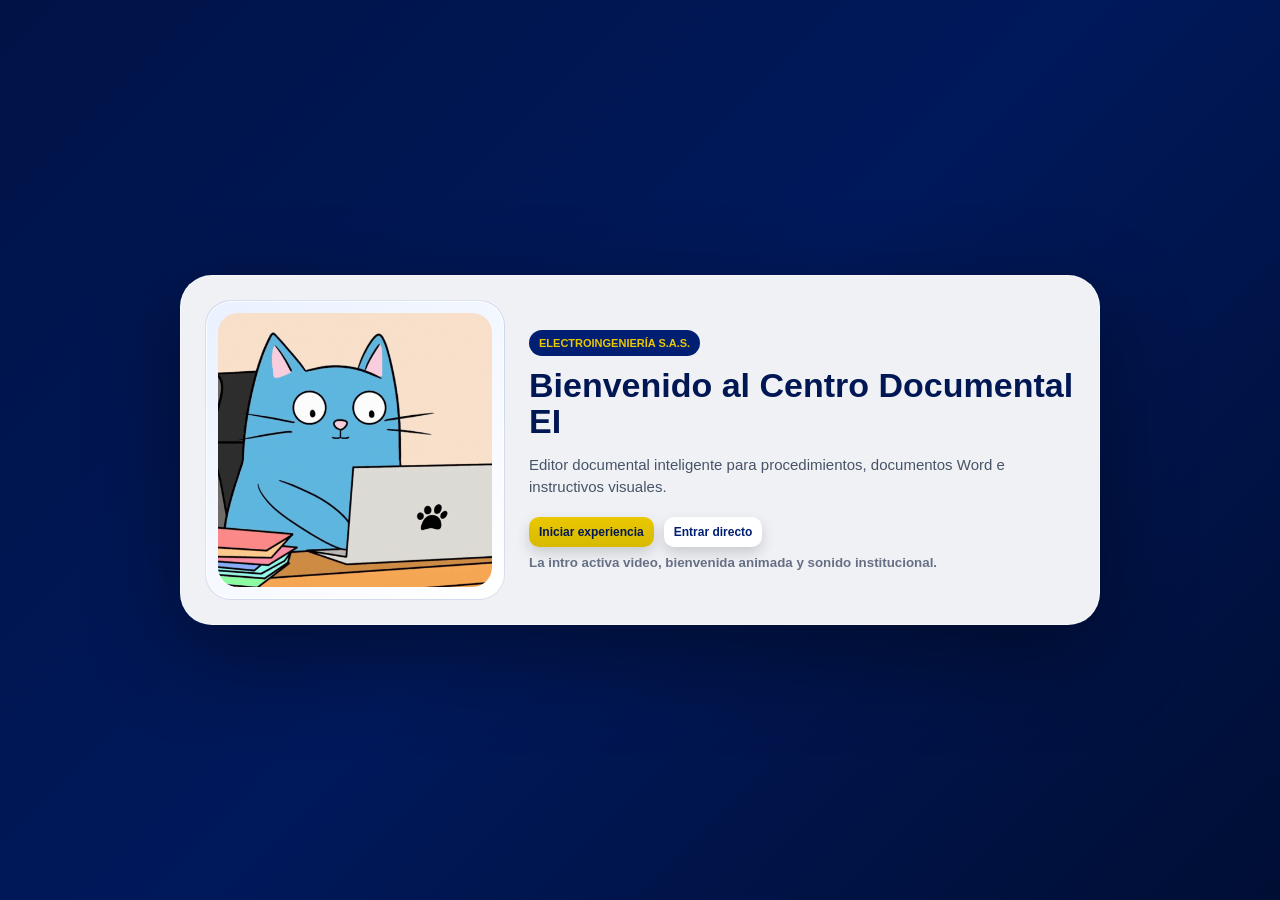
<file: index.html>
<!doctype html>
<html lang="es">
<head>
<meta charset="utf-8">
<meta name="viewport" content="width=device-width, initial-scale=1">
<title>Estudio Documental EI</title>
<link rel="icon" href="data:,">
<style>

:root{
  --ei-blue:#001F73;
  --ei-blue-2:#00299B;
  --ei-yellow:#EAC800;
  --ei-gray:#A4A8AB;
  --ink:#17223A;
  --font:"Century Gothic","Aptos","Montserrat",Arial,sans-serif;
}
*{box-sizing:border-box}
html,body{margin:0;min-height:100%;font-family:var(--font);background:#eef2f7;color:var(--ink)}
button,input,textarea,select{font-family:inherit}
body{
  background:
    radial-gradient(circle at 12% 6%, rgba(0,31,115,.16), transparent 30%),
    radial-gradient(circle at 85% 22%, rgba(234,200,0,.10), transparent 18%),
    linear-gradient(135deg,#F5F7FA 0%,#FFFFFF 55%,#E9EEF7 100%);
}
.app{display:grid;grid-template-columns:420px 1fr;min-height:100vh}
.side{
  position:relative;
  background:
    radial-gradient(circle at 16% 9%, rgba(255,255,255,.13), transparent 20%),
    linear-gradient(145deg,#001754 0%,#001F73 48%,#00299B 100%);
  padding:16px;overflow:auto;max-height:100vh;color:#fff;box-shadow:10px 0 30px rgba(0,0,0,.18);
}
.side::before{content:"";position:absolute;inset:0;z-index:0;pointer-events:none;background:linear-gradient(120deg,rgba(255,255,255,.05) 0 1px,transparent 1px 20px),linear-gradient(30deg,rgba(255,255,255,.035) 0 1px,transparent 1px 24px)}
.side>*{position:relative;z-index:1}
.brand{display:flex;align-items:center;gap:12px;background:linear-gradient(145deg,rgba(164,168,171,.95),rgba(127,133,138,.94));border:1px solid rgba(255,255,255,.42);border-radius:18px;padding:12px;box-shadow:0 14px 28px rgba(0,0,0,.22);margin-bottom:14px}
.brand img{width:112px;background:#fff;border-radius:8px;padding:5px}.brand strong{display:block;font-size:16px}.brand span{font-size:12px;color:#fff;opacity:.95}
.panel{background:linear-gradient(145deg,rgba(164,168,171,.96),rgba(127,133,138,.94));border:1px solid rgba(255,255,255,.38);border-radius:18px;padding:14px;margin:12px 0;box-shadow:0 12px 26px rgba(0,0,0,.18), inset 0 1px 0 rgba(255,255,255,.36)}
.panel h2{margin:0 0 10px;font-size:14px;color:#fff;text-transform:uppercase;letter-spacing:.02em}
label{display:block;font-size:12px;font-weight:900;color:#fff;margin:9px 0 4px}
input,textarea,select{width:100%;border:1px solid rgba(0,31,115,.28);background:#fff;color:#001754;border-radius:10px;padding:8px;outline:none;font-size:12px}
textarea{resize:vertical}
button,.file-btn{border:0;background:linear-gradient(180deg,#001F73,#001754);color:#fff;border-radius:10px;padding:8px 10px;font-weight:900;cursor:pointer;font-size:12px;display:inline-flex;align-items:center;justify-content:center;gap:5px;box-shadow:0 6px 14px rgba(0,0,0,.16)}
button:hover,.file-btn:hover{filter:brightness(1.08)}button.primary{background:linear-gradient(180deg,#EAC800,#D7B900);color:#001754}button.light{background:#fff;color:#001F73}button.danger{background:#FFE1DC;color:#8A170D}
.actions{display:flex;flex-wrap:wrap;gap:7px;margin-top:9px}.grid2{display:grid;grid-template-columns:1fr 1fr;gap:8px}.hint{font-size:12px;line-height:1.42;color:#fff;opacity:.94}
.main{display:grid;grid-template-rows:auto 1fr;min-width:0}
.topbar{position:sticky;top:0;z-index:20;display:flex;justify-content:space-between;align-items:center;gap:12px;background:linear-gradient(180deg,#fff,#f4f6fa);border-bottom:1px solid #d7dde7;padding:10px 16px}
.topbar-title{font-weight:900;color:#001F73}.topbar-sub{font-size:12px;color:#667085}.toolbar{display:flex;flex-wrap:wrap;gap:7px}
.work{overflow:auto;padding:28px;display:flex;justify-content:center;align-items:flex-start;min-height:0}
.home{width:min(1180px,100%);margin:auto}.hero{background:#fff;border:1px solid rgba(0,31,115,.10);border-radius:28px;padding:32px;box-shadow:0 18px 44px rgba(0,0,0,.12);position:relative;overflow:hidden}
.hero h1{margin:0 0 8px;color:#001F73;font-size:34px}.hero p{font-size:16px;color:#4A5568;max-width:780px}.cards{display:grid;grid-template-columns:repeat(3,minmax(0,1fr));gap:16px;margin-top:24px}
.card{background:linear-gradient(180deg,#fff,#f8fafc);border:1px solid rgba(0,31,115,.12);border-radius:20px;padding:20px;box-shadow:0 10px 24px rgba(0,0,0,.08);min-height:220px;display:flex;flex-direction:column;justify-content:space-between}
.card h3{margin:0 0 8px;color:#001F73;font-size:20px}.card p{font-size:13px;color:#596579;line-height:1.45}.card .tag{font-size:11px;font-weight:900;color:#001F73;background:#EEF3FF;border-radius:999px;padding:5px 8px;align-self:flex-start}
.hidden{display:none!important}.stage{display:flex;flex-direction:column;gap:26px;align-items:center;transform-origin:top center}
.page{width:8.5in;height:11in;background:#fff;position:relative;box-shadow:0 12px 34px rgba(0,0,0,.22);overflow:hidden;flex:0 0 auto}.word-letter-bg{position:absolute;inset:0;background-size:100% 100%;background-repeat:no-repeat;background-position:center}
.text-layer{position:absolute;left:.9in;right:.85in;top:1.8in;bottom:1.15in;color:#111;font-size:11pt;line-height:1.42;outline:none}.text-layer:focus{box-shadow:inset 0 0 0 1px rgba(0,41,155,.18)}
.center{text-align:center}.line{border-bottom:2px solid #111;height:18px;margin:10px 0}.sign{margin-top:48px}.sign b{display:block}
.sgc-header{position:absolute;left:.35in;right:.35in;top:.30in;height:.70in;display:grid;grid-template-columns:1.95in 1fr 1.08in}.sgc-logo{background:#fff;display:flex;align-items:center;justify-content:center}.sgc-logo img{max-width:1.62in;max-height:.46in}.sgc-title,
.sgc-section-title{display:inline-flex;align-items:center;background:#001F73;color:#EAC800;border-radius:7px;padding:6px 18px;font-weight:900;margin:14px 0 8px;min-width:260px}.sgc-edit{min-height:60px;outline:1px dashed transparent;padding:6px}.sgc-edit:focus{outline-color:#93b5ff}
.word-table{width:100%;border-collapse:collapse;margin:8px 0 16px;font-size:9.5pt}.word-table th{background:#001F73;color:#fff}.word-table td,.word-table th{border:1px solid #98A2B3;padding:6px;min-width:90px}.word-chart{height:150px;border:1px solid #D0D5DD;border-radius:10px;padding:10px;background:#fff;display:flex;align-items:flex-end;gap:10px;margin:8px 0 16px}.word-bar{background:#001F73;flex:1;min-width:30px;display:flex;align-items:flex-end;justify-content:center;color:#fff;font-size:10px}

/* Instructivo: emula hoja Excel del ejemplo */
.instr-page{width:8.5in;height:11in;background:#fff;position:relative;box-shadow:0 12px 34px rgba(0,0,0,.22);overflow:hidden;flex:0 0 auto}
.instr-header{position:absolute;left:.35in;right:.35in;top:.25in;height:.72in;display:grid;grid-template-columns:1.9in 1fr 1.05in;border:1px solid #98A2B3}.instr-header .logo{display:flex;align-items:center;justify-content:center;background:#fff;border-right:1px solid #98A2B3}.instr-header img{max-width:1.55in;max-height:.45in}.instr-title{background:#001F73;color:#EAC800;display:flex;align-items:center;justify-content:center;text-align:center;font-weight:900;font-size:10pt;padding:0 .10in;text-transform:uppercase}.instr-meta{background:#001F73;color:#fff;display:flex;align-items:center;justify-content:center;flex-direction:column;font-weight:900;font-size:9pt;border-left:1px solid #98A2B3}
.instr-content{position:absolute;left:.35in;right:.35in;top:1.12in;bottom:.35in;font-size:9.5pt;color:#111}
.info-row{display:grid;grid-template-columns:1.25in 1fr;border:1px solid #98A2B3;border-bottom:0;min-height:.38in}.info-row:last-of-type{border-bottom:1px solid #98A2B3}.info-label{background:#F2F4F7;color:#001F73;font-weight:900;display:flex;align-items:center;padding:6px}.info-value{padding:6px;outline:0}.band{margin-top:10px;background:#001F73;color:#fff;text-align:center;font-weight:900;padding:7px;border-radius:2px;letter-spacing:.03em}
.general-step{margin-top:10px;border:1px solid #98A2B3;border-radius:10px;overflow:hidden;background:#fff}.general-head{display:grid;grid-template-columns:.55in 1fr;background:#F2F4F7;border-bottom:1px solid #98A2B3}.step-num{background:#001F73;color:#EAC800;font-weight:900;display:flex;align-items:center;justify-content:center;font-size:13pt}.step-title{padding:8px;font-weight:900;color:#001F73;outline:0}.step-body{display:grid;grid-template-columns:1fr 1.15fr;gap:8px;padding:8px}.substeps{display:flex;flex-direction:column;gap:6px}.substep{display:grid;grid-template-columns:.52in 1fr;border:1px solid #D0D5DD;border-radius:8px;overflow:hidden}.substep-code{background:#001F73;color:#EAC800;font-weight:900;text-align:center;padding:6px}.substep-text{padding:6px;outline:0;color:#111}.note{background:#FFF8D7;border:1px solid #EAC800;border-radius:8px;padding:7px;color:#111;font-weight:700}
.img-area{min-height:260px;border:1px solid #D0D5DD;border-radius:10px;background:repeating-linear-gradient(45deg,#F8FAFC,#F8FAFC 8px,#EEF2F7 8px,#EEF2F7 16px);position:relative;overflow:hidden;display:flex;align-items:center;justify-content:center;text-align:center;color:#667085;font-size:12px}.img-area img{position:absolute;inset:0;width:100%;height:100%;object-fit:contain;background:#fff}.marker{position:absolute;width:28px;height:28px;border-radius:50%;background:#EAC800;color:#001F73;border:3px solid #001F73;display:flex;align-items:center;justify-content:center;font-weight:900;cursor:move;box-shadow:0 3px 8px rgba(0,0,0,.25);z-index:3}.callout{position:absolute;background:#001F73;color:#fff;border-radius:8px;padding:4px 6px;font-size:10px;max-width:130px;z-index:2;box-shadow:0 3px 8px rgba(0,0,0,.20)}
@page{size:letter;margin:0}
@media print{.side,.topbar,.home,.no-print{display:none!important}.app,.main,.work{display:block;padding:0;overflow:visible;background:#fff}.stage{display:block;transform:none!important}.page,.instr-page{display:block;box-shadow:none;margin:0;break-after:page;page-break-after:always}.page:last-child,.instr-page:last-child{break-after:auto;page-break-after:auto}}
@media (max-width:1000px){.app{grid-template-columns:1fr}.side{max-height:none}.cards{grid-template-columns:1fr}.work{padding:14px}}


/* V3 instructivo: imagen por subpaso, notas, pie de página y separador */
.instr-page{width:8.5in;height:11in;background:#fff;position:relative;box-shadow:0 12px 34px rgba(0,0,0,.22);overflow:hidden;flex:0 0 auto}
.instr-footer{position:absolute;left:.35in;right:.35in;bottom:.20in;height:.24in;display:flex;align-items:center;justify-content:space-between;color:#A4A8AB;font-size:9pt;font-weight:900;border-top:1px solid #E5E7EB;padding-top:4px}
.instr-page-line{position:absolute;left:.35in;right:.35in;bottom:.50in;border-top:2px solid #001F73}
.instr-content{position:absolute;left:.35in;right:.35in;top:1.12in;bottom:.60in;font-size:9.5pt;color:#111;overflow:hidden}
.instr-cover-title{font-size:18pt;color:#001F73;font-weight:900;text-align:center;margin:.35in 0 .18in;text-transform:uppercase}
.instr-section-title{background:#001F73;color:#EAC800;font-weight:900;text-transform:uppercase;text-align:center;border-radius:4px;padding:8px;margin:12px 0 8px}
.instr-text-box{border:1px solid #98A2B3;border-radius:8px;padding:10px;min-height:.75in;line-height:1.35;outline:1px dashed transparent}
.instr-text-box:focus{outline-color:#93b5ff}
.step-page-title{display:grid;grid-template-columns:.65in 1fr;border:1px solid #98A2B3;border-radius:10px;overflow:hidden;margin-bottom:12px}
.step-page-num{background:#001F73;color:#EAC800;font-size:18pt;font-weight:900;display:flex;align-items:center;justify-content:center}
.step-page-name{background:#F2F4F7;color:#001F73;font-size:13pt;font-weight:900;display:flex;align-items:center;padding:10px;outline:0}
.substep-card{border:1px solid #98A2B3;border-radius:10px;overflow:hidden;margin:10px 0;background:#fff}
.substep-head{display:grid;grid-template-columns:.70in 1fr;background:#F2F4F7;border-bottom:1px solid #98A2B3}
.substep-code{background:#001F73;color:#EAC800;font-weight:900;display:flex;align-items:center;justify-content:center;padding:8px}
.substep-text{padding:8px;color:#111;outline:0;min-height:.42in}
.substep-body{display:grid;grid-template-columns:1fr 1.08fr;gap:10px;padding:10px}
.substep-detail{display:flex;flex-direction:column;gap:8px}
.substep-img{min-height:1.55in;border:1px solid #D0D5DD;border-radius:8px;background:repeating-linear-gradient(45deg,#F8FAFC,#F8FAFC 8px,#EEF2F7 8px,#EEF2F7 16px);display:flex;align-items:center;justify-content:center;text-align:center;color:#667085;font-size:12px;overflow:hidden}
.substep-img img{width:100%;height:100%;object-fit:contain;background:#fff}
.empty-img{color:#667085}
.note-row{display:grid;grid-template-columns:.42in 1fr;gap:8px;align-items:start;background:#FFF8D7;border:1px solid #EAC800;border-radius:10px;padding:8px;margin:8px 0;color:#111}
.note-icon{width:.34in;height:.34in;border-radius:8px;background:#001F73;display:flex;align-items:center;justify-content:center}
.note-icon svg{width:.22in;height:.22in}
.note-text{outline:0;color:#111;line-height:1.35;min-height:.28in}
.print-hide-empty:empty{display:none}
.instr-page-separator{width:8.5in;text-align:center;color:#667085;font-size:12px;font-weight:900;margin:-12px 0 0}
@media print{
  .no-print,.file-btn,.actions{display:none!important}
  .substep-img.empty-print{display:none!important}
  .note-row.empty-note{display:none!important}
  .instr-page-separator{display:none!important}
}


/* V4 instructivo compacto: edición por panel lateral, plantilla limpia */
.instr-side-list{display:flex;flex-direction:column;gap:8px;margin-top:8px}
.instr-side-step{background:rgba(255,255,255,.12);border:1px solid rgba(255,255,255,.24);border-radius:12px;padding:9px}
.instr-side-step.active{box-shadow:0 0 0 2px rgba(234,200,0,.35);border-color:#EAC800}
.instr-side-step-title{display:flex;gap:7px;align-items:center;justify-content:space-between;margin-bottom:6px}
.instr-side-step-title button{padding:6px 8px}
.sub-editor{background:rgba(255,255,255,.10);border-radius:10px;padding:8px;margin:7px 0;border:1px solid rgba(255,255,255,.20)}
.sub-editor b{color:#fff;font-size:12px}
.instr-content{position:absolute;left:.35in;right:.35in;top:1.12in;bottom:.60in;font-size:9.3pt;color:#111;overflow:hidden}
.info-row{display:grid;grid-template-columns:1.25in 1fr;border:1px solid #98A2B3;border-bottom:0;min-height:.34in}
.info-row:last-of-type{border-bottom:1px solid #98A2B3}
.info-label{background:#001F73!important;color:#EAC800!important;font-weight:900;display:flex;align-items:center;padding:6px;text-transform:uppercase}
.info-value{padding:6px;outline:0;color:#111;background:#fff}
.band{margin-top:8px;background:#001F73;color:#EAC800;text-align:center;font-weight:900;padding:6px;border-radius:2px;letter-spacing:.03em}
.step-compact{margin-top:8px;border:1px solid #98A2B3;border-radius:8px;overflow:hidden;background:#fff}
.step-compact-head{display:grid;grid-template-columns:.55in 1fr;border-bottom:1px solid #98A2B3}
.step-compact-num{background:#001F73;color:#EAC800;font-weight:900;font-size:14pt;display:flex;align-items:center;justify-content:center}
.step-compact-title{background:#F2F4F7;color:#001F73;font-weight:900;font-size:11pt;display:flex;align-items:center;padding:7px}
.substep-grid{display:grid;grid-template-columns:1fr 1fr;gap:8px;padding:8px}
.substep-mini{border:1px solid #D0D5DD;border-radius:8px;overflow:hidden;background:#fff;min-height:1.58in;display:grid;grid-template-rows:auto 1fr}
.substep-mini-head{display:grid;grid-template-columns:.48in 1fr;background:#F8FAFC;border-bottom:1px solid #D0D5DD}
.substep-mini-code{background:#001F73;color:#EAC800;font-weight:900;text-align:center;padding:5px}
.substep-mini-text{padding:5px;color:#111;line-height:1.25;font-size:8.8pt}
.substep-mini-body{display:grid;grid-template-columns:1fr 1fr;gap:6px;padding:6px}
.substep-mini-img{min-height:.82in;border:1px solid #E4E7EC;border-radius:6px;background:#fff;display:flex;align-items:center;justify-content:center;overflow:hidden;color:#98A2B3;font-size:9px;text-align:center}
.substep-mini-img img{width:100%;height:100%;object-fit:contain}
.note-row{display:grid;grid-template-columns:.36in 1fr;gap:7px;align-items:start;background:#FFF8D7;border:1px solid #EAC800;border-radius:8px;padding:7px;margin:7px 8px;color:#111}
.note-icon{width:.30in;height:.30in;border-radius:7px;background:#001F73;display:flex;align-items:center;justify-content:center}
.note-icon svg{width:.20in;height:.20in}
.note-text{color:#111;line-height:1.30;font-size:8.8pt}
.instr-page-separator{width:8.5in;text-align:center;color:#667085;font-size:12px;font-weight:900;margin:-12px 0 0}
@media print{
  .no-print,.file-btn,.actions,.instr-page-separator{display:none!important}
  .substep-mini-img.empty-print{display:none!important}
  .note-row.empty-note{display:none!important}
}


/* V5 instructivo: pasos continuos, sin texto redundante, imagen ajustable */
.instr-content{position:absolute;left:.35in;right:.35in;top:1.12in;bottom:.60in;font-size:9.1pt;color:#111;overflow:hidden}
.band{margin-top:6px;margin-bottom:4px;background:#001F73;color:#EAC800;text-align:center;font-weight:900;padding:5px;border-radius:2px;letter-spacing:.03em}
.step-compact{margin-top:6px;border:1px solid #98A2B3;border-radius:7px;overflow:hidden;background:#fff}
.step-compact-head{display:grid;grid-template-columns:.45in 1fr;border-bottom:1px solid #98A2B3}
.step-compact-num{background:#001F73;color:#EAC800;font-weight:900;font-size:12pt;display:flex;align-items:center;justify-content:center}
.step-compact-title{background:#F2F4F7;color:#001F73;font-weight:900;font-size:10pt;display:flex;align-items:center;padding:5px 7px}
.substep-grid{display:grid;grid-template-columns:1fr 1fr;gap:6px;padding:6px}
.substep-mini{border:1px solid #D0D5DD;border-radius:7px;overflow:hidden;background:#fff;min-height:1.50in;display:grid;grid-template-rows:auto 1fr}
.substep-mini-head{display:grid;grid-template-columns:.45in 1fr;background:#F8FAFC;border-bottom:1px solid #D0D5DD}
.substep-mini-code{background:#001F73;color:#EAC800;font-weight:900;text-align:center;padding:5px;font-size:9pt}
.substep-mini-text{padding:5px;color:#111;line-height:1.20;font-size:8.4pt}
.substep-mini-body{padding:0;min-height:1.02in}
.substep-mini-img{position:relative;width:100%;height:100%;min-height:1.02in;border:0;background:#fff;overflow:hidden;display:flex;align-items:center;justify-content:center;color:#98A2B3;font-size:9px;text-align:center}
.substep-mini-img img{position:absolute;left:50%;top:50%;transform:translate(-50%,-50%);object-fit:contain;background:#fff;max-width:none;max-height:none}
.substep-mini-img.empty-print{border-top:1px solid #E4E7EC;background:repeating-linear-gradient(45deg,#F8FAFC,#F8FAFC 8px,#EEF2F7 8px,#EEF2F7 16px)}
.note-row{display:grid;grid-template-columns:.32in 1fr;gap:6px;align-items:start;background:#FFF8D7;border:1px solid #EAC800;border-radius:7px;padding:6px;margin:5px 6px;color:#111}
.note-icon{width:.27in;height:.27in;border-radius:6px;background:#001F73;display:flex;align-items:center;justify-content:center}
.note-text{color:#111;line-height:1.24;font-size:8.5pt}
.sub-editor .mini-grid{display:grid;grid-template-columns:1fr 1fr;gap:6px}
.sub-editor input[type="range"]{padding:0;background:#fff!important}
@media print{
  .substep-mini-img.empty-print{display:none!important}
}


/* V6 instructivo: subpasos eliminables, imagen por paso y distribución responsive */
.sub-editor .danger{margin-top:6px}
.step-layout-panel{background:rgba(255,255,255,.10);border:1px solid rgba(255,255,255,.20);border-radius:10px;padding:8px;margin:8px 0}
.step-layout-panel .mini-grid{display:grid;grid-template-columns:1fr 1fr;gap:6px}
.substep-grid.cols-1{grid-template-columns:1fr}
.substep-grid.cols-2{grid-template-columns:1fr 1fr}
.substep-grid.cols-3{grid-template-columns:repeat(3,1fr)}
.substep-mini{min-height:var(--card-h, 1.50in)}
.substep-mini-img{min-height:var(--img-h, 1.02in)}
.step-image-only{border:1px solid #D0D5DD;border-radius:8px;background:#fff;margin:6px;padding:6px}
.step-image-title{font-weight:900;color:#001F73;font-size:9pt;margin-bottom:5px}
.step-main-img{position:relative;width:100%;min-height:var(--step-img-h, 3.15in);border:1px solid #E4E7EC;border-radius:7px;background:#fff;overflow:hidden;display:flex;align-items:center;justify-content:center;color:#98A2B3;font-size:9px;text-align:center}
.step-main-img.empty-print{background:repeating-linear-gradient(45deg,#F8FAFC,#F8FAFC 8px,#EEF2F7 8px,#EEF2F7 16px)}
.step-main-img img{position:absolute;left:50%;top:50%;transform:translate(-50%,-50%);object-fit:contain;background:#fff;max-width:none;max-height:none}
.layout-preview{display:grid;gap:4px;margin-top:6px}
.layout-preview.cols-1{grid-template-columns:1fr}
.layout-preview.cols-2{grid-template-columns:1fr 1fr}
.layout-preview.cols-3{grid-template-columns:repeat(3,1fr)}
.layout-cell{height:22px;border:1px solid rgba(255,255,255,.45);border-radius:5px;background:rgba(255,255,255,.22);font-size:10px;color:#fff;display:flex;align-items:center;justify-content:center}
@media print{
  .step-main-img.empty-print{display:none!important}
}


/* V7 instructivo: modo lista + imagen única para varios subpasos */
.step-mode-pill{
  display:inline-flex;
  align-items:center;
  gap:6px;
  padding:5px 8px;
  border-radius:999px;
  background:rgba(255,255,255,.18);
  color:#fff;
  font-size:11px;
  font-weight:900;
  margin-top:4px;
}
.step-list-layout{
  display:grid;
  grid-template-columns: var(--list-w, 45%) 1fr;
  gap:8px;
  padding:7px;
}
.step-list-left{
  display:flex;
  flex-direction:column;
  gap:6px;
}
.step-list-item{
  display:grid;
  grid-template-columns:.48in 1fr;
  border:1px solid #D0D5DD;
  border-radius:7px;
  overflow:hidden;
  background:#fff;
  min-height:.38in;
}
.step-list-code{
  background:#001F73;
  color:#EAC800;
  font-weight:900;
  display:flex;
  align-items:center;
  justify-content:center;
  font-size:8.8pt;
}
.step-list-text{
  color:#111;
  line-height:1.20;
  font-size:8.4pt;
  padding:5px;
}
.step-shared-img{
  position:relative;
  min-height:var(--step-img-h, 2.45in);
  border:1px solid #D0D5DD;
  border-radius:8px;
  background:#fff;
  overflow:hidden;
  display:flex;
  align-items:center;
  justify-content:center;
  color:#98A2B3;
  font-size:9px;
  text-align:center;
}
.step-shared-img.empty-print{
  background:repeating-linear-gradient(45deg,#F8FAFC,#F8FAFC 8px,#EEF2F7 8px,#EEF2F7 16px);
}
.step-shared-img img{
  position:absolute;
  left:50%;
  top:50%;
  transform:translate(-50%,-50%);
  object-fit:contain;
  background:#fff;
  max-width:none;
  max-height:none;
}
.list-preview{
  display:grid;
  grid-template-columns:var(--list-preview-w, 45%) 1fr;
  gap:4px;
  margin-top:6px;
}
.list-preview div{
  height:26px;
  border-radius:6px;
  border:1px solid rgba(255,255,255,.40);
  background:rgba(255,255,255,.20);
  color:#fff;
  display:flex;
  align-items:center;
  justify-content:center;
  font-size:10px;
  font-weight:900;
}
@media print{
  .step-shared-img.empty-print{display:none!important}
}


/* V8 instructivo: márgenes 2,5 cm y objetivo/alcance centrados */
:root{
  --doc-margin:2.5cm;
}

/* Solo instructivos: margen institucional de 2,5 cm en todos los lados */
.instr-header{
  left:var(--doc-margin)!important;
  right:var(--doc-margin)!important;
  top:var(--doc-margin)!important;
  height:1.75cm!important;
}

.instr-content{
  left:var(--doc-margin)!important;
  right:var(--doc-margin)!important;
  top:calc(var(--doc-margin) + 2.05cm)!important;
  bottom:var(--doc-margin)!important;
}

/* Fecha y paginación alineadas al mismo margen */
.instr-page-line{
  left:var(--doc-margin)!important;
  right:var(--doc-margin)!important;
  bottom:2.22cm!important;
}

.instr-footer{
  left:var(--doc-margin)!important;
  right:var(--doc-margin)!important;
  bottom:1.82cm!important;
}

/* Objetivo y alcance centrados */
.info-row{
  grid-template-columns:3.1cm 1fr!important;
  min-height:.72cm!important;
}

.info-label{
  justify-content:center!important;
  text-align:center!important;
  padding:5px!important;
}

.info-value{
  display:flex!important;
  align-items:center!important;
  justify-content:center!important;
  text-align:center!important;
  padding:6px 8px!important;
  min-height:.72cm!important;
}


/* V9: control directo de imágenes en el editor */
.substep-mini-img,
.step-main-img,
.step-shared-img{
  padding:0!important;
  border:1px solid #D0D5DD!important;
  overflow:hidden!important;
  position:relative!important;
  background:#fff!important;
}

.substep-mini-img img,
.step-main-img img,
.step-shared-img img{
  object-fit:cover!important;
  max-width:none!important;
  max-height:none!important;
  cursor:move;
  user-select:none;
  touch-action:none;
}

.img-direct-tools{
  position:absolute;
  left:4px;
  top:4px;
  display:flex;
  gap:4px;
  z-index:6;
  opacity:.86;
  pointer-events:none;
}

.img-direct-tools span{
  background:rgba(0,31,115,.88);
  color:#fff;
  border-radius:6px;
  padding:3px 5px;
  font-size:9px;
  font-weight:900;
}

.img-resize-handle{
  position:absolute;
  right:4px;
  bottom:4px;
  width:18px;
  height:18px;
  border-radius:5px;
  background:#EAC800;
  border:2px solid #001F73;
  z-index:7;
  cursor:nwse-resize;
  box-shadow:0 2px 6px rgba(0,0,0,.30);
}

.img-resize-handle::after{
  content:"";
  position:absolute;
  right:2px;
  bottom:2px;
  width:8px;
  height:8px;
  border-right:2px solid #001F73;
  border-bottom:2px solid #001F73;
}

.img-box-active{
  outline:2px solid #EAC800!important;
  outline-offset:2px;
}

.image-fit-warning{
  display:block;
  margin-top:4px;
  font-size:10px;
  color:#fff;
  opacity:.92;
}

@media print{
  .img-direct-tools,
  .img-resize-handle{
    display:none!important;
  }
}


/* V10: barra lateral siempre anclada y editor con scroll independiente */
html, body{
  height:100%!important;
  overflow:hidden!important;
}

.app{
  height:100vh!important;
  min-height:100vh!important;
  overflow:hidden!important;
}

.side{
  position:sticky!important;
  top:0!important;
  height:100vh!important;
  max-height:100vh!important;
  overflow-y:auto!important;
  overflow-x:hidden!important;
}

.main{
  height:100vh!important;
  overflow:hidden!important;
}

.work{
  height:calc(100vh - 58px)!important;
  overflow:auto!important;
}

.topbar{
  flex:0 0 auto!important;
}

/* Selector de paso más visible */
#activeStep{
  border:2px solid rgba(234,200,0,.75)!important;
  font-weight:900!important;
}

.step-switch-note{
  display:block;
  margin-top:4px;
  font-size:10px;
  color:#fff;
  opacity:.92;
}


/* V11: controles de alineación y posición de notas */
.align-left{text-align:left!important;justify-content:flex-start!important}
.align-center{text-align:center!important;justify-content:center!important}
.align-right{text-align:right!important;justify-content:flex-end!important}
.align-justify{text-align:justify!important;justify-content:flex-start!important}

.step-compact-title{
  text-align:left;
}

.substep-mini-text,
.step-list-text,
.note-text,
.info-value{
  overflow-wrap:anywhere;
}

.text-control-row{
  display:grid;
  grid-template-columns:1fr 1fr;
  gap:6px;
  margin-top:6px;
}

.note-position-badge{
  display:inline-flex;
  align-items:center;
  padding:4px 7px;
  border-radius:999px;
  background:rgba(0,31,115,.14);
  color:#001F73;
  font-size:9px;
  font-weight:900;
  margin:2px 0 4px;
}


/* V12: alineación configurable para objetivo y alcance */
.info-value.align-left{
  justify-content:flex-start!important;
  text-align:left!important;
}

.info-value.align-center{
  justify-content:center!important;
  text-align:center!important;
}

.info-value.align-right{
  justify-content:flex-end!important;
  text-align:right!important;
}

.info-value.align-justify{
  justify-content:flex-start!important;
  text-align:justify!important;
}


/* V13: exportación PDF profesional, sin scrollbars ni cortes internos */
:root{
  --pdf-margin:2cm;
}

/* Márgenes del instructivo ajustados para exportación PDF */
.instr-header{
  left:var(--pdf-margin)!important;
  right:var(--pdf-margin)!important;
  top:var(--pdf-margin)!important;
}

.instr-content{
  left:var(--pdf-margin)!important;
  right:var(--pdf-margin)!important;
  top:calc(var(--pdf-margin) + 2.05cm)!important;
  bottom:var(--pdf-margin)!important;
}

.instr-page-line{
  left:var(--pdf-margin)!important;
  right:var(--pdf-margin)!important;
  bottom:1.62cm!important;
}

.instr-footer{
  left:var(--pdf-margin)!important;
  right:var(--pdf-margin)!important;
  bottom:1.22cm!important;
}

/* Modo exportación: prepara la vista antes de imprimir */
body.print-mode,
body.print-mode html{
  background:#fff!important;
  overflow:visible!important;
}

body.print-mode .side,
body.print-mode .topbar,
body.print-mode .home,
body.print-mode .no-print{
  display:none!important;
}

body.print-mode .app,
body.print-mode .main,
body.print-mode .work,
body.print-mode #editor,
body.print-mode #stage{
  display:block!important;
  height:auto!important;
  max-height:none!important;
  min-height:0!important;
  width:auto!important;
  max-width:none!important;
  overflow:visible!important;
  padding:0!important;
  margin:0!important;
  background:#fff!important;
}

body.print-mode #stage{
  transform:none!important;
  gap:0!important;
  align-items:flex-start!important;
}

body.print-mode .page,
body.print-mode .instr-page{
  width:8.5in!important;
  height:11in!important;
  margin:0!important;
  padding:0!important;
  box-shadow:none!important;
  overflow:hidden!important;
  break-after:page;
  page-break-after:always;
  break-inside:avoid;
  page-break-inside:avoid;
}

body.print-mode .page:last-child,
body.print-mode .instr-page:last-child{
  break-after:auto;
  page-break-after:auto;
}

body.print-mode .instr-page-separator,
body.print-mode .img-direct-tools,
body.print-mode .img-resize-handle,
body.print-mode .file-btn,
body.print-mode .actions{
  display:none!important;
}

/* Impresión real del navegador */
@page{
  size:Letter;
  margin:0;
}

@media print{
  html,
  body{
    width:8.5in!important;
    min-height:11in!important;
    height:auto!important;
    margin:0!important;
    padding:0!important;
    background:#fff!important;
    overflow:visible!important;
    -webkit-print-color-adjust:exact!important;
    print-color-adjust:exact!important;
  }

  *{
    -webkit-print-color-adjust:exact!important;
    print-color-adjust:exact!important;
    box-shadow:none!important;
    scrollbar-width:none!important;
  }

  *::-webkit-scrollbar{
    display:none!important;
    width:0!important;
    height:0!important;
  }

  .side,
  .topbar,
  .home,
  .no-print,
  .instr-page-separator,
  .file-btn,
  .actions,
  .img-direct-tools,
  .img-resize-handle{
    display:none!important;
  }

  .app,
  .main,
  .work,
  #editor,
  #stage{
    display:block!important;
    width:8.5in!important;
    height:auto!important;
    max-height:none!important;
    min-height:0!important;
    overflow:visible!important;
    padding:0!important;
    margin:0!important;
    background:#fff!important;
  }

  #editor{
    display:block!important;
  }

  #stage{
    transform:none!important;
    gap:0!important;
    align-items:flex-start!important;
  }

  .page,
  .instr-page{
    width:8.5in!important;
    height:11in!important;
    min-height:11in!important;
    max-height:11in!important;
    margin:0!important;
    padding:0!important;
    box-shadow:none!important;
    overflow:hidden!important;
    position:relative!important;
    break-after:page;
    page-break-after:always;
    break-inside:avoid;
    page-break-inside:avoid;
  }

  .page:last-child,
  .instr-page:last-child{
    break-after:auto!important;
    page-break-after:auto!important;
  }

  .instr-content{
    overflow:hidden!important;
  }

  .substep-mini-img.empty-print,
  .step-main-img.empty-print,
  .step-shared-img.empty-print,
  .note-row.empty-note{
    display:none!important;
  }
}


/* V14: paginación automática, hoja inicial limpia y código amarillo */
.instr-meta div:first-child{
  color:#EAC800!important;
}

.blank-hint{
  color:#98A2B3;
  text-align:center;
  padding:.28in 0;
  font-size:9pt;
  border:1px dashed #D0D5DD;
  border-radius:8px;
  margin-top:8px;
}

.step-continued{
  font-size:8pt;
  color:#667085;
  font-weight:900;
  padding-left:8px;
}

.step-list-layout.continued-list{
  grid-template-columns:var(--list-w,45%) 1fr;
}

.step-page-slice{
  display:block;
}

.step-compact.compact-slice{
  margin-top:5px;
}

.step-compact.compact-slice .step-compact-head{
  grid-template-columns:.45in 1fr .82in;
}

.step-slice-label{
  background:#F2F4F7;
  color:#667085;
  display:flex;
  align-items:center;
  justify-content:center;
  font-size:7.5pt;
  font-weight:900;
  border-left:1px solid #98A2B3;
}


/* V15: modo lista con 1, 2 o 3 imágenes en orden */
.step-shared-img.multi{
  display:grid!important;
  gap:6px;
  padding:0!important;
  background:#fff!important;
}

.step-shared-img.multi.count-1{
  grid-template-rows:1fr;
}
.step-shared-img.multi.count-2{
  grid-template-rows:1fr 1fr;
}
.step-shared-img.multi.count-3{
  grid-template-rows:1fr 1fr 1fr;
}

.shared-img-slot{
  position:relative;
  min-height:0;
  border:1px solid #D0D5DD;
  border-radius:7px;
  background:#fff;
  overflow:hidden;
  display:flex;
  align-items:center;
  justify-content:center;
  color:#98A2B3;
  font-size:9px;
  text-align:center;
}

.shared-img-slot.empty-print{
  background:repeating-linear-gradient(45deg,#F8FAFC,#F8FAFC 8px,#EEF2F7 8px,#EEF2F7 16px);
}

.shared-img-slot img{
  position:absolute;
  left:50%;
  top:50%;
  transform:translate(-50%,-50%);
  object-fit:cover!important;
  background:#fff;
  max-width:none;
  max-height:none;
  cursor:move;
  user-select:none;
  touch-action:none;
}

.multi-image-panel{
  background:rgba(255,255,255,.10);
  border:1px solid rgba(255,255,255,.20);
  border-radius:10px;
  padding:8px;
  margin:7px 0;
}

.multi-image-panel h4{
  margin:0 0 7px;
  color:#fff;
  font-size:12px;
}

@media print{
  .shared-img-slot.empty-print{
    display:none!important;
  }
}


/* V16: corrección de renderizado y estado de hoja limpia */
.blank-hint{
  min-height:.45in;
  display:flex;
  align-items:center;
  justify-content:center;
}


/* V17: eliminar celda extra vacía en el encabezado de pasos */
.step-compact.compact-slice .step-compact-head{
  grid-template-columns:.45in 1fr!important;
}

.step-compact.compact-slice .step-compact-head.has-cont{
  grid-template-columns:.45in 1fr .82in!important;
}

.step-slice-label:empty{
  display:none!important;
}


/* V18: corrección robusta para imágenes en modo lista */
.step-shared-img.multi{
  display:grid!important;
  gap:6px!important;
  padding:0!important;
  background:#fff!important;
  height:var(--step-img-h,315px)!important;
}
.step-shared-img.multi.count-1{ grid-template-rows:1fr!important; }
.step-shared-img.multi.count-2{ grid-template-rows:1fr 1fr!important; }
.step-shared-img.multi.count-3{ grid-template-rows:1fr 1fr 1fr!important; }

.shared-img-slot{
  position:relative!important;
  min-height:0!important;
  border:1px solid #D0D5DD!important;
  border-radius:6px!important;
  overflow:hidden!important;
  background:#fff!important;
}
.shared-img-slot img{
  position:absolute!important;
  object-fit:cover!important;
  max-width:none!important;
  max-height:none!important;
  cursor:move!important;
  user-select:none!important;
  touch-action:none!important;
}


/* V19: compactación real entre pasos y corrección visible de imágenes lista */
.step-compact,
.step-compact.compact-slice{
  margin-top:3px!important;
  margin-bottom:3px!important;
}

.step-compact-head{
  min-height:.26in!important;
}

.step-list-layout{
  gap:5px!important;
  padding:4px!important;
  align-items:start!important;
}

.step-list-left{
  gap:3px!important;
}

.step-list-item{
  min-height:.30in!important;
}

.step-list-text{
  padding:4px!important;
  line-height:1.12!important;
}

.substep-grid{
  gap:4px!important;
  padding:4px!important;
}

.note-row{
  margin:3px 5px!important;
  min-height:.28in!important;
}

.step-main-img,
.step-shared-img{
  min-height:0!important;
}

/* El alto real de la zona de imágenes se controla desde el panel */
.step-shared-img.multi{
  height:var(--step-img-h, 315px)!important;
  min-height:var(--step-img-h, 315px)!important;
  display:grid!important;
  gap:4px!important;
  overflow:hidden!important;
}

.shared-img-slot{
  min-height:54px!important;
  width:100%!important;
  height:100%!important;
}

.shared-img-slot img{
  display:block!important;
  opacity:1!important;
  visibility:visible!important;
  z-index:2!important;
}

/* Durante edición, si la imagen existe no se oculta aunque no tenga subpasos */
.step-shared-img.multi .empty-img{
  pointer-events:none;
}


/* V20: modo lista por sublistas, una imagen por sublista */
.list-group-block{
  border:1px solid #D0D5DD;
  border-radius:7px;
  margin:4px 4px 6px!important;
  overflow:hidden;
  background:#fff;
  break-inside:avoid;
  page-break-inside:avoid;
}

.list-group-title{
  background:#001F73;
  color:#EAC800;
  font-weight:900;
  font-size:8.6pt;
  padding:4px 7px;
  letter-spacing:.01em;
}

.list-group-body{
  display:grid;
  grid-template-columns:var(--list-w,45%) 1fr;
  gap:5px;
  padding:5px;
  align-items:start;
}

.list-group-left{
  display:flex;
  flex-direction:column;
  gap:3px;
}

.list-group-image{
  position:relative;
  height:var(--group-img-h,220px);
  min-height:80px;
  border:1px solid #D0D5DD;
  border-radius:6px;
  background:#fff;
  overflow:hidden;
  display:flex;
  align-items:center;
  justify-content:center;
  color:#98A2B3;
  font-size:8pt;
}

.list-group-image img{
  position:absolute!important;
  left:50%;
  top:50%;
  width:100%;
  height:100%;
  transform:translate(-50%,-50%);
  object-fit:cover!important;
  max-width:none!important;
  max-height:none!important;
  cursor:move;
  user-select:none;
  touch-action:none;
}

.list-group-editor{
  background:rgba(255,255,255,.10);
  border:1px solid rgba(255,255,255,.20);
  border-radius:10px;
  padding:8px;
  margin:8px 0;
}

.list-group-editor-title{
  display:flex;
  justify-content:space-between;
  gap:8px;
  align-items:center;
  color:#fff;
  font-weight:900;
  font-size:12px;
}

.list-group-tools{
  display:grid;
  grid-template-columns:1fr 1fr;
  gap:6px;
  margin-top:6px;
}

.step-compact,
.step-compact.compact-slice{
  margin-top:2px!important;
  margin-bottom:3px!important;
}

.note-row{
  margin:2px 5px!important;
  min-height:.22in!important;
}

.note-text{
  padding:3px 6px!important;
  font-size:8pt!important;
  line-height:1.08!important;
}

.note-icon{
  width:.25in!important;
}

.step-shared-img.multi{display:none!important}
.multi-image-panel{display:none!important}


/* V23: restaurar visualización estable de imagen general sin subpasos */
.step-image-only{
  width:100%!important;
  padding:5px!important;
  box-sizing:border-box!important;
}

.step-main-img{
  position:relative!important;
  display:flex!important;
  align-items:center!important;
  justify-content:center!important;
  width:100%!important;
  height:var(--step-img-h, 245px)!important;
  min-height:var(--step-img-h, 245px)!important;
  border:1px solid #D0D5DD!important;
  border-radius:7px!important;
  background:#fff!important;
  overflow:hidden!important;
  color:#98A2B3!important;
  font-size:8pt!important;
}

.step-main-img img{
  position:absolute!important;
  display:block!important;
  visibility:visible!important;
  opacity:1!important;
  max-width:none!important;
  max-height:none!important;
  object-fit:cover!important;
  transform:translate(-50%,-50%)!important;
  z-index:2!important;
  cursor:move!important;
  user-select:none!important;
  touch-action:none!important;
}

/* V25: guardado local y paginación estricta sin alterar funciones previas */
.cache-status{font-size:11px;color:#EAC800;font-weight:800;min-width:120px}
.step-compact.compact-slice,.list-group-block{break-inside:avoid;page-break-inside:avoid}
@media print{.cache-status{display:none!important}}

/* V26: Inicio premium, intro y historial */
body.intro-lock{overflow:hidden}
.side{position:sticky!important;top:0;height:100vh;max-height:100vh}.main{min-height:100vh}.topbar{position:sticky!important;top:0}.home-history-panel{display:block}.project-history-list{display:flex;flex-direction:column;gap:8px}.project-history-empty{font-size:12px;color:#fff;opacity:.82;line-height:1.35}.project-history-item{background:rgba(255,255,255,.12);border:1px solid rgba(255,255,255,.22);border-radius:12px;padding:9px;display:grid;gap:5px}.project-history-item strong{font-size:12px;color:#fff}.project-history-item span{font-size:10.5px;color:#eef2ff;opacity:.9}.project-history-item button{width:100%;padding:6px 8px;font-size:11px}
.home-shell{width:min(1240px,100%);margin:auto;display:grid;gap:18px}.hero-premium{min-height:380px;background:linear-gradient(135deg,#ffffff 0%,#f7f9ff 48%,#edf3ff 100%);border:1px solid rgba(0,31,115,.12);border-radius:32px;padding:34px;box-shadow:0 24px 70px rgba(0,31,115,.16);display:grid;grid-template-columns:1.28fr .72fr;gap:24px;position:relative;overflow:hidden}.hero-premium::before{content:"";position:absolute;inset:0;background:linear-gradient(120deg,rgba(0,31,115,.04) 0 1px,transparent 1px 24px),radial-gradient(circle at 82% 16%,rgba(234,200,0,.22),transparent 22%);pointer-events:none}.hero-orb{position:absolute;border-radius:999px;filter:blur(1px);opacity:.75}.hero-orb-one{width:220px;height:220px;background:rgba(0,41,155,.08);right:21%;bottom:-90px}.hero-orb-two{width:160px;height:160px;background:rgba(234,200,0,.16);right:-50px;top:28px}.hero-content{position:relative;z-index:1;display:flex;flex-direction:column;justify-content:center}.eyebrow{display:inline-flex;width:max-content;border-radius:999px;background:#001F73;color:#EAC800;font-weight:900;font-size:11px;padding:7px 11px;text-transform:uppercase;letter-spacing:.04em}.hero-premium h1{font-size:43px;line-height:1.02;margin:14px 0 10px;color:#001754;max-width:720px}.hero-premium p{font-size:16px;line-height:1.55;color:#43516A;max-width:760px}.hero-metrics{display:grid;grid-template-columns:repeat(3,minmax(0,1fr));gap:10px;margin:20px 0}.hero-metrics div{background:#fff;border:1px solid rgba(0,31,115,.10);border-radius:16px;padding:12px;box-shadow:0 10px 22px rgba(0,31,115,.08)}.hero-metrics strong{display:block;font-size:22px;color:#001F73}.hero-metrics span{font-size:11px;color:#5B667A;font-weight:800}.hero-actions{display:flex;flex-wrap:wrap;gap:10px}.hero-visual-card{position:relative;z-index:1;align-self:center;background:linear-gradient(180deg,#001F73,#001754);border:1px solid rgba(255,255,255,.35);border-radius:26px;padding:18px;min-height:300px;display:flex;align-items:center;justify-content:center;box-shadow:0 24px 55px rgba(0,31,115,.30);overflow:hidden}.hero-visual-card::before{content:"";position:absolute;inset:-40%;background:radial-gradient(circle,rgba(234,200,0,.22),transparent 34%);animation:pulseGlow 4.6s ease-in-out infinite}.visual-topline{position:absolute;top:14px;left:16px;display:flex;gap:6px}.visual-topline span{width:10px;height:10px;border-radius:50%;background:#EAC800;box-shadow:0 0 18px rgba(234,200,0,.65)}.hero-cat{position:relative;z-index:1;width:min(260px,92%);border-radius:22px;box-shadow:0 16px 35px rgba(0,0,0,.28);border:4px solid rgba(255,255,255,.86)}.visual-chip{position:absolute;z-index:2;left:18px;right:18px;bottom:16px;background:rgba(255,255,255,.92);color:#001F73;border-radius:14px;text-align:center;font-weight:900;font-size:12px;padding:9px}.cards-premium{grid-template-columns:repeat(3,minmax(0,1fr));gap:18px;margin-top:0}.premium-card{position:relative;overflow:hidden;min-height:240px;border:1px solid rgba(0,31,115,.13);box-shadow:0 18px 38px rgba(0,31,115,.10);transition:transform .18s ease, box-shadow .18s ease}.premium-card::after{content:"";position:absolute;right:-38px;top:-38px;width:120px;height:120px;border-radius:50%;background:rgba(234,200,0,.12)}.premium-card:hover{transform:translateY(-4px);box-shadow:0 24px 48px rgba(0,31,115,.16)}
.intro-overlay{position:fixed;inset:0;z-index:9999;display:flex;align-items:center;justify-content:center;background:#001754;overflow:hidden;transition:opacity .5s ease, visibility .5s ease}.intro-overlay.hide{opacity:0;visibility:hidden;pointer-events:none}.intro-video{position:absolute;inset:0;width:100%;height:100%;object-fit:cover;opacity:.42;filter:saturate(1.1) contrast(1.05)}.intro-shade{position:absolute;inset:0;background:radial-gradient(circle at 50% 40%,rgba(0,41,155,.08),rgba(0,12,48,.84)),linear-gradient(135deg,rgba(0,31,115,.72),rgba(0,23,84,.78))}.intro-card{position:relative;z-index:2;width:min(920px,92vw);background:rgba(255,255,255,.94);border:1px solid rgba(255,255,255,.55);border-radius:32px;box-shadow:0 30px 90px rgba(0,0,0,.38);display:grid;grid-template-columns:300px 1fr;gap:24px;padding:24px;align-items:center;transform:translateY(0);animation:introRise .8s ease both}.intro-cat-wrap{background:linear-gradient(145deg,#eaf1ff,#ffffff);border:1px solid rgba(0,31,115,.12);border-radius:26px;padding:12px;box-shadow:inset 0 0 0 1px rgba(255,255,255,.8)}.intro-cat{width:100%;display:block;border-radius:20px}.intro-kicker{display:inline-flex;background:#001F73;color:#EAC800;border-radius:999px;padding:7px 10px;font-size:11px;font-weight:900;text-transform:uppercase}.intro-copy h1{margin:12px 0 8px;color:#001754;font-size:34px;line-height:1.04}.intro-copy p{color:#475467;font-size:15px;line-height:1.5}.intro-actions{display:flex;flex-wrap:wrap;gap:10px;margin:18px 0 8px}.intro-copy small{display:block;color:#667085;font-weight:800}.intro-overlay.playing .intro-card{animation:introBeat .55s ease}.intro-overlay.show-welcome .intro-cat-wrap{box-shadow:0 0 0 5px rgba(234,200,0,.18),0 20px 40px rgba(0,31,115,.18)}
@keyframes introRise{from{opacity:0;transform:translateY(22px) scale(.98)}to{opacity:1;transform:translateY(0) scale(1)}}@keyframes introBeat{0%,100%{transform:scale(1)}45%{transform:scale(1.015)}}@keyframes pulseGlow{0%,100%{transform:scale(1);opacity:.72}50%{transform:scale(1.12);opacity:1}}
@media (max-width:1000px){.hero-premium{grid-template-columns:1fr}.cards-premium{grid-template-columns:1fr}.intro-card{grid-template-columns:1fr}.intro-cat-wrap{max-width:280px;margin:auto}.side{position:relative!important;height:auto;max-height:none}}


/* V27: intro con fondo vivo al iniciar experiencia */
.intro-overlay{
  isolation:isolate;
}

.intro-overlay::before,
.intro-overlay::after{
  content:"";
  position:absolute;
  inset:-18%;
  z-index:1;
  pointer-events:none;
  opacity:0;
  transition:opacity .55s ease;
}

.intro-overlay::before{
  background:
    radial-gradient(circle at 18% 22%, rgba(234,200,0,.42), transparent 18%),
    radial-gradient(circle at 78% 18%, rgba(0,41,155,.55), transparent 24%),
    radial-gradient(circle at 58% 78%, rgba(255,255,255,.24), transparent 18%),
    conic-gradient(from 90deg at 50% 50%, rgba(234,200,0,.22), rgba(0,31,115,.32), rgba(0,41,155,.38), rgba(234,200,0,.22));
  filter:blur(18px) saturate(1.45);
  transform:scale(1);
}

.intro-overlay::after{
  background:
    linear-gradient(115deg, transparent 0 42%, rgba(234,200,0,.25) 48%, transparent 56%),
    linear-gradient(62deg, transparent 0 48%, rgba(255,255,255,.20) 50%, transparent 56%),
    repeating-linear-gradient(90deg, rgba(255,255,255,.055) 0 1px, transparent 1px 46px),
    repeating-linear-gradient(0deg, rgba(234,200,0,.045) 0 1px, transparent 1px 38px);
  mix-blend-mode:screen;
}

.intro-overlay.experience-active::before{
  opacity:1;
  animation:eiIntroAura 5.2s ease-in-out infinite alternate;
}

.intro-overlay.experience-active::after{
  opacity:1;
  animation:eiIntroGrid 2.8s linear infinite;
}

.intro-overlay.experience-active .intro-video{
  opacity:.92;
  filter:saturate(1.7) contrast(1.18) brightness(1.10);
  transform:scale(1.08);
  animation:eiVideoPulse 5.2s ease-in-out infinite alternate;
}

.intro-overlay.experience-active .intro-shade{
  background:
    radial-gradient(circle at 50% 50%, rgba(234,200,0,.12), transparent 28%),
    linear-gradient(135deg, rgba(0,14,54,.40), rgba(0,31,115,.20), rgba(0,0,0,.32));
  backdrop-filter:blur(1px);
}

.intro-overlay.experience-active .intro-card{
  z-index:4;
  border-color:rgba(234,200,0,.72);
  box-shadow:
    0 0 0 1px rgba(234,200,0,.24),
    0 28px 80px rgba(0,31,115,.38),
    0 0 70px rgba(234,200,0,.20);
  animation:eiCardFloat 2.4s ease-in-out infinite alternate;
}

.intro-overlay.experience-active .intro-card::before{
  content:"";
  position:absolute;
  inset:-2px;
  border-radius:inherit;
  background:linear-gradient(120deg, transparent, rgba(234,200,0,.28), transparent, rgba(0,41,155,.22), transparent);
  background-size:260% 260%;
  z-index:-1;
  filter:blur(10px);
  animation:eiBorderFlow 2.2s linear infinite;
}

.intro-overlay.experience-active .intro-cat-wrap{
  transform:translateZ(0);
  animation:eiCatFloat 1.15s ease-in-out infinite alternate;
  box-shadow:
    0 0 0 6px rgba(234,200,0,.18),
    0 20px 55px rgba(0,31,115,.32),
    0 0 42px rgba(234,200,0,.28);
}

.intro-overlay.experience-active .intro-copy h1{
  text-shadow:0 0 22px rgba(234,200,0,.25);
}

.intro-overlay.experience-active .primary{
  animation:eiButtonPulse .9s ease-in-out infinite alternate;
  box-shadow:0 0 0 0 rgba(234,200,0,.52), 0 16px 32px rgba(0,31,115,.26);
}

.intro-energy{
  position:absolute;
  inset:0;
  z-index:3;
  pointer-events:none;
  overflow:hidden;
  opacity:0;
  transition:opacity .45s ease;
}

.intro-overlay.experience-active .intro-energy{
  opacity:1;
}

.intro-energy span{
  position:absolute;
  display:block;
  width:8px;
  height:8px;
  border-radius:999px;
  background:rgba(234,200,0,.95);
  box-shadow:0 0 16px rgba(234,200,0,.90), 0 0 32px rgba(0,41,155,.45);
  animation:eiSparkFly 2.8s linear infinite;
}

.intro-energy span:nth-child(1){left:8%;top:76%;animation-delay:0s;animation-duration:2.6s}
.intro-energy span:nth-child(2){left:18%;top:86%;animation-delay:.32s;animation-duration:3.2s}
.intro-energy span:nth-child(3){left:34%;top:82%;animation-delay:.15s;animation-duration:2.9s}
.intro-energy span:nth-child(4){left:52%;top:88%;animation-delay:.55s;animation-duration:3.4s}
.intro-energy span:nth-child(5){left:66%;top:80%;animation-delay:.22s;animation-duration:2.7s}
.intro-energy span:nth-child(6){left:82%;top:84%;animation-delay:.72s;animation-duration:3.1s}
.intro-energy span:nth-child(7){left:91%;top:72%;animation-delay:.40s;animation-duration:2.85s}
.intro-energy span:nth-child(8){left:43%;top:92%;animation-delay:.95s;animation-duration:3.45s}

@keyframes eiIntroAura{
  0%{transform:scale(1) rotate(0deg) translate3d(0,0,0);filter:blur(20px) saturate(1.3)}
  45%{transform:scale(1.08) rotate(5deg) translate3d(-2%,1%,0);filter:blur(15px) saturate(1.75)}
  100%{transform:scale(1.14) rotate(-4deg) translate3d(2%,-1%,0);filter:blur(22px) saturate(1.55)}
}

@keyframes eiIntroGrid{
  0%{transform:translate3d(0,0,0) scale(1.03);background-position:0 0,0 0,0 0,0 0}
  100%{transform:translate3d(-3%,2%,0) scale(1.08);background-position:240px -120px,-120px 160px,92px 0,0 76px}
}

@keyframes eiVideoPulse{
  0%{transform:scale(1.06);filter:saturate(1.45) contrast(1.08) brightness(1.06)}
  100%{transform:scale(1.12);filter:saturate(1.9) contrast(1.22) brightness(1.16)}
}

@keyframes eiCardFloat{
  from{transform:translateY(0) scale(1)}
  to{transform:translateY(-10px) scale(1.012)}
}

@keyframes eiCatFloat{
  from{transform:translateY(0) rotate(-1deg) scale(1)}
  to{transform:translateY(-8px) rotate(1deg) scale(1.025)}
}

@keyframes eiBorderFlow{
  from{background-position:0% 50%}
  to{background-position:260% 50%}
}

@keyframes eiButtonPulse{
  from{transform:translateY(0) scale(1)}
  to{transform:translateY(-2px) scale(1.035)}
}

@keyframes eiSparkFly{
  0%{transform:translate3d(0,0,0) scale(.55);opacity:0}
  12%{opacity:1}
  78%{opacity:.9}
  100%{transform:translate3d(22vw,-88vh,0) scale(1.35);opacity:0}
}

@media (prefers-reduced-motion:reduce){
  .intro-overlay.experience-active::before,
  .intro-overlay.experience-active::after,
  .intro-overlay.experience-active .intro-card,
  .intro-overlay.experience-active .intro-video,
  .intro-overlay.experience-active .intro-cat-wrap,
  .intro-energy span{
    animation:none!important;
  }
}


/* V28: intro optimizada para fluidez */
.intro-video{
  opacity:1!important;
  filter:none!important;
  transform:none!important;
  transition:opacity .45s ease, transform .65s ease!important;
  will-change:auto!important;
}

.intro-overlay::before,
.intro-overlay::after,
.intro-energy{
  display:none!important;
  animation:none!important;
}

.intro-overlay .intro-shade{
  background:linear-gradient(135deg, rgba(0,14,54,.42), rgba(0,31,115,.22), rgba(0,0,0,.38))!important;
  backdrop-filter:none!important;
}

.intro-overlay .intro-card{
  will-change:transform, opacity!important;
}

.intro-overlay.experience-active .intro-video{
  opacity:1!important;
  filter:none!important;
  transform:scale(1.015)!important;
  animation:none!important;
}

.intro-overlay.experience-active .intro-shade{
  background:
    radial-gradient(circle at 50% 48%, rgba(234,200,0,.10), transparent 32%),
    linear-gradient(135deg, rgba(0,14,54,.34), rgba(0,31,115,.15), rgba(0,0,0,.28))!important;
}

.intro-overlay.experience-active .intro-card{
  animation:eiSoftCardLift 1.8s ease-in-out infinite alternate!important;
  border-color:rgba(234,200,0,.46)!important;
  box-shadow:0 20px 60px rgba(0,31,115,.30), 0 0 28px rgba(234,200,0,.13)!important;
}

.intro-overlay.experience-active .intro-card::before{
  display:none!important;
  animation:none!important;
}

.intro-overlay.experience-active .intro-cat-wrap{
  animation:eiSoftCatFloat 1.9s ease-in-out infinite alternate!important;
  box-shadow:0 14px 32px rgba(0,31,115,.22)!important;
}

.intro-overlay.experience-active .primary{
  animation:eiSoftButton 1.35s ease-in-out infinite alternate!important;
  box-shadow:0 12px 24px rgba(0,31,115,.18)!important;
}

@keyframes eiSoftCardLift{
  from{transform:translateY(0)}
  to{transform:translateY(-4px)}
}

@keyframes eiSoftCatFloat{
  from{transform:translateY(0) scale(1)}
  to{transform:translateY(-4px) scale(1.01)}
}

@keyframes eiSoftButton{
  from{transform:translateY(0)}
  to{transform:translateY(-1px)}
}


/* V29: Word limpio, pie azul con elemento gráfico y panel de secciones */
body.mode-home #printPdf,
body.mode-home #saveCache,
body.mode-home #cacheStatus{
  display:none!important;
}

.word-section-editor{
  display:flex;
  flex-direction:column;
  gap:8px;
  margin-top:10px;
}

.word-section-card{
  background:rgba(255,255,255,.10);
  border:1px solid rgba(255,255,255,.20);
  border-radius:12px;
  padding:9px;
}

.word-section-card-title{
  display:flex;
  align-items:center;
  justify-content:space-between;
  gap:8px;
  color:#fff;
  font-weight:900;
  font-size:12px;
  margin-bottom:6px;
}

.word-section-card textarea{
  resize:vertical;
}



.sgc-footer span{
  position:relative;
  z-index:2;
}













.sgc-section-block{
  margin:10px 0 14px;
  break-inside:avoid;
  page-break-inside:avoid;
}

.sgc-section-content{
  padding:4px 2px 8px;
  color:#111;
  font-size:10.5pt;
  line-height:1.38;
  white-space:pre-line;
}

.sgc-edit{
  outline:none!important;
  min-height:auto!important;
  padding:0!important;
}


/* V30: panel Word condicionado por tipo documental */
.word-panel-group{
  border:1px solid rgba(255,255,255,.18);
  background:rgba(255,255,255,.08);
  border-radius:12px;
  padding:9px;
  margin:9px 0;
}

.word-type-notice{
  background:linear-gradient(135deg, rgba(234,200,0,.18), rgba(255,255,255,.08));
  border:1px solid rgba(234,200,0,.35);
  color:#fff;
  border-radius:12px;
  padding:9px;
  font-size:12px;
  line-height:1.35;
  font-weight:700;
}

.word-type-tools{
  display:flex;
  flex-direction:column;
  gap:7px;
  margin:9px 0;
}

.word-type-tool-title{
  color:#EAC800;
  font-weight:900;
  font-size:12px;
}

.word-type-tool-grid{
  display:grid;
  grid-template-columns:1fr;
  gap:6px;
}

.word-type-tool-grid button{
  text-align:left;
  justify-content:flex-start;
  white-space:normal;
  line-height:1.15;
}

.word-section-card{
  animation:none!important;
}

body.word-type-oficio [data-word-circular],
body.word-type-oficio [data-word-sgc],
body.word-type-circular [data-word-sgc],
body.word-type-manual [data-word-letter],
body.word-type-manual [data-word-circular],
body.word-type-guia [data-word-letter],
body.word-type-guia [data-word-circular],
body.word-type-politica [data-word-letter],
body.word-type-politica [data-word-circular],
body.word-type-protocolo [data-word-letter],
body.word-type-protocolo [data-word-circular],
body.word-type-formato [data-word-letter],
body.word-type-formato [data-word-circular]{
  display:none!important;
}


/* V31: pie de página Word igual a referencia institucional */
.sgc-content{
  position:absolute;
  left:.45in;
  right:.45in;
  top:1.88in;
  bottom:1.02in;
  overflow:hidden;
}

.sgc-footer{
  position:absolute;
  left:0;
  right:0;
  bottom:0;
  height:.56in;
  display:flex;
  align-items:stretch;
  z-index:2;
}

.sgc-footer-left,
.sgc-footer-right{
  background:#0A3AA3;
  color:#fff;
  display:flex;
  align-items:center;
  justify-content:center;
  font-size:10.5pt;
  font-weight:500;
  letter-spacing:.1px;
  line-height:1;
  white-space:nowrap;
}

.sgc-footer-left{
  flex:1 1 auto;
  gap:14px;
  padding:0 .22in 0 .95in;
}

.sgc-footer-right{
  width:2.4in;
  padding:0 .16in;
  font-size:11pt;
  font-weight:600;
}

.sgc-bullet{
  width:7px;
  height:7px;
  border-radius:50%;
  background:#EAC800;
  flex:0 0 7px;
}

.sgc-footer-logo-wrap{
  width:.76in;
  flex:0 0 .76in;
  position:relative;
  background:#fff;
  display:flex;
  align-items:flex-end;
  justify-content:center;
  overflow:visible;
}

.sgc-footer-logo-wrap::before,
.sgc-footer-logo-wrap::after{
  content:"";
  position:absolute;
  top:0;
  width:10px;
  height:100%;
  background:#fff;
}

.sgc-footer-logo-wrap::before{left:-10px;}
.sgc-footer-logo-wrap::after{right:-10px;}

.sgc-footer-logo{
  width:.55in;
  height:.55in;
  object-fit:contain;
  display:block;
  margin:0 auto;
}

.sgc-date{
  position:absolute;
  left:.45in;
  bottom:.64in;
  color:#9A9A9A;
  font-size:9pt;
}

.sgc-page-num{
  position:absolute;
  right:.45in;
  bottom:.64in;
  color:#9A9A9A;
  font-size:9pt;
}


/* V32: plantilla Word/SGC fiel al formato de Calidad */
.sgc-header,
.sgc-logo,
.sgc-footer,
.sgc-footer-left,
.sgc-footer-right,
.sgc-footer-logo-wrap,
.sgc-footer-graphic{
  display:none!important;
}











.sgc-footer-ref{
  position:absolute!important;
  left:0!important;
  right:0!important;
  bottom:.35in!important;
  height:.68in!important;
  overflow:hidden!important;
  z-index:2!important;
  background:#fff!important;
}

.sgc-footer-img{
  width:100%!important;
  height:100%!important;
  object-fit:fill!important;
  display:block!important;
}

.sgc-date{
  position:absolute!important;
  left:.28in!important;
  bottom:.105in!important;
  color:#A4A8AB!important;
  font-size:12pt!important;
  font-weight:900!important;
  z-index:3!important;
}

.sgc-page-num{
  position:absolute!important;
  right:.30in!important;
  bottom:.105in!important;
  color:#A4A8AB!important;
  font-size:12pt!important;
  font-weight:900!important;
  z-index:3!important;
}

/* Márgenes del contenido del documento: 2,5 cm laterales y caja segura entre encabezado/pie */
.sgc-content{
  position:absolute!important;
  left:2.5cm!important;
  right:2.5cm!important;
  top:3.05cm!important;
  bottom:2.5cm!important;
  font-size:11pt!important;
  color:#111!important;
  line-height:1.38!important;
  overflow:hidden!important;
}

.sgc-section-title{
  background:#0C369C!important;
  color:#EAC800!important;
  border-radius:7px!important;
}

@media print{
  .sgc-header-ref,
  .sgc-footer-ref{
    -webkit-print-color-adjust:exact!important;
    print-color-adjust:exact!important;
  }
}


/* V33: encabezado lineal y color uniforme */


















/* Contenido con caja útil bajo encabezado y sobre pie */
.sgc-content{
  position:absolute!important;
  left:2.5cm!important;
  right:2.5cm!important;
  top:3.35cm!important;
  bottom:2.5cm!important;
  font-size:11pt!important;
  color:#111!important;
  line-height:1.38!important;
  overflow:hidden!important;
}


/* V34: encabezado Calidad 1 cm, lineal y uniforme */
.sgc-header-ref{
  position:absolute!important;
  left:1cm!important;
  right:1cm!important;
  top:1.02cm!important;
  height:1.52cm!important;
  background:#0A3AA3!important;
  display:grid!important;
  grid-template-columns:4.42cm 1fr 3.05cm!important;
  align-items:stretch!important;
  overflow:hidden!important;
  z-index:4!important;
  box-sizing:border-box!important;
}

.sgc-logo-box{
  background:#fff!important;
  height:100%!important;
  display:flex!important;
  align-items:center!important;
  justify-content:center!important;
  border-top-right-radius:1.08cm!important;
  border-bottom-right-radius:1.08cm!important;
  padding:0 .34cm 0 .20cm!important;
  box-sizing:border-box!important;
  overflow:hidden!important;
}

.sgc-header-logo{
  display:block!important;
  width:3.32cm!important;
  height:auto!important;
  max-height:1.12cm!important;
  object-fit:contain!important;
}

.sgc-title{
  background:#0A3AA3!important;
  color:#F1D10A!important;
  display:flex!important;
  align-items:center!important;
  justify-content:center!important;
  text-align:center!important;
  font-weight:900!important;
  font-size:10.8pt!important;
  line-height:1.10!important;
  text-transform:uppercase!important;
  padding:0 .35cm!important;
  box-sizing:border-box!important;
  min-width:0!important;
}

.sgc-meta{
  background:#0A3AA3!important;
  color:#fff!important;
  display:flex!important;
  align-items:center!important;
  justify-content:center!important;
  flex-direction:column!important;
  text-align:center!important;
  text-transform:uppercase!important;
  font-weight:900!important;
  line-height:1.08!important;
  padding:0 .18cm!important;
  box-sizing:border-box!important;
}

.sgc-code{
  color:#F1D10A!important;
  font-size:10.4pt!important;
  font-weight:900!important;
}

.sgc-version{
  color:#fff!important;
  font-size:10.4pt!important;
  font-weight:900!important;
  margin-top:1px!important;
}

/* Contenido: márgenes de calidad 2,5 cm y caja segura entre encabezado/pie */
.sgc-content{
  position:absolute!important;
  left:2.5cm!important;
  right:2.5cm!important;
  top:3.35cm!important;
  bottom:2.5cm!important;
  font-size:11pt!important;
  color:#111!important;
  line-height:1.38!important;
  overflow:hidden!important;
}


/* V62: subtítulos SGC tipo Word, sin diseño adicional */
.sgc-toc-row{
  display:flex;
  justify-content:space-between;
  gap:12px;
  margin:6px 0;
  color:#111;
  font-family:"Century Gothic","Aptos","Montserrat",Arial,sans-serif;
  font-size:10.5pt;
  line-height:1.25;
}

.sgc-toc-sub{
  margin-left:.28in;
  color:#111;
}

.sgc-subsection-block{
  margin:8px 0 10px;
  break-inside:avoid;
  page-break-inside:avoid;
}

.sgc-subsection-title{
  color:#001F73;
  font-family:"Century Gothic","Aptos","Montserrat",Arial,sans-serif;
  font-size:10.8pt;
  font-weight:900;
  margin:8px 0 4px;
  line-height:1.25;
}

.sgc-subsection-content{
  color:#111;
  font-family:"Century Gothic","Aptos","Montserrat",Arial,sans-serif;
  font-size:10.5pt;
  line-height:1.38;
  white-space:pre-line;
  padding:0 2px 6px;
}

.word-subsection-list{
  display:flex;
  flex-direction:column;
  gap:7px;
  margin-top:8px;
}

.word-subsection-card{
  border-left:3px solid #EAC800;
  background:rgba(255,255,255,.08);
  border-radius:10px;
  padding:8px;
}

.word-subsection-card-title{
  display:flex;
  justify-content:space-between;
  align-items:center;
  gap:8px;
  color:#EAC800;
  font-size:12px;
  font-weight:900;
  margin-bottom:6px;
}


/* V63: control de cambios como tabla */
.control-change-table{
  width:100%;
  border-collapse:collapse;
  margin:6px 0 12px;
  font-family:"Century Gothic","Aptos","Montserrat",Arial,sans-serif;
  font-size:10.2pt;
  color:#111;
}

.control-change-table th,
.control-change-table td{
  border:1px solid #98A2B3;
  padding:6px 8px;
  vertical-align:top;
}

.control-change-table th{
  background:#001F73;
  color:#fff;
  font-weight:900;
  text-align:center;
}

.control-change-table td:first-child{
  width:1.35in;
  text-align:center;
  font-weight:900;
  color:#001F73;
}

</style>
</head>
<body>
<div id="introOverlay" class="intro-overlay no-print" aria-label="Bienvenida Centro Documental EI">
  <video id="introVideo" class="intro-video" src="assets/intro.mp4" playsinline muted preload="auto"></video>
  <audio id="introSound" src="assets/bass-logo.mp3" preload="auto"></audio>
  <audio id="welcomeSound" src="assets/level-up.mp3" preload="auto"></audio>
  <div class="intro-shade"></div>
  <div class="intro-energy" aria-hidden="true"><span></span><span></span><span></span><span></span><span></span><span></span><span></span><span></span></div>
  <section class="intro-card">
    <div class="intro-cat-wrap"><img src="assets/happy-cat.gif" alt="Gato de bienvenida" class="intro-cat"></div>
    <div class="intro-copy">
      <span class="intro-kicker">Electroingeniería S.A.S.</span>
      <h1>Bienvenido al Centro Documental EI</h1>
      <p>Editor documental inteligente para procedimientos, documentos Word e instructivos visuales.</p>
      <div class="intro-actions">
        <button id="introStart" class="primary">Iniciar experiencia</button>
        <button id="introSkip" class="light">Entrar directo</button>
      </div>
      <small>La intro activa video, bienvenida animada y sonido institucional.</small>
    </div>
  </section>
</div>

<div class="app">
  <aside class="side">
    <div class="brand"><img src="[data-uri]" alt="EI"><div><strong>Estudio Documental EI</strong><span>Procedimientos · Word · Instructivos</span></div></div>
    <section class="panel">
      <h2>Inicio</h2>
      <div class="actions">
        <button id="goHome" class="light">Centro documental</button>
        <button id="openProcedure" class="primary">Procedimiento</button>
      </div>
      <p class="hint">Seleccione el tipo documental y se cargarán únicamente sus herramientas.</p>
    </section>
    <section class="panel home-history-panel" id="homeHistoryPanel">
      <h2>Últimos proyectos</h2>
      <div id="projectHistory" class="project-history-list"></div>
      <div class="actions"><button id="clearProjectHistory" class="light">Limpiar historial</button></div>
      <p class="hint">Se alimenta con los documentos guardados en navegador.</p>
    </section>
    <section class="panel hidden" data-panel="word">
      <h2>Documento Word</h2>
      <label>Tipo de documento
        <select id="wordType">
          <option value="oficio">Oficio</option>
          <option value="circular">Circular</option>
          <option value="manual">Manual</option>
          <option value="guia">Guía</option>
          <option value="politica">Política</option>
          <option value="protocolo">Protocolo</option>
          <option value="formato">Formato</option>
        </select>
      </label>

      <div id="wordTypeNotice" class="word-type-notice"></div>

      <div class="word-panel-group" data-word-common>
        <label>Título<input id="docTitle" placeholder="XXX o escriba el título del documento"></label>
        <div class="grid2"><label>Código<input id="docCode" placeholder="X-XX-X"></label><label>Versión<input id="docVersion" placeholder="Versión X"></label></div>
        <label>Ciudad y fecha<input id="cityDate"></label>
      </div>

      <div class="word-panel-group" data-word-letter>
        <label>Asunto<input id="asunto"></label>
        <label>Contenido<textarea id="docBody" rows="5"></textarea></label>
        <div class="grid2"><label>Remitente<input id="remitente"></label><label>Cargo<input id="cargo"></label></div>
      </div>

      <div class="word-panel-group" data-word-circular>
        <div class="grid2"><label>Circular No.<input id="circularNo"></label><label>Asunto circular<input id="asuntoCircular"></label></div>
        <div class="grid2"><label>Para<input id="para"></label><label>De<input id="de"></label></div>
      </div>

      <div class="word-panel-group" data-word-sgc>
        <div class="actions"><button id="addSection">+ Sección / título SGC</button></div>
        <div id="wordTypeTools" class="word-type-tools"></div>
        <div id="wordSectionEditor" class="word-section-editor"></div>
      </div>

      <p class="hint">El panel cambia según el tipo documental. Una política no muestra campos de circular, y una circular no muestra secciones de manual, guía, protocolo o formato.</p>
    </section>
    <section class="panel hidden" data-panel="excel">
      <h2>Instructivo</h2>
      <label>Título<input id="instrTitle"></label>
      <div class="grid2"><label>Código<input id="instrCode"></label><label>Versión<input id="instrVersion"></label></div>
      <label>Objetivo<textarea id="objective" rows="2"></textarea></label>
      <label>Alineación objetivo
        <select id="objectiveAlign">
          <option value="left">Izquierda</option>
          <option value="center">Centrado</option>
          <option value="right">Derecha</option>
          <option value="justify">Justificado</option>
        </select>
      </label>
      <label>Alcance<textarea id="scope" rows="2"></textarea></label>
      <label>Alineación alcance
        <select id="scopeAlign">
          <option value="left">Izquierda</option>
          <option value="center">Centrado</option>
          <option value="right">Derecha</option>
          <option value="justify">Justificado</option>
        </select>
      </label>
      <div class="actions"><button id="addStep">+ Paso general</button><button id="addNote">+ Nota al paso</button></div>
      <label>Paso activo<select id="activeStep"></select><span class="step-switch-note">Seleccione aquí el paso que quiere editar. También puede definir alineación y ubicación de notas.</span></label>
      <div id="stepEditor" class="instr-side-list"></div>
      <p class="hint">La plantilla queda limpia. Las imágenes y textos de subpasos se editan aquí en el panel lateral.</p>
    </section>
  </aside>
  <main class="main">
    <header class="topbar no-print">
      <div><div id="topTitle" class="topbar-title">Centro documental</div><div id="topSub" class="topbar-sub">Seleccione un tipo documental</div></div>
      <div class="toolbar">
        <button id="homeTopBtn" class="light">Inicio</button>
        <span id="zoomLabel">72%</span>
        <button id="zoomOut">−</button><button id="zoomIn">+</button><button id="zoomFit">Ajustar</button>
        <button id="printPdf" class="primary">Exportar PDF final</button>
      <button id="saveCache">Guardar en navegador</button>
      <span id="cacheStatus" class="cache-status"></span>
      </div>
    </header>
    <section class="work">
      <div id="home" class="home">
        <div class="home-shell">
          <section class="hero hero-premium">
            <div class="hero-orb hero-orb-one"></div>
            <div class="hero-orb hero-orb-two"></div>
            <div class="hero-content">
              <span class="eyebrow">Sistema documental institucional</span>
              <h1>Centro documental inteligente</h1>
              <p>Seleccione el tipo documental. El sistema conserva las plantillas institucionales y habilita herramientas específicas para editar, visualizar, guardar en navegador y exportar en PDF.</p>
              <div class="hero-metrics">
                <div><strong>03</strong><span>motores documentales</span></div>
                <div><strong>PDF</strong><span>exportación final</span></div>
                <div><strong>EI</strong><span>identidad institucional</span></div>
              </div>
              <div class="hero-actions">
                <button id="replayIntro" class="primary">Reproducir intro</button>
                <button data-open="excel" class="light">Crear instructivo</button>
              </div>
            </div>
            <div class="hero-visual-card">
              <div class="visual-topline"><span></span><span></span><span></span></div>
              <img src="assets/happy-cat.gif" alt="Asistente documental" class="hero-cat">
              <div class="visual-chip">Bienvenido, Juan Esteban</div>
            </div>
          </section>
          <div class="cards cards-premium">
            <div class="card premium-card procedure-card">
              <span class="tag">Flujogramas</span>
              <div><h3>Procedimiento</h3><p>Editor de flujogramas, responsables, carriles, conexiones, página final de normas y políticas y paginación automática.</p></div>
              <button class="primary" onclick="openProcedure()">Crear procedimiento</button>
            </div>
            <div class="card premium-card word-card">
              <span class="tag">Word</span>
              <div><h3>Oficio, circular y SGC</h3><p>Plantilla visual con membrete, campos institucionales, contenido editable, tablas y gráficas dentro del documento.</p></div>
              <button data-open="word">Crear documento Word</button>
            </div>
            <div class="card premium-card excel-card">
              <span class="tag">Instructivo</span>
              <div><h3>Paso a paso visual</h3><p>Formato tipo instructivo desde hoja limpia, con paginación automática, sublistas e imágenes.</p></div>
              <button data-open="excel">Crear instructivo</button>
            </div>
          </div>
        </div>
      </div>
      <div id="editor" class="hidden"><div id="stage" class="stage"></div></div>
    </section>
  </main>
</div>
<script>
const LETTERHEAD = "[data-uri]";
const LOGO = "[data-uri]";

const $=id=>document.getElementById(id);
let mode='home';
let zoom=.72;
const today=()=>{const d=new Date();return String(d.getDate()).padStart(2,'0')+'/'+String(d.getMonth()+1).padStart(2,'0')+'/'+d.getFullYear()};
let doc={
  wordType:'oficio',
  title:'',
  code:'X-XX-X',
  version:'Versión X',
  cityDate:'Tuluá, '+today(),
  circularNo:'',
  para:'',
  de:'',
  asunto:'',
  body:'Escriba aquí el contenido del documento. Puede aplicar saltos de línea, párrafos y estructura institucional.',
  remitente:'NOMBRE DEL REMITENTE',
  cargo:'Cargo desempeñado',
  sections:[
    {n:'1',t:'OBJETIVO',c:'Definir el objetivo del documento.',sub:[]},
    {n:'2',t:'ALCANCE',c:'Establecer el alcance de aplicación.',sub:[]},
    {n:'3',t:'CONTENIDO',c:'Desarrollar el contenido técnico del documento.',sub:[
      {n:'3.1',t:'Documentos relacionados',c:'X-X-X'},
      {n:'3.2',t:'CONTROL DE CAMBIOS',c:'Versión 1'}
    ]}
  ],
  wordTable:[['Versión','Vigente desde','Observación'],['Versión 1','','']],
  wordChart:[30,55,80],
  instrTitle:'',
  instrCode:'',
  instrVersion:'',
  activeStep:0,
  objectiveAlign:'center',
  scopeAlign:'center',
  objective:'',
  scope:'',
  steps:[]
};
function esc(s){return String(s??'').replace(/[&<>"']/g,m=>({'&':'&amp;','<':'&lt;','>':'&gt;','"':'&quot;',"'":'&#039;'}[m]))}

const SGC_WORD_TYPES=['manual','guia','politica','protocolo','formato'];
function isSgcWordType(t){return SGC_WORD_TYPES.includes(t||doc.wordType)}
function isLetterWordType(t){return (t||doc.wordType)==='oficio'||(t||doc.wordType)==='circular'}
function normalizeWordType(){
  if(doc.wordType==='sgc') doc.wordType='manual';
  if(!['oficio','circular','manual','guia','politica','protocolo','formato'].includes(doc.wordType)) doc.wordType='oficio';
}
function wordTypeLabel(t){
  return {oficio:'Oficio',circular:'Circular',manual:'Manual',guia:'Guía',politica:'Política',protocolo:'Protocolo',formato:'Formato'}[t||doc.wordType]||'Documento';
}
function wordTypeMessage(t){
  const map={
    oficio:'Oficio: permite asunto, contenido y firma. No incluye campos de circular ni estructura SGC.',
    circular:'Circular: permite número, para, de, asunto, contenido y firma. No incluye secciones SGC.',
    manual:'Manual: permite secciones técnicas como objetivo, alcance, definiciones, contenido y control de cambios.',
    guia:'Guía: permite secciones de orientación, desarrollo, recomendaciones y control de cambios.',
    politica:'Política: permite objetivo, alcance, lineamientos, responsabilidades y control de cambios. No incluye campos de circular.',
    protocolo:'Protocolo: permite condiciones, actividades, responsables, registros y control de cambios.',
    formato:'Formato: permite identificación, campos del formato, instrucciones de diligenciamiento y control de cambios.'
  };
  return map[t||doc.wordType]||'Seleccione el tipo documental.';
}
function sectionPresetsForType(t){
  const presets={
    manual:[['1','OBJETIVO'],['2','ALCANCE'],['3','DEFINICIONES'],['4','CONTENIDO DEL MANUAL'],['5','DOCUMENTOS RELACIONADOS'],['6','CONTROL DE CAMBIOS']],
    guia:[['1','OBJETIVO'],['2','ALCANCE'],['3','DESARROLLO DE LA GUÍA'],['4','RECOMENDACIONES'],['5','DOCUMENTOS RELACIONADOS'],['6','CONTROL DE CAMBIOS']],
    politica:[['1','OBJETIVO'],['2','ALCANCE'],['3','LINEAMIENTOS DE LA POLÍTICA'],['4','RESPONSABILIDADES'],['5','SEGUIMIENTO Y CUMPLIMIENTO'],['6','CONTROL DE CAMBIOS']],
    protocolo:[['1','OBJETIVO'],['2','ALCANCE'],['3','CONDICIONES GENERALES'],['4','DESARROLLO DEL PROTOCOLO'],['5','RESPONSABLES Y REGISTROS'],['6','CONTROL DE CAMBIOS']],
    formato:[['1','IDENTIFICACIÓN DEL FORMATO'],['2','CAMPOS DEL FORMATO'],['3','INSTRUCCIONES DE DILIGENCIAMIENTO'],['4','RESPONSABLE DEL REGISTRO'],['5','CONTROL DE CAMBIOS']]
  };
  return presets[t]||[];
}
function setDefaultSectionsForWordType(t){
  const presets=sectionPresetsForType(t);
  doc.sections=presets.map(([n,t])=>({n,t,c:'',sub:[]}));
  render();
}
function addTypedWordSection(title){
  doc.sections=doc.sections||[];
  doc.sections.push({n:String(doc.sections.length+1),t:title,c:'',sub:[]});
  render();
}
function applyWordTypeBodyClass(){
  ['oficio','circular','manual','guia','politica','protocolo','formato'].forEach(t=>document.body.classList.toggle('word-type-'+t,doc.wordType===t));
}
function setMode(m){
  mode=m;
  normalizeWordType();
  document.body.classList.toggle('mode-home',m==='home');
  document.body.classList.toggle('mode-word',m==='word');
  document.body.classList.toggle('mode-excel',m==='excel');
  applyWordTypeBodyClass();
  $('home').classList.toggle('hidden',m!=='home');
  $('editor').classList.toggle('hidden',m==='home');
  document.querySelectorAll('[data-panel]').forEach(p=>p.classList.toggle('hidden',p.dataset.panel!==m));
  $('topTitle').textContent=m==='word'?'Documentos Word':m==='excel'?'Instructivo visual':'Centro documental';
  $('topSub').textContent=m==='word'?(wordTypeLabel(doc.wordType)+' · campos y secciones permitidas según tipo documental'):m==='excel'?'Paso general, pasos específicos, imágenes y señalización visual':'Seleccione un tipo documental';
  render();
  renderProjectHistory();
}
function openProcedure(){window.location.href='procedimiento/index.html'}
function setZoom(z){zoom=Math.max(.35,Math.min(1.2,z));$('stage').style.transform=`scale(${zoom})`; $('zoomLabel').textContent=Math.round(zoom*100)+'%'}
function bind(){
  const homeTopBtn=$('homeTopBtn'); if(homeTopBtn) homeTopBtn.onclick=()=>setMode('home');
  const clearHistoryBtn=$('clearProjectHistory'); if(clearHistoryBtn) clearHistoryBtn.onclick=()=>clearProjectHistory();
  renderProjectHistory();

  document.querySelectorAll('[data-open]').forEach(b=>b.onclick=()=>setMode(b.dataset.open));
  $('goHome').onclick=()=>setMode('home'); $('openProcedure').onclick=openProcedure;
  $('zoomIn').onclick=()=>setZoom(zoom+.05); $('zoomOut').onclick=()=>setZoom(zoom-.05); $('zoomFit').onclick=()=>setZoom(.72);
  const printBtn=$('printPdf'); if(printBtn) printBtn.onclick=()=>exportPdf();
  const saveCacheBtn=$('saveCache'); if(saveCacheBtn) saveCacheBtn.onclick=()=>saveToBrowserCache();
  const saveBtn=$('saveJson'); if(saveBtn) saveBtn.onclick=saveJson;
  const openBtn=$('openJson'); if(openBtn) openBtn.onchange=openJson;
  ['wordType','docTitle','docCode','docVersion','cityDate','circularNo','para','de','asunto','asuntoCircular','remitente','cargo'].forEach(id=>{const el=$(id); if(el) el.oninput=e=>{if(id==='wordType'){doc.wordType=e.target.value;onWordTypeChanged();}else{doc[fieldMap(id)]=e.target.value;render()}}});
  $('docBody').oninput=e=>{doc.body=e.target.value;render()};
  const addSectionBtn=$('addSection'); if(addSectionBtn) addSectionBtn.onclick=()=>{addTypedWordSection('NUEVA SECCIÓN')};
  const addWordTableRowBtn=$('addWordTableRow'); if(addWordTableRowBtn) addWordTableRowBtn.onclick=()=>{doc.wordTable.push(['','','']);render()};
  const addWordChartBtn=$('addWordChart'); if(addWordChartBtn) addWordChartBtn.onclick=()=>{doc.wordChart.push(40);render()};
  ['instrTitle','instrCode','instrVersion','objective','scope'].forEach(id=>{const el=$(id); if(el) el.oninput=e=>{doc[id]=e.target.value;render()}});
  ['objectiveAlign','scopeAlign'].forEach(id=>{const el=$(id); if(el) el.onchange=e=>{doc[id]=e.target.value;render()}});
  $('addStep').onclick=()=>{createFirstStep()};
  $('addNote').onclick=()=>{if(!doc.steps.length) createFirstStep(); const i=Number(doc.activeStep||0);doc.steps[i].notes=doc.steps[i].notes||[];doc.steps[i].notes.push({text:'',align:'left'});render()};

  $('activeStep').onchange=e=>{doc.activeStep=Number(e.target.value)||0;render()};
}

function onWordTypeChanged(){
  normalizeWordType();
  applyWordTypeBodyClass();
  if(isSgcWordType(doc.wordType) && (!doc.sections||!doc.sections.length)){
    setDefaultSectionsForWordType(doc.wordType);
    return;
  }
  render();
}
function fieldMap(id){return {wordType:'wordType',docTitle:'title',docCode:'code',docVersion:'version',cityDate:'cityDate',circularNo:'circularNo',para:'para',de:'de',asunto:'asunto',asuntoCircular:'asunto',remitente:'remitente',cargo:'cargo'}[id]}
function syncInputs(){
  normalizeWordType();
  applyWordTypeBodyClass();
  ['wordType','docTitle','docCode','docVersion','cityDate','circularNo','para','de','asunto','asuntoCircular','remitente','cargo'].forEach(id=>{const el=$(id); if(el) el.value=doc[fieldMap(id)]??''});
  if($('docBody')) $('docBody').value=doc.body;
  ['instrTitle','instrCode','instrVersion','objective','scope'].forEach(id=>{const el=$(id); if(el) el.value=doc[id]??''});
  ['objectiveAlign','scopeAlign'].forEach(id=>{const el=$(id); if(el) el.value=doc[id]??'center'});
  renderWordTypeTools();
  renderWordSectionEditor();
  renderStepEditor();
}
function render(){ensureDocDefaults();ensureSubDefaults();setZoom(zoom);syncInputs();if(mode==='word')renderWord();if(mode==='excel')renderInstructivo();}
function letterPage(){
  const isCircular=doc.wordType==='circular';
  return `<div class="page"><div class="word-letter-bg" style="background-image:url('${LETTERHEAD}')"></div><div class="text-layer" contenteditable="true" id="letterEdit"><p>${esc(doc.cityDate)}</p>${isCircular?`<p class="center"><b>CIRCULAR No. ${esc(doc.circularNo)}</b></p><p><b>PARA:</b> ${esc(doc.para)}</p><p><b>DE:</b> ${esc(doc.de)}</p><p><b>ASUNTO:</b> ${esc(doc.asunto)}</p><div class="line"></div>`:''}<p>${esc(doc.body).replace(/\n/g,'<br>')}</p><div class="sign"><div class="line" style="width:240px"></div><b>${esc(doc.remitente)}</b><span>${esc(doc.cargo)}</span></div></div></div>`;
}
function sgcPages(){
  ensureWordSubtitles();
  const toc=`<div class="page">${sgcHeader(1)}<div class="sgc-content"><h3 class="center" style="color:#001F73">TABLA DE CONTENIDO</h3>${sgcTocHtml()}</div>${sgcFooter(1)}</div>`;
  const content=`<div class="page">${sgcHeader(2)}<div class="sgc-content">${sgcSectionsHtml()}</div>${sgcFooter(2)}</div>`;
  return toc+content;
}
function sgcHeader(n){
  return `<div class="sgc-header-ref">
    <div class="sgc-logo-box"><img class="sgc-header-logo" src="${LOGO}" alt="Electroingeniería"></div>
    <div class="sgc-title">${esc(doc.title || 'XXX')}</div>
    <div class="sgc-meta">
      <div class="sgc-code">${esc(doc.code || 'X-XX-X')}</div>
      <div class="sgc-version">${esc(doc.version || 'VERSIÓN X')}</div>
    </div>
  </div>`;
}
function sgcFooter(n){
  return `<div class="sgc-footer-ref">
    <img class="sgc-footer-img" src="assets/footer-ei-calidad.png" alt="Pie de página Electroingeniería">
  </div>
  <div class="sgc-date">${today()}</div>
  <div class="sgc-page-num">Pág. ${n} de 2</div>`;
}
function renderWord(){
  normalizeWordType();
  applyWordTypeBodyClass();
  ensureWordSubtitles();
  $('stage').innerHTML=isLetterWordType(doc.wordType)?letterPage():sgcPages();
  setTimeout(()=>{const le=$('letterEdit'); if(le) le.oninput=e=>{doc.body=e.currentTarget.innerText};renderWordTypeTools();renderWordSectionEditor();},0);
}



function cleanSectionNumber(n,fallback=''){
  const s=String(n??'').trim().replace(/\.+$/,'');
  return s || String(fallback||'');
}

function isControlChangesTitle(t){
  return String(t||'')
    .normalize('NFD')
    .replace(/[\u0300-\u036f]/g,'')
    .toUpperCase()
    .includes('CONTROL DE CAMBIOS');
}
function controlChangeVersion(item){
  return String(item?.changeVersion || doc.version || 'Versión 1');
}
function controlChangesTableHtml(item){
  return `<table class="control-change-table">
    <tr><th>Versión</th><th>Cambios</th></tr>
    <tr><td>${esc(controlChangeVersion(item))}</td><td>${esc(item?.c||'')}</td></tr>
  </table>`;
}
function sectionContentHtml(item, isSub=false){
  if(isControlChangesTitle(item?.t)) return controlChangesTableHtml(item);
  const cls=isSub?'sgc-subsection-content':'sgc-section-content';
  return String(item?.c||'').trim()?`<div class="${cls}">${esc(item.c)}</div>`:'';
}
function ensureWordSubtitles(){
  doc.sections=doc.sections||[];
  doc.sections=doc.sections.map((s,i)=>{
    const sec={n:String(s.n??(i+1)),t:s.t||'',c:s.c||'',changeVersion:s.changeVersion||doc.version||'Versión 1',sub:Array.isArray(s.sub)?s.sub:[]};
    sec.sub=sec.sub.map((ss,j)=>({
      n:cleanSectionNumber(ss.n,`${cleanSectionNumber(sec.n,i+1)}.${j+1}`),
      t:ss.t||'',
      c:ss.c||'',
      changeVersion:ss.changeVersion||doc.version||'Versión 1'
    }));
    return sec
  });
}
function nextSubNumber(i){
  ensureWordSubtitles();
  const sec=doc.sections[i];
  const base=cleanSectionNumber(sec?.n,i+1);
  return `${base}.${(sec?.sub||[]).length+1}`;
}
function renumberSubsections(i){
  ensureWordSubtitles();
  const sec=doc.sections[i];
  if(!sec)return;
  const base=cleanSectionNumber(sec.n,i+1);
  sec.sub=(sec.sub||[]).map((ss,j)=>({...ss,n:`${base}.${j+1}`}));
}
function addWordSubsection(i){
  const n=nextSubNumber(i);
  const sec=doc.sections[i];
  if(!sec)return;
  sec.sub=sec.sub||[];
  sec.sub.push({n,t:'Nuevo subtítulo',c:''});
  render();
}
function removeWordSubsection(i,j){
  ensureWordSubtitles();
  const sec=doc.sections[i];
  if(!sec||!sec.sub)return;
  sec.sub.splice(j,1);
  renumberSubsections(i);
  render();
}
function wordContentPage(){
  return 2;
}
function sgcTocHtml(){
  ensureWordSubtitles();
  return doc.sections.map((s,i)=>{
    const secNo=cleanSectionNumber(s.n,i+1);
    const secRow=`<p class="sgc-toc-row"><span><b>${esc(secNo)}</b>&nbsp;&nbsp;${esc(s.t)}</span><span>${wordContentPage()}</span></p>`;
    const subRows=(s.sub||[]).map((ss,j)=>`<p class="sgc-toc-row sgc-toc-sub"><span><b>${esc(cleanSectionNumber(ss.n,`${secNo}.${j+1}`))}</b>&nbsp;&nbsp;${esc(ss.t)}</span><span>${wordContentPage()}</span></p>`).join('');
    return secRow+subRows
  }).join('');
}
function sgcSectionsHtml(){
  ensureWordSubtitles();
  return doc.sections.map((s,i)=>{
    const secNo=cleanSectionNumber(s.n,i+1);
    const subs=(s.sub||[]).map((ss,j)=>`<div class="sgc-subsection-block"><div class="sgc-subsection-title">${esc(cleanSectionNumber(ss.n,`${secNo}.${j+1}`))}&nbsp;&nbsp;${esc(ss.t)}</div>${sectionContentHtml(ss,true)}</div>`).join('');
    return `<div class="sgc-section-block"><div class="sgc-section-title"><span>${esc(secNo)}</span>&nbsp;&nbsp;${esc(s.t)}</div>${sectionContentHtml(s,false)}${subs}</div>`;
  }).join('');
}
function renderWordTypeTools(){
  const notice=$('wordTypeNotice');
  if(notice) notice.textContent=wordTypeMessage(doc.wordType);
  const tools=$('wordTypeTools');
  if(!tools)return;
  normalizeWordType();
  if(!isSgcWordType(doc.wordType)){
    tools.innerHTML='';
    return;
  }
  const presets=sectionPresetsForType(doc.wordType);
  tools.innerHTML=`<div class="word-type-tool-title">Elementos permitidos para ${wordTypeLabel(doc.wordType)}</div>
    <div class="word-type-tool-grid">
      <button onclick="setDefaultSectionsForWordType('${doc.wordType}')">Cargar estructura base de ${wordTypeLabel(doc.wordType)}</button>
      ${presets.map(([n,t])=>`<button onclick="addTypedWordSection('${esc(t)}')">+ ${esc(t)}</button>`).join('')}
    </div>`;
}
function renderWordSectionEditor(){
  const box=$('wordSectionEditor');
  if(!box)return;
  normalizeWordType();
  if(!isSgcWordType(doc.wordType)){
    box.innerHTML='';
    return;
  }
  ensureWordSubtitles();
  const sections=doc.sections||[];
  box.innerHTML=sections.map((s,i)=>{
    const secControl=isControlChangesTitle(s.t);
    const secVersion=secControl?`<label>Versión del cambio<input data-word-sec-v="${i}" value="${esc(controlChangeVersion(s))}"></label>`:'';
    const secContentLabel=secControl?'Cambios':'Contenido desde panel';
    const subHtml=(s.sub||[]).map((ss,j)=>{
      const subControl=isControlChangesTitle(ss.t);
      const subVersion=subControl?`<label>Versión del cambio<input data-word-sub-v="${i}-${j}" value="${esc(controlChangeVersion(ss))}"></label>`:'';
      const subContentLabel=subControl?'Cambios':'Contenido del subtítulo';
      return `<div class="word-subsection-card">
        <div class="word-subsection-card-title"><span>Subtítulo ${esc(ss.n)}</span><button class="danger" onclick="removeWordSubsection(${i},${j})">Eliminar subtítulo</button></div>
        <div class="grid2">
          <label>Número<input data-word-sub-n="${i}-${j}" value="${esc(ss.n)}"></label>
          <label>Subtítulo<input data-word-sub-t="${i}-${j}" value="${esc(ss.t)}"></label>
        </div>
        ${subVersion}
        <label>${subContentLabel}<textarea rows="3" data-word-sub-c="${i}-${j}">${esc(ss.c||'')}</textarea></label>
      </div>`;
    }).join('');
    return `<div class="word-section-card">
      <div class="word-section-card-title"><span>${wordTypeLabel(doc.wordType)} · Sección ${i+1}</span><button class="danger" onclick="removeWordSection(${i})">Eliminar</button></div>
      <div class="grid2">
        <label>Número<input data-word-sec-n="${i}" value="${esc(s.n)}"></label>
        <label>Título<input data-word-sec-t="${i}" value="${esc(s.t)}"></label>
      </div>
      ${secVersion}
      <label>${secContentLabel}<textarea rows="3" data-word-sec-c="${i}">${esc(s.c||'')}</textarea></label>
      <div class="actions"><button onclick="addWordSubsection(${i})">+ Subtítulo ${esc(nextSubNumber(i))}</button></div>
      <div class="word-subsection-list">${subHtml}</div>
    </div>`;
  }).join('') || '<p class="hint">Agregue una sección permitida para este tipo documental.</p>';
  box.querySelectorAll('[data-word-sec-n]').forEach(el=>el.oninput=e=>{const i=+e.target.dataset.wordSecN;doc.sections[i].n=e.target.value;renumberSubsections(i);renderWordOnly();renderWordSectionEditor()});
  box.querySelectorAll('[data-word-sec-t]').forEach(el=>el.oninput=e=>{doc.sections[+e.target.dataset.wordSecT].t=e.target.value;renderWordOnly();renderWordSectionEditor()});
  box.querySelectorAll('[data-word-sec-v]').forEach(el=>el.oninput=e=>{doc.sections[+e.target.dataset.wordSecV].changeVersion=e.target.value;renderWordOnly()});
  box.querySelectorAll('[data-word-sec-c]').forEach(el=>el.oninput=e=>{doc.sections[+e.target.dataset.wordSecC].c=e.target.value;renderWordOnly()});
  box.querySelectorAll('[data-word-sub-n]').forEach(el=>el.oninput=e=>{const [i,j]=e.target.dataset.wordSubN.split('-').map(Number);doc.sections[i].sub[j].n=e.target.value;renderWordOnly()});
  box.querySelectorAll('[data-word-sub-t]').forEach(el=>el.oninput=e=>{const [i,j]=e.target.dataset.wordSubT.split('-').map(Number);doc.sections[i].sub[j].t=e.target.value;renderWordOnly();renderWordSectionEditor()});
  box.querySelectorAll('[data-word-sub-v]').forEach(el=>el.oninput=e=>{const [i,j]=e.target.dataset.wordSubV.split('-').map(Number);doc.sections[i].sub[j].changeVersion=e.target.value;renderWordOnly()});
  box.querySelectorAll('[data-word-sub-c]').forEach(el=>el.oninput=e=>{const [i,j]=e.target.dataset.wordSubC.split('-').map(Number);doc.sections[i].sub[j].c=e.target.value;renderWordOnly()});
}
function renderWordOnly(){
  if(mode==='word'){
    normalizeWordType();
    applyWordTypeBodyClass();
    ensureWordSubtitles();
    $('stage').innerHTML=isLetterWordType(doc.wordType)?letterPage():sgcPages();
    setTimeout(()=>{const le=$('letterEdit'); if(le) le.oninput=e=>{doc.body=e.currentTarget.innerText};},0);
  }
}
function removeWordSection(i){
  ensureWordSubtitles();
  doc.sections.splice(i,1);
  render();
}
function tableHtml(){return `<h3 style="color:#001F73">Tabla</h3><table class="word-table">${doc.wordTable.map((r,ri)=>`<tr>${r.map((c,ci)=>ri===0?`<th contenteditable="true" data-cell="${ri}-${ci}">${esc(c)}</th>`:`<td contenteditable="true" data-cell="${ri}-${ci}">${esc(c)}</td>`).join('')}</tr>`).join('')}</table>`}
function chartHtml(){const max=Math.max(...doc.wordChart,100);return `<h3 style="color:#001F73">Gráfica</h3><div class="word-chart">${doc.wordChart.map((v,i)=>`<div class="word-bar" style="height:${Math.max(12,v/max*130)}px"><span>${v}</span></div><input type="number" data-chart="${i}" value="${v}" style="width:65px;align-self:flex-start">`).join('')}</div>`}
function bindTableChart(){document.querySelectorAll('[data-cell]').forEach(el=>el.oninput=e=>{const [r,c]=e.target.dataset.cell.split('-').map(Number);doc.wordTable[r][c]=e.target.innerText});document.querySelectorAll('[data-chart]').forEach(el=>el.oninput=e=>{doc.wordChart[+e.target.dataset.chart]=Number(e.target.value)||0;render()})}


function instrHeader(){
  return `<div class="instr-header"><div class="logo"><img src="${LOGO}"></div><div class="instr-title">${esc(doc.instrTitle)}</div><div class="instr-meta"><div>${esc(doc.instrCode)}</div><div>${esc(doc.instrVersion)}</div></div></div>`;
}
function instrFooter(i,total){
  return `<div class="instr-page-line"></div><div class="instr-footer"><div>${today()}</div><div>Pág. ${i} de ${total}</div></div>`;
}


function ensureDocDefaults(){
  doc.objectiveAlign = doc.objectiveAlign || 'center';
  doc.scopeAlign = doc.scopeAlign || 'center';
}

function ensureSubDefaults(){
  doc.steps = doc.steps || [];
  doc.steps.forEach((s,si)=>{
    s.notes = (s.notes||[]).map(n=>typeof n==='string' ? {text:n,align:'left'} : {text:n?.text||'', align:n?.align||'left'});
    s.titleAlign = s.titleAlign || 'left';
    s.notePosition = s.notePosition || 'after';
    s.viewMode = s.viewMode || 'cards';
    s.cols = Number(s.cols||2);
    s.cardH = Number(s.cardH||150);
    s.imgH = Number(s.imgH||102);
    s.listW = Number(s.listW||45);
    s.stepImage = s.stepImage || '';
    s.stepImgW = Number(s.stepImgW||100);
    s.stepImgH = Number(s.stepImgH||100);
    s.stepImgX = Number(s.stepImgX??50);
    s.stepImgY = Number(s.stepImgY??50);
    s.stepImgBoxH = Number(s.stepImgBoxH||245);

    s.sub = (s.sub||[]).map((ss,ji)=>({
      code:ss.code || ((si+1)+'.'+(ji+1)),
      text:ss.text || '',
      align:ss.align || 'left',
      image:ss.image || '',
      imgW:Number(ss.imgW||100),
      imgH:Number(ss.imgH||100),
      imgX:Number(ss.imgX??50),
      imgY:Number(ss.imgY??50)
    }));

    if(!Array.isArray(s.listGroups)) s.listGroups = [];
    if(s.viewMode==='list' && !s.listGroups.length){
      const migratedSubs = (s.sub||[]).map(ss=>({text:ss.text||'',align:ss.align||'left',code:ss.code||''}));
      const img0 = (s.stepImages && s.stepImages[0] && s.stepImages[0].src) ? s.stepImages[0] : null;
      s.listGroups.push({
        title:'',
        image: img0 ? img0.src : (s.stepImage||''),
        imgW: img0 ? Number(img0.w||100) : Number(s.stepImgW||100),
        imgH: img0 ? Number(img0.h||100) : Number(s.stepImgH||100),
        imgX: img0 ? Number(img0.x??50) : Number(s.stepImgX??50),
        imgY: img0 ? Number(img0.y??50) : Number(s.stepImgY??50),
        imgBoxH:Number(s.stepImgBoxH||245),
        sub:migratedSubs
      });
      s.sub=[];
    }
    s.listGroups = (s.listGroups||[]).map((g,gi)=>({
      title:g.title||'',
      image:g.image || g.src || '',
      imgW:Number(g.imgW || g.w || 100),
      imgH:Number(g.imgH || g.h || 100),
      imgX:Number(g.imgX ?? g.x ?? 50),
      imgY:Number(g.imgY ?? g.y ?? 50),
      imgBoxH:Number(g.imgBoxH || s.stepImgBoxH || 245),
      sub:(g.sub||[]).map(ss=>({code:ss.code||'', text:ss.text||'', align:ss.align||'left'}))
    }));
    renumberListGroups(s);
  });
}
function renumberListGroups(s){
  if((s.viewMode||'cards')==='list'){
    let n=1;
    (s.listGroups||[]).forEach(g=>{
      (g.sub||[]).forEach(ss=>{ss.code=s.n+'.'+(n++);});
    });
  }else{
    (s.sub||[]).forEach((ss,j)=>ss.code=s.n+'.'+(j+1));
  }
}
function listSubCount(s){
  return (s.listGroups||[]).reduce((a,g)=>a+(g.sub||[]).length,0);
}


function alignOptions(value){
  return `<option value="left" ${value==='left'?'selected':''}>Izquierda</option>
  <option value="center" ${value==='center'?'selected':''}>Centrado</option>
  <option value="right" ${value==='right'?'selected':''}>Derecha</option>
  <option value="justify" ${value==='justify'?'selected':''}>Justificado</option>`;
}
function renderStepEditor(){
  const sel=$('activeStep'), box=$('stepEditor');
  if(!sel||!box||mode!=='excel')return;
  ensureSubDefaults();

  if(!doc.steps.length){
    sel.innerHTML='<option value="">Sin pasos creados</option>';
    box.innerHTML=`<div class="instr-side-step active">
      <b>Hoja en blanco</b>
      <p class="hint">Agregue el primer paso general para iniciar el instructivo.</p>
      <div class="actions"><button onclick="createFirstStep()">+ Crear primer paso</button></div>
    </div>`;
    return;
  }

  sel.innerHTML=doc.steps.map((s,i)=>`<option value="${i}" ${Number(doc.activeStep||0)===i?'selected':''}>${s.n}. ${esc(s.title||'Paso sin título')}</option>`).join('');
  sel.onchange=e=>{doc.activeStep=Number(e.target.value)||0;render()};
  const i=Math.min(Number(doc.activeStep||0), doc.steps.length-1);
  doc.activeStep=i;
  const s=doc.steps[i];
  const isList = s.viewMode === 'list';
  const previewCount = isList ? Math.max(listSubCount(s),1) : Math.max((s.sub||[]).length,1);

  box.innerHTML=`<div class="instr-side-step active">
    <div class="instr-side-step-title"><b>Paso ${esc(s.n)}</b><button class="danger" onclick="removeStep(${i})">Eliminar</button></div>
    <span class="step-mode-pill">${isList?'Sublistas + imagen':'Tarjetas por subpaso'}</span>

    <label>Título del paso<input data-step-title-panel="${i}" value="${esc(s.title)}"></label>
    <div class="text-control-row">
      <label>Alineación título<select data-step-title-align="${i}">${alignOptions(s.titleAlign||'left')}</select></label>
      <label>Ubicación notas<select data-note-position="${i}">
        <option value="before" ${s.notePosition==='before'?'selected':''}>Antes del contenido</option>
        <option value="after" ${s.notePosition!=='before'?'selected':''}>Después del contenido</option>
      </select></label>
    </div>

    <div class="step-layout-panel">
      <b>Distribución visual</b>
      <div class="mini-grid">
        <label>Modo del paso
          <select data-step-view="${i}">
            <option value="cards" ${s.viewMode==='cards'?'selected':''}>Tarjetas por subpaso</option>
            <option value="list" ${s.viewMode==='list'?'selected':''}>Sublistas + imagen</option>
          </select>
        </label>
        ${isList ? `
          <label>Ancho lista %<input type="number" min="30" max="72" data-list-w="${i}" value="${s.listW||45}"></label>
          <label>Alto imagen general px<input type="number" min="120" max="420" data-step-img-box-h="${i}" value="${s.stepImgBoxH||245}"></label>
        ` : `
          <label>Columnas
            <select data-step-cols="${i}">
              <option value="1" ${s.cols==1?'selected':''}>1 columna</option>
              <option value="2" ${s.cols==2?'selected':''}>2 columnas</option>
              <option value="3" ${s.cols==3?'selected':''}>3 columnas</option>
            </select>
          </label>
          <label>Alto tarjeta px<input type="number" min="110" max="260" data-card-h="${i}" value="${s.cardH||150}"></label>
          <label>Alto imagen px<input type="number" min="70" max="220" data-grid-img-h="${i}" value="${s.imgH||102}"></label>
        `}
      </div>
      ${isList
        ? `<div class="list-preview" style="--list-preview-w:${s.listW||45}%"><div>Lista</div><div>Imagen por sublista</div></div>`
        : `<div class="layout-preview cols-${s.cols||2}">${Array.from({length:previewCount}).map((_,k)=>`<div class="layout-cell">${k+1}</div>`).join('')}</div>`
      }
    </div>

    <div class="actions">
      ${isList?`<button onclick="addListGroup(${i})">+ Sublista</button>`:`<button onclick="addSub(${i})">+ Subpaso</button>`}
      <button onclick="addNoteToStep(${i})">+ Nota</button>
    </div>

    ${isList ? renderListGroupsEditor(i,s) : renderCardsEditor(i,s)}

    ${(s.notes||[]).map((n,j)=>`<div class="sub-editor">
      <b>Nota ${j+1}</b>
      <label>Texto de la nota<textarea rows="2" data-note-panel="${i}-${j}">${esc(n.text||'')}</textarea></label>
      <label>Alineación nota<select data-note-align="${i}-${j}">${alignOptions(n.align||'left')}</select></label>
      <button class="danger" onclick="removeNote(${i},${j})">Eliminar nota</button>
    </div>`).join('')}
  </div>`;

  bindStepEditorControls(box);
}
function renderCardsEditor(i,s){
  return `${(s.sub||[]).length ? (s.sub||[]).map((ss,j)=>`<div class="sub-editor">
    <b>${esc(ss.code)}</b>
    <label>Texto del subpaso<textarea rows="3" data-sub-text-panel="${i}-${j}">${esc(ss.text)}</textarea></label>
    <label>Alineación subpaso<select data-sub-align="${i}-${j}">${alignOptions(ss.align||'left')}</select></label>
    <label class="file-btn">Agregar imagen<input type="file" accept="image/*" data-sub-img="${i}-${j}" hidden></label>
    ${ss.image?`<button class="danger" onclick="removeSubImage(${i},${j})">Quitar imagen</button>`:''}
    <div class="mini-grid">
      <label>Ancho %<input type="number" min="40" max="220" data-img-w="${i}-${j}" value="${ss.imgW||100}"></label>
      <label>Alto %<input type="number" min="40" max="220" data-img-h="${i}-${j}" value="${ss.imgH||100}"></label>
      <label>Posición X<input type="range" min="0" max="100" data-img-x="${i}-${j}" value="${ss.imgX??50}"></label>
      <label>Posición Y<input type="range" min="0" max="100" data-img-y="${i}-${j}" value="${ss.imgY??50}"></label>
    </div>
    <button class="danger" onclick="removeSub(${i},${j})">Eliminar subpaso</button>
  </div>`).join('') : `<div class="sub-editor">
    <b>Sin subpasos</b>
    <div class="actions"><button onclick="addSub(${i})">+ Crear subpaso</button></div>
  </div>
  <div class="sub-editor">
    <b>Imagen general del paso</b>
    <label class="file-btn">Agregar imagen<input type="file" accept="image/*" data-step-img="${i}" hidden></label>
    ${s.stepImage?`<button class="danger" onclick="removeStepImage(${i})">Quitar imagen</button>`:''}
    <div class="mini-grid">
      <label>Alto recuadro px<input type="number" min="120" max="420" data-step-img-box-h="${i}" value="${s.stepImgBoxH||245}"></label>
      <label>Ancho imagen %<input type="number" min="40" max="260" data-step-img-w="${i}" value="${s.stepImgW||100}"></label>
      <label>Alto imagen %<input type="number" min="40" max="260" data-step-img-h="${i}" value="${s.stepImgH||100}"></label>
      <label>Posición X<input type="range" min="0" max="100" data-step-img-x="${i}" value="${s.stepImgX??50}"></label>
      <label>Posición Y<input type="range" min="0" max="100" data-step-img-y="${i}" value="${s.stepImgY??50}"></label>
    </div>
  </div>`}`;
}
function renderListGroupsEditor(i,s){
  if(!s.listGroups.length) s.listGroups.push({title:'',image:'',imgW:100,imgH:100,imgX:50,imgY:50,imgBoxH:s.stepImgBoxH||245,sub:[]});
  return `${s.listGroups.map((g,gi)=>`<div class="list-group-editor">
    <div class="list-group-editor-title"><span>Sublista ${gi+1}</span><button class="danger" onclick="removeListGroup(${i},${gi})">Eliminar</button></div>
    <label>Título de la sublista<input data-list-title="${i}-${gi}" value="${esc(g.title||'')}"></label>
    <div class="actions"><button onclick="addListSub(${i},${gi})">+ Subpaso en esta sublista</button></div>
    <label class="file-btn">Agregar imagen de esta sublista<input type="file" accept="image/*" data-group-img="${i}-${gi}" hidden></label>
    ${g.image?`<button class="danger" onclick="removeGroupImage(${i},${gi})">Quitar imagen</button>`:''}
    <div class="list-group-tools">
      <label>Alto recuadro px<input type="number" min="100" max="420" data-group-img-box-h="${i}-${gi}" value="${g.imgBoxH||s.stepImgBoxH||245}"></label>
      <label>Ancho imagen %<input type="number" min="40" max="260" data-group-img-w="${i}-${gi}" value="${g.imgW||100}"></label>
      <label>Alto imagen %<input type="number" min="40" max="260" data-group-img-h="${i}-${gi}" value="${g.imgH||100}"></label>
      <label>Posición X<input type="range" min="0" max="100" data-group-img-x="${i}-${gi}" value="${g.imgX??50}"></label>
      <label>Posición Y<input type="range" min="0" max="100" data-group-img-y="${i}-${gi}" value="${g.imgY??50}"></label>
    </div>
    ${(g.sub||[]).map((ss,sj)=>`<div class="sub-editor">
      <b>${esc(ss.code)}</b>
      <label>Texto del subpaso<textarea rows="3" data-list-sub-text="${i}-${gi}-${sj}">${esc(ss.text||'')}</textarea></label>
      <label>Alineación<select data-list-sub-align="${i}-${gi}-${sj}">${alignOptions(ss.align||'left')}</select></label>
      <button class="danger" onclick="removeListSub(${i},${gi},${sj})">Eliminar subpaso</button>
    </div>`).join('')}
  </div>`).join('')}`;
}
function bindStepEditorControls(box){
  box.querySelectorAll('[data-step-title-panel]').forEach(el=>el.oninput=e=>{doc.steps[+e.target.dataset.stepTitlePanel].title=e.target.value;renderInstructivoOnly()});
  box.querySelectorAll('[data-step-title-align]').forEach(el=>el.onchange=e=>{doc.steps[+e.target.dataset.stepTitleAlign].titleAlign=e.target.value;renderInstructivoOnly()});
  box.querySelectorAll('[data-note-position]').forEach(el=>el.onchange=e=>{doc.steps[+e.target.dataset.notePosition].notePosition=e.target.value;renderInstructivoOnly()});
  box.querySelectorAll('[data-step-view]').forEach(el=>el.onchange=e=>{const idx=+e.target.dataset.stepView;doc.steps[idx].viewMode=e.target.value;ensureSubDefaults();render()});
  box.querySelectorAll('[data-step-cols]').forEach(el=>el.onchange=e=>{doc.steps[+e.target.dataset.stepCols].cols=Number(e.target.value)||2;render()});
  box.querySelectorAll('[data-list-w]').forEach(el=>el.oninput=e=>{doc.steps[+e.target.dataset.listW].listW=Number(e.target.value)||45;renderInstructivoOnly()});
  box.querySelectorAll('[data-card-h]').forEach(el=>el.oninput=e=>{doc.steps[+e.target.dataset.cardH].cardH=Number(e.target.value)||150;renderInstructivoOnly()});
  box.querySelectorAll('[data-grid-img-h]').forEach(el=>el.oninput=e=>{doc.steps[+e.target.dataset.gridImgH].imgH=Number(e.target.value)||102;renderInstructivoOnly()});
  box.querySelectorAll('[data-step-img]').forEach(inp=>inp.onchange=e=>{loadStepImg(e,Number(e.target.dataset.stepImg))});
  box.querySelectorAll('[data-step-img-w]').forEach(el=>el.oninput=e=>{doc.steps[+e.target.dataset.stepImgW].stepImgW=Number(e.target.value)||100;renderInstructivoOnly()});
  box.querySelectorAll('[data-step-img-h]').forEach(el=>el.oninput=e=>{doc.steps[+e.target.dataset.stepImgH].stepImgH=Number(e.target.value)||100;renderInstructivoOnly()});
  box.querySelectorAll('[data-step-img-x]').forEach(el=>el.oninput=e=>{doc.steps[+e.target.dataset.stepImgX].stepImgX=Number(e.target.value);renderInstructivoOnly()});
  box.querySelectorAll('[data-step-img-y]').forEach(el=>el.oninput=e=>{doc.steps[+e.target.dataset.stepImgY].stepImgY=Number(e.target.value);renderInstructivoOnly()});
  box.querySelectorAll('[data-step-img-box-h]').forEach(el=>el.oninput=e=>{doc.steps[+e.target.dataset.stepImgBoxH].stepImgBoxH=Number(e.target.value)||245;renderInstructivoOnly()});

  box.querySelectorAll('[data-sub-text-panel]').forEach(el=>el.oninput=e=>{const [a,b]=e.target.dataset.subTextPanel.split('-').map(Number);doc.steps[a].sub[b].text=e.target.value;renderInstructivoOnly()});
  box.querySelectorAll('[data-sub-align]').forEach(el=>el.onchange=e=>{const [a,b]=e.target.dataset.subAlign.split('-').map(Number);doc.steps[a].sub[b].align=e.target.value;renderInstructivoOnly()});
  box.querySelectorAll('[data-sub-img]').forEach(inp=>inp.onchange=e=>{const [a,b]=e.target.dataset.subImg.split('-').map(Number);loadSubImg(e,a,b)});
  box.querySelectorAll('[data-img-w]').forEach(el=>el.oninput=e=>{const [a,b]=e.target.dataset.imgW.split('-').map(Number);doc.steps[a].sub[b].imgW=Number(e.target.value)||100;renderInstructivoOnly()});
  box.querySelectorAll('[data-img-h]').forEach(el=>el.oninput=e=>{const [a,b]=e.target.dataset.imgH.split('-').map(Number);doc.steps[a].sub[b].imgH=Number(e.target.value)||100;renderInstructivoOnly()});
  box.querySelectorAll('[data-img-x]').forEach(el=>el.oninput=e=>{const [a,b]=e.target.dataset.imgX.split('-').map(Number);doc.steps[a].sub[b].imgX=Number(e.target.value);renderInstructivoOnly()});
  box.querySelectorAll('[data-img-y]').forEach(el=>el.oninput=e=>{const [a,b]=e.target.dataset.imgY.split('-').map(Number);doc.steps[a].sub[b].imgY=Number(e.target.value);renderInstructivoOnly()});

  box.querySelectorAll('[data-note-panel]').forEach(el=>el.oninput=e=>{const [a,b]=e.target.dataset.notePanel.split('-').map(Number);doc.steps[a].notes[b].text=e.target.value;renderInstructivoOnly()});
  box.querySelectorAll('[data-note-align]').forEach(el=>el.onchange=e=>{const [a,b]=e.target.dataset.noteAlign.split('-').map(Number);doc.steps[a].notes[b].align=e.target.value;renderInstructivoOnly()});

  box.querySelectorAll('[data-list-title]').forEach(el=>el.oninput=e=>{const [a,g]=e.target.dataset.listTitle.split('-').map(Number);doc.steps[a].listGroups[g].title=e.target.value;renderInstructivoOnly()});
  box.querySelectorAll('[data-list-sub-text]').forEach(el=>el.oninput=e=>{const [a,g,sj]=e.target.dataset.listSubText.split('-').map(Number);doc.steps[a].listGroups[g].sub[sj].text=e.target.value;renderInstructivoOnly()});
  box.querySelectorAll('[data-list-sub-align]').forEach(el=>el.onchange=e=>{const [a,g,sj]=e.target.dataset.listSubAlign.split('-').map(Number);doc.steps[a].listGroups[g].sub[sj].align=e.target.value;renderInstructivoOnly()});
  box.querySelectorAll('[data-group-img]').forEach(inp=>inp.onchange=e=>{const [a,g]=e.target.dataset.groupImg.split('-').map(Number);loadGroupImg(e,a,g)});
  box.querySelectorAll('[data-group-img-box-h]').forEach(el=>el.oninput=e=>{const [a,g]=e.target.dataset.groupImgBoxH.split('-').map(Number);doc.steps[a].listGroups[g].imgBoxH=Number(e.target.value)||245;renderInstructivoOnly()});
  box.querySelectorAll('[data-group-img-w]').forEach(el=>el.oninput=e=>{const [a,g]=e.target.dataset.groupImgW.split('-').map(Number);doc.steps[a].listGroups[g].imgW=Number(e.target.value)||100;renderInstructivoOnly()});
  box.querySelectorAll('[data-group-img-h]').forEach(el=>el.oninput=e=>{const [a,g]=e.target.dataset.groupImgH.split('-').map(Number);doc.steps[a].listGroups[g].imgH=Number(e.target.value)||100;renderInstructivoOnly()});
  box.querySelectorAll('[data-group-img-x]').forEach(el=>el.oninput=e=>{const [a,g]=e.target.dataset.groupImgX.split('-').map(Number);doc.steps[a].listGroups[g].imgX=Number(e.target.value);renderInstructivoOnly()});
  box.querySelectorAll('[data-group-img-y]').forEach(el=>el.oninput=e=>{const [a,g]=e.target.dataset.groupImgY.split('-').map(Number);doc.steps[a].listGroups[g].imgY=Number(e.target.value);renderInstructivoOnly()});
}
function renderInstructivoOnly(){
  const st=$('stage');
  if(st){
    st.innerHTML=instructivoHtml();
    setTimeout(bindCanvasImages,0);
  }
}
function renderInstructivo(){
  $('stage').innerHTML=instructivoHtml();
  renderStepEditor();
  setTimeout(bindCanvasImages,0);
}
function estimateTextRows(text, charsPerRow=62){
  const t=String(text||'').trim();
  if(!t)return 1;
  return Math.max(1, Math.ceil(t.length/charsPerRow));
}
function estimateNoteHeight(note){
  const clean=String(note?.text||'').trim();
  if(!clean) return 0;
  return 16 + estimateTextRows(clean, 90)*11;
}
function estimateSubHeight(ss, s){
  const textH = 32 + estimateTextRows(ss.text||'', 42)*11;
  const imgH = Number(s.imgH||102);
  return Math.max(Number(s.cardH||150), textH + imgH + 22);
}
function estimateStepImageHeight(s){
  return Number(s.stepImgBoxH||245) + 36;
}
function estimateListItemHeight(ss){
  return Math.max(28, 15 + estimateTextRows(ss.text||'', 54)*12);
}
function estimateGroupHeight(g,s,items){
  const arr=items||g.sub||[];
  const listH = arr.reduce((a,x)=>a+estimateListItemHeight(x)+4,0) + 34;
  const imgH = Number(g.imgBoxH || s.stepImgBoxH || 245) + 38;
  return Math.max(listH,imgH) + 10;
}
function pageCapacity(first){
  return first ? 660 : 755;
}
function notesHtmlFor(s,pos){
  return (s.notes||[]).filter(n=>String(n.text||'').trim()).map((n,j)=>noteHtml(n,doc.steps.indexOf(s),j)).join('');
}
function paginateSteps(){
  const pages=[];
  let current={first:true,html:[],used:0};
  const pushPage=()=>{pages.push(current); current={first:false,html:[],used:0};};
  const addHtml=(html,h)=>{
    const cap=pageCapacity(current.first);
    if(current.html.length && current.used+h>cap){pushPage();}
    current.html.push(html);
    current.used += Math.min(h,cap);
  };

  doc.steps.forEach((s,idx)=>{
    const headerH=31;
    const notesBefore = s.notePosition==='before' ? (s.notes||[]).reduce((a,n)=>a+estimateNoteHeight(n),0) : 0;
    const notesAfter = s.notePosition!=='before' ? (s.notes||[]).reduce((a,n)=>a+estimateNoteHeight(n),0) : 0;
    const noteH = notesBefore + notesAfter;

    if((s.viewMode||'cards')==='list'){
      const groups=(s.listGroups&&s.listGroups.length)?s.listGroups:[{title:'',image:'',imgW:100,imgH:100,imgX:50,imgY:50,imgBoxH:s.stepImgBoxH||245,sub:[]}];
      groups.forEach((g,gi)=>{
        const arr=g.sub||[];
        if(!arr.length){
          addHtml(stepBlockHtml(s,idx,{group:g,groupIndex:gi,items:[],continued:false},false,gi>0), headerH+noteH+estimateGroupHeight(g,s,[]));
          return;
        }
        let start=0;
        while(start<arr.length){
          const baseH=headerH + noteH + 8;
          let slice=[], h=baseH;
          for(let k=start;k<arr.length;k++){
            const candidate=[...slice,arr[k]];
            const sh=baseH+estimateGroupHeight(g,s,candidate);
            if(slice.length && sh>pageCapacity(current.first)) break;
            slice.push(arr[k]); h=sh;
          }
          if(!slice.length){slice=[arr[start]]; h=baseH+estimateGroupHeight(g,s,slice);}
          addHtml(stepBlockHtml(s,idx,{group:g,groupIndex:gi,items:slice,continued:start>0},start>0,gi>0),h);
          start+=slice.length;
        }
      });
      return;
    }

    if(!(s.sub||[]).length){
      addHtml(stepBlockHtml(s, idx, null, false, false), headerH + estimateStepImageHeight(s) + noteH + 6);
      return;
    }

    const cols=Number(s.cols||2);
    let start=0;
    while(start<s.sub.length){
      const baseH=headerH + noteH + 8;
      let slice=[], h=baseH;
      for(let k=start;k<s.sub.length;k++){
        const proposed=[...slice, s.sub[k]];
        const rows=[];
        for(let r=0;r<proposed.length;r+=cols){
          rows.push(Math.max(...proposed.slice(r,r+cols).map(ss=>estimateSubHeight(ss,s))));
        }
        const sh=baseH + rows.reduce((a,x)=>a+x+4,0);
        if(slice.length && sh>pageCapacity(current.first)) break;
        slice.push(s.sub[k]); h=sh;
      }
      if(!slice.length){slice=[s.sub[start]]; h=baseH+estimateSubHeight(s.sub[start],s)+4;}
      addHtml(stepBlockHtml(s, idx, slice, start>0, false), h);
      start += slice.length;
    }
  });

  if(current.html.length || !pages.length) pages.push(current);
  return pages;
}
function instructivoHtml(){
  ensureSubDefaults();
  const pages = paginateSteps();
  const total = pages.length;
  return pages.map((p,pi)=>`<div class="instr-page">${instrHeader()}<div class="instr-content">
    ${pi===0?`<div class="info-row"><div class="info-label">OBJETIVO:</div><div class="info-value align-${doc.objectiveAlign||'center'}">${esc(doc.objective)}</div></div>
    <div class="info-row"><div class="info-label">ALCANCE:</div><div class="info-value align-${doc.scopeAlign||'center'}">${esc(doc.scope)}</div></div>
    <div class="band">PASO A PASO</div>`:''}
    ${p.html.join('') || '<div class="blank-hint">Hoja en blanco. Agregue pasos desde el panel lateral.</div>'}
  </div>${instrFooter(pi+1,total)}</div>`).join('<div class="instr-page-separator no-print">Separador de página</div>');
}
function stepBlockHtml(s, idx, content, continued, groupContinuation){
  const notesBefore = s.notePosition==='before'?notesHtmlFor(s,'before'):'';
  const notesAfter = s.notePosition!=='before'?notesHtmlFor(s,'after'):'';
  let body='';
  if((s.viewMode||'cards')==='list'){
    body=listGroupHtml(s,content);
  }else if(!content){
    body=stepImageOnlyHtml(s);
  }else{
    body=`<div class="substep-grid cols-${s.cols||2}">${content.map((ss,j)=>subStepMini(ss,idx,(s.sub||[]).indexOf(ss))).join('')}</div>`;
  }
  return `<div class="step-compact compact-slice" style="--card-h:${s.cardH||150}px;--img-h:${s.imgH||102}px;--step-img-h:${s.stepImgBoxH||245}px;--list-w:${s.listW||45}%">
    <div class="step-compact-head ${continued?'has-cont':''}"><div class="step-compact-num">${esc(s.n)}.</div><div class="step-compact-title align-${s.titleAlign||'left'}">${esc(s.title)}</div>${continued?'<div class="step-slice-label">CONT.</div>':''}</div>
    ${notesBefore}
    ${body}
    ${notesAfter}
  </div>`;
}
function listGroupHtml(s,data){
  const g=data?.group || {title:'',image:'',imgW:100,imgH:100,imgX:50,imgY:50,imgBoxH:s.stepImgBoxH||245,sub:[]};
  const items=data?.items || g.sub || [];
  const gi=data?.groupIndex ?? 0;
  const title = `${g.title?esc(g.title):'Sublista '+(gi+1)}${data?.continued?' (continuación)':''}`;
  return `<div class="list-group-block" style="--list-w:${s.listW||45}%;--group-img-h:${g.imgBoxH||s.stepImgBoxH||245}px">
    <div class="list-group-title">${title}</div>
    <div class="list-group-body">
      <div class="list-group-left">
        ${items.length?items.map(ss=>`<div class="step-list-item"><div class="step-list-code">${esc(ss.code)}</div><div class="step-list-text align-${ss.align||'left'}">${esc(ss.text)}</div></div>`).join(''):`<div class="blank-hint no-print">Agregue subpasos a esta sublista.</div>`}
      </div>
      ${groupImageHtml(s,g,doc.steps.indexOf(s),gi)}
    </div>
  </div>`;
}
function groupImageHtml(s,g,i,gi){
  const has=!!g.image;
  return `<div class="list-group-image ${has?'':'empty-print'}" data-img-box="group" data-i="${i}" data-g="${gi}">
    ${has?`<img data-img-el="group" data-i="${i}" data-g="${gi}" src="${g.image}" style="width:${g.imgW||100}%;height:${g.imgH||100}%;left:${g.imgX??50}%;top:${g.imgY??50}%">`:`<span class="empty-img no-print">Imagen de la sublista</span>`}
    ${has?`<div class="img-direct-tools no-print"><span>Mover imagen</span><span>Agrandar ↘</span></div><div class="img-resize-handle no-print" data-img-resize="group" data-i="${i}" data-g="${gi}"></div>`:''}
  </div>`;
}
function stepImageOnlyHtml(s){
  const hasImg=!!s.stepImage;
  const w=Number(s.stepImgW||100), h=Number(s.stepImgH||100), x=Number(s.stepImgX??50), y=Number(s.stepImgY??50);
  const i=doc.steps.indexOf(s);
  return `<div class="step-image-only">
    <div class="step-main-img ${hasImg?'':'empty-print'}" data-img-box="step" data-i="${i}">
      ${hasImg?`<img data-img-el="step" data-i="${i}" src="${s.stepImage}" style="width:${w}%;height:${h}%;left:${x}%;top:${y}%">`:'<span class="empty-img no-print">Imagen del paso</span>'}
      ${hasImg?`<div class="img-direct-tools no-print"><span>Mover imagen</span><span>Agrandar ↘</span></div><div class="img-resize-handle no-print" data-img-resize="step" data-i="${i}"></div>`:''}
    </div>
  </div>`;
}
function subStepMini(ss,i,j){
  const hasImg=!!ss.image;
  const w=ss.imgW||100,h=ss.imgH||100,x=ss.imgX??50,y=ss.imgY??50;
  return `<div class="substep-mini">
    <div class="substep-mini-head"><div class="substep-mini-code">${esc(ss.code)}</div><div class="substep-mini-text align-${ss.align||'left'}">${esc(ss.text)}</div></div>
    <div class="substep-mini-body">
      <div class="substep-mini-img ${hasImg?'':'empty-print'}" data-img-box="sub" data-i="${i}" data-j="${j}">${hasImg?`<img data-img-el="sub" data-i="${i}" data-j="${j}" src="${ss.image}" style="width:${w}%;height:${h}%;left:${x}%;top:${y}%">`:'<span class="empty-img no-print">Imagen del subpaso</span>'}${hasImg?`<div class="img-direct-tools no-print"><span>Mover imagen</span><span>Agrandar ↘</span></div><div class="img-resize-handle no-print" data-img-resize="sub" data-i="${i}" data-j="${j}"></div>`:''}</div>
    </div>
  </div>`;
}
function noteHtml(note,i,j){
  const text=typeof note==='string'?note:(note.text||'');
  const align=typeof note==='string'?'left':(note.align||'left');
  const clean=String(text||'').trim();
  return `<div class="note-row ${clean?'':'empty-note'}">
    <div class="note-icon"><svg viewBox="0 0 24 24" fill="none" aria-hidden="true"><path d="M6 3h9l3 3v15H6V3Z" fill="#EAC800"/><path d="M15 3v4h4" stroke="#fff" stroke-width="1.8"/><path d="M8 10h8M8 14h8M8 18h5" stroke="#001F73" stroke-width="1.6" stroke-linecap="round"/></svg></div>
    <div class="note-text align-${align}">${esc(clean)}</div>
  </div>`;
}

function addListGroup(i){
  ensureSubDefaults();
  doc.steps[i].viewMode='list';
  doc.steps[i].listGroups.push({title:'',image:'',imgW:100,imgH:100,imgX:50,imgY:50,imgBoxH:doc.steps[i].stepImgBoxH||245,sub:[]});
  render();
}
function removeListGroup(i,gi){
  ensureSubDefaults();
  doc.steps[i].listGroups.splice(gi,1);
  if(!doc.steps[i].listGroups.length) doc.steps[i].listGroups.push({title:'',image:'',imgW:100,imgH:100,imgX:50,imgY:50,imgBoxH:doc.steps[i].stepImgBoxH||245,sub:[]});
  renumberListGroups(doc.steps[i]);
  render();
}
function addListSub(i,gi){
  ensureSubDefaults();
  const g=doc.steps[i].listGroups[gi];
  g.sub.push({code:'',text:'',align:'left'});
  renumberListGroups(doc.steps[i]);
  render();
}
function removeListSub(i,gi,sj){
  doc.steps[i].listGroups[gi].sub.splice(sj,1);
  renumberListGroups(doc.steps[i]);
  render();
}
function loadGroupImg(e,i,gi){
  const f=e.target.files && e.target.files[0];
  if(!f)return;
  const r=new FileReader();
  r.onload=()=>{
    ensureSubDefaults();
    const g=doc.steps[i].listGroups[gi];
    g.image=String(r.result||'');
    g.imgW=Number(g.imgW||100);
    g.imgH=Number(g.imgH||100);
    g.imgX=Number(g.imgX??50);
    g.imgY=Number(g.imgY??50);
    g.imgBoxH=Number(g.imgBoxH||doc.steps[i].stepImgBoxH||245);
    render();
  };
  r.readAsDataURL(f);
}
function removeGroupImage(i,gi){
  doc.steps[i].listGroups[gi].image='';
  render();
}
function addSub(i){
  ensureSubDefaults();
  if((doc.steps[i].viewMode||'cards')==='list'){
    if(!doc.steps[i].listGroups.length) addListGroup(i);
    addListSub(i, doc.steps[i].listGroups.length-1);
    return;
  }
  doc.steps[i].sub=doc.steps[i].sub||[];
  doc.steps[i].sub.push({code:doc.steps[i].n+'.'+(doc.steps[i].sub.length+1),text:'',align:'left',image:'',imgW:100,imgH:100,imgX:50,imgY:50});
  render();
}
function addNoteToStep(i){
  doc.steps[i].notes=doc.steps[i].notes||[];
  doc.steps[i].notes.push({text:'',align:'left'});
  render();
}
function removeNote(i,j){
  doc.steps[i].notes.splice(j,1);
  render();
}
function removeStep(i){
  doc.steps.splice(i,1);
  doc.steps.forEach((s,idx)=>{s.n=String(idx+1);(s.sub||[]).forEach((ss,j)=>ss.code=s.n+'.'+(j+1))});
  doc.activeStep=Math.max(0,Math.min(Number(doc.activeStep||0),Math.max(0,doc.steps.length-1)));
  render();
}
function removeSubImage(i,j){
  doc.steps[i].sub[j].image='';
  render();
}
function loadSubImg(e,i,j){
  const f=e.target.files[0]; if(!f)return;
  const r=new FileReader();
  r.onload=()=>{doc.steps[i].sub[j].image=r.result;doc.steps[i].sub[j].imgW=doc.steps[i].sub[j].imgW||100;doc.steps[i].sub[j].imgH=doc.steps[i].sub[j].imgH||100;doc.steps[i].sub[j].imgX=doc.steps[i].sub[j].imgX??50;doc.steps[i].sub[j].imgY=doc.steps[i].sub[j].imgY??50;render()};
  r.readAsDataURL(f);
}

function removeSub(i,j){
  doc.steps[i].sub.splice(j,1);
  doc.steps[i].sub.forEach((ss,k)=>ss.code=doc.steps[i].n+'.'+(k+1));
  render();
}
function clearSubsteps(i){
  doc.steps[i].sub=[];
  render();
}
function loadStepImg(e,i){
  const f=e.target.files && e.target.files[0];
  if(!f)return;
  const r=new FileReader();
  r.onload=()=>{
    doc.steps[i].stepImage=String(r.result||'');
    doc.steps[i].stepImgW=doc.steps[i].stepImgW||100;
    doc.steps[i].stepImgH=doc.steps[i].stepImgH||100;
    doc.steps[i].stepImgX=doc.steps[i].stepImgX??50;
    doc.steps[i].stepImgY=doc.steps[i].stepImgY??50;
    doc.steps[i].stepImgBoxH=doc.steps[i].stepImgBoxH||245;
    render();
  };
  r.readAsDataURL(f);
}
function removeStepImage(i){
  doc.steps[i].stepImage='';
  render();
}

function getImageTarget(kind,i,j,k){
  i=Number(i);
  if(kind==='step') return doc.steps[i];
  if(kind==='group') return doc.steps[i].listGroups[Number(j ?? k ?? 0)];
  if(kind==='list') return doc.steps[i].stepImages[Number(k)];
  return doc.steps[i].sub[Number(j)];
}
function bindCanvasImages(){
  document.querySelectorAll('[data-img-box]').forEach(box=>{
    const kind=box.dataset.imgBox;
    const i=box.dataset.i;
    const j=box.dataset.j ?? box.dataset.g;
    const k=box.dataset.k;
    const img=box.querySelector('img');
    if(!img) return;

    img.onpointerdown=(ev)=>{
      if(ev.target.closest('.img-resize-handle')) return;
      ev.preventDefault();
      box.classList.add('img-box-active');
      const target=getImageTarget(kind,i,j,k);
      const startX=ev.clientX, startY=ev.clientY;
      const startLeft=kind==='step'?Number(target.stepImgX??50):Number(target.imgX ?? target.x ?? 50);
      const startTop=kind==='step'?Number(target.stepImgY??50):Number(target.imgY ?? target.y ?? 50);
      const rect=box.getBoundingClientRect();
      const move=(mv)=>{
        const dx=(mv.clientX-startX)/rect.width*100;
        const dy=(mv.clientY-startY)/rect.height*100;
        const nx=Math.max(-80,Math.min(180,startLeft+dx));
        const ny=Math.max(-80,Math.min(180,startTop+dy));
        img.style.left=nx+'%';
        img.style.top=ny+'%';
        if(kind==='step') Object.assign(target,{stepImgX:nx,stepImgY:ny});
        else if(kind==='group') Object.assign(target,{imgX:nx,imgY:ny});
        else if(kind==='list') Object.assign(target,{x:nx,y:ny});
        else Object.assign(target,{imgX:nx,imgY:ny});
      };
      const up=()=>{window.removeEventListener('pointermove',move);window.removeEventListener('pointerup',up);box.classList.remove('img-box-active');renderStepEditor();};
      window.addEventListener('pointermove',move);
      window.addEventListener('pointerup',up);
    };
  });

  document.querySelectorAll('[data-img-resize]').forEach(handle=>{
    handle.onpointerdown=(ev)=>{
      ev.preventDefault();
      ev.stopPropagation();
      const kind=handle.dataset.imgResize;
      const i=handle.dataset.i;
      const j=handle.dataset.j ?? handle.dataset.g;
      const k=handle.dataset.k;
      const box=handle.closest('[data-img-box]');
      const img=box.querySelector('img');
      const target=getImageTarget(kind,i,j,k);
      box.classList.add('img-box-active');
      const rect=box.getBoundingClientRect();
      const startX=ev.clientX, startY=ev.clientY;
      const startW=kind==='step'?Number(target.stepImgW||100):Number(target.imgW || target.w || 100);
      const startH=kind==='step'?Number(target.stepImgH||100):Number(target.imgH || target.h || 100);
      const move=(mv)=>{
        const dx=(mv.clientX-startX)/rect.width*100;
        const dy=(mv.clientY-startY)/rect.height*100;
        const nw=Math.max(30,Math.min(320,startW+dx));
        const nh=Math.max(30,Math.min(320,startH+dy));
        img.style.width=nw+'%';
        img.style.height=nh+'%';
        if(kind==='step') Object.assign(target,{stepImgW:nw,stepImgH:nh});
        else if(kind==='group') Object.assign(target,{imgW:nw,imgH:nh});
        else if(kind==='list') Object.assign(target,{w:nw,h:nh});
        else Object.assign(target,{imgW:nw,imgH:nh});
      };
      const up=()=>{window.removeEventListener('pointermove',move);window.removeEventListener('pointerup',up);box.classList.remove('img-box-active');renderStepEditor();};
      window.addEventListener('pointermove',move);
      window.addEventListener('pointerup',up);
    };
  });
}
function loadListImg(e,i,k){
  /* Conservado por compatibilidad con documentos anteriores */
  const f=e.target.files && e.target.files[0];
  if(!f)return;
  const r=new FileReader();
  r.onload=()=>{
    ensureSubDefaults();
    if(!doc.steps[i].listGroups.length) addListGroup(i);
    const g=doc.steps[i].listGroups[Math.min(Number(k)||0,doc.steps[i].listGroups.length-1)];
    g.image=String(r.result||'');
    render();
  };
  r.readAsDataURL(f);
}
function loadListImgBulk(e,i){
  /* Conservado por compatibilidad */
  const files=Array.from(e.target.files||[]).slice(0,3);
  if(!files.length)return;
  ensureSubDefaults();
  doc.steps[i].viewMode='list';
  doc.steps[i].listGroups=[];
  files.forEach((f,k)=>{
    doc.steps[i].listGroups.push({title:'',image:'',imgW:100,imgH:100,imgX:50,imgY:50,imgBoxH:doc.steps[i].stepImgBoxH||245,sub:[]});
    const r=new FileReader();
    r.onload=()=>{doc.steps[i].listGroups[k].image=String(r.result||''); if(k===files.length-1) render();};
    r.readAsDataURL(f);
  });
}
function removeListImage(i,k){
  if(doc.steps[i] && doc.steps[i].listGroups && doc.steps[i].listGroups[k]) doc.steps[i].listGroups[k].image='';
  render();
}

const CACHE_KEY='ei_documental_cache_v1';

function saveToBrowserCache(){
  try{
    if(typeof ensureDocDefaults==='function') ensureDocDefaults();
    if(typeof ensureSubDefaults==='function') ensureSubDefaults();
    localStorage.setItem(CACHE_KEY, JSON.stringify({savedAt:new Date().toISOString(), doc:doc}));
    saveRecentProject();
    renderProjectHistory();
    const st=$('cacheStatus');
    if(st){st.textContent='Guardado en navegador';setTimeout(()=>{if(st.textContent==='Guardado en navegador')st.textContent='';},2500);}
  }catch(err){alert('No se pudo guardar en el navegador: '+err.message);}
}

function loadFromBrowserCache(){
  try{
    const raw=localStorage.getItem(CACHE_KEY);
    if(!raw) return false;
    const data=JSON.parse(raw);
    if(data && data.doc){
      doc=Object.assign(doc,data.doc);
      if(typeof ensureDocDefaults==='function') ensureDocDefaults();
      if(typeof ensureSubDefaults==='function') ensureSubDefaults();
      const st=$('cacheStatus');
      if(st){st.textContent='Documento cargado';setTimeout(()=>{if(st.textContent==='Documento cargado')st.textContent='';},2200);}
      return true;
    }
  }catch(err){console.warn('No se pudo cargar caché local',err);}
  return false;
}

const RECENT_KEY='ei_documental_recent_projects_v1';
function currentProjectMeta(){
  const modeLabel=mode==='word'?'Documento Word':mode==='excel'?'Instructivo':mode==='home'?'Inicio':'Documento';
  const title=(mode==='excel'?(doc.instrTitle||doc.title):(doc.title||doc.instrTitle)) || 'Proyecto sin título';
  const code=(mode==='excel'?(doc.instrCode||doc.code):(doc.code||doc.instrCode)) || '';
  return {id:Date.now(),title,code,mode,modeLabel,date:new Date().toLocaleString('es-CO'),doc:JSON.parse(JSON.stringify(doc))};
}
function saveRecentProject(){
  try{
    const item=currentProjectMeta();
    let arr=JSON.parse(localStorage.getItem(RECENT_KEY)||'[]');
    arr=[item,...arr].slice(0,5);
    try{localStorage.setItem(RECENT_KEY,JSON.stringify(arr));}
    catch(quotaErr){
      arr=arr.map(x=>({id:x.id,title:x.title,code:x.code,mode:x.mode,modeLabel:x.modeLabel,date:x.date}));
      localStorage.setItem(RECENT_KEY,JSON.stringify(arr));
    }
  }catch(err){console.warn('No se pudo actualizar historial',err);}
}
function renderProjectHistory(){
  const box=$('projectHistory');
  if(!box)return;
  let arr=[];
  try{arr=JSON.parse(localStorage.getItem(RECENT_KEY)||'[]')||[];}catch(e){arr=[];}
  if(!arr.length){box.innerHTML='<div class="project-history-empty">Aún no hay proyectos guardados en este navegador.</div>';return;}
  box.innerHTML=arr.map((p,i)=>`<div class="project-history-item"><strong>${esc(p.title||'Proyecto sin título')}</strong><span>${esc(p.modeLabel||p.mode||'Documento')} ${p.code?'· '+esc(p.code):''}</span><span>${esc(p.date||'')}</span><button data-open-recent="${i}" ${p.doc?'':'disabled'}>${p.doc?'Abrir proyecto':'Solo referencia'}</button></div>`).join('');
  box.querySelectorAll('[data-open-recent]').forEach(btn=>btn.onclick=()=>openRecentProject(Number(btn.dataset.openRecent)));
}
function openRecentProject(i){
  try{
    const arr=JSON.parse(localStorage.getItem(RECENT_KEY)||'[]')||[];
    const item=arr[i];
    if(!item||!item.doc){alert('Este registro solo conserva referencia. Guarde nuevamente para conservar apertura completa.');return;}
    doc=Object.assign(doc,item.doc);
    if(typeof ensureDocDefaults==='function') ensureDocDefaults();
    if(typeof ensureSubDefaults==='function') ensureSubDefaults();
    setMode(item.mode==='word'||item.mode==='excel'?item.mode:'home');
  }catch(err){alert('No se pudo abrir el proyecto guardado: '+err.message);}
}
function clearProjectHistory(){
  localStorage.removeItem(RECENT_KEY);
  renderProjectHistory();
}
function playElement(el){
  if(!el)return Promise.resolve();
  try{el.currentTime=0;return el.play().catch(()=>{});}catch(e){return Promise.resolve();}
}
function stopElement(el){try{if(el){el.pause();el.currentTime=0;}}catch(e){}}
function initIntroExperience(){
  const overlay=$('introOverlay');
  if(!overlay)return;
  const video=$('introVideo'), introSound=$('introSound'), welcomeSound=$('welcomeSound');
  const start=$('introStart'), skip=$('introSkip'), replay=$('replayIntro');

  const prepareVideo=()=>{
    if(!video)return;
    try{
      video.pause();
      video.currentTime=0;
      video.muted=true;
      video.removeAttribute('autoplay');
      video.setAttribute('preload','metadata');
    }catch(e){}
  };

  const closeIntro=()=>{
    overlay.classList.add('hide');
    overlay.classList.remove('experience-active','playing','show-welcome');
    document.body.classList.remove('intro-lock');
    setTimeout(()=>{
      stopElement(introSound);
      stopElement(welcomeSound);
      if(video){try{video.pause();}catch(e){}}
    },350);
  };

  const runIntro=()=>{
    overlay.classList.remove('hide','show-welcome');
    overlay.classList.add('playing','experience-active');
    document.body.classList.add('intro-lock');
    if(video){
      try{
        video.currentTime=0;
        video.muted=true;
        video.playbackRate=1;
      }catch(e){}
      playElement(video);
    }
    playElement(introSound);
    setTimeout(()=>{overlay.classList.add('show-welcome');playElement(welcomeSound);},1050);
    setTimeout(closeIntro,5000);
  };

  document.body.classList.add('intro-lock');
  prepareVideo();

  if(start)start.onclick=runIntro;
  if(skip)skip.onclick=closeIntro;
  if(replay)replay.onclick=runIntro;
}
function exportPdf(){
  const prevZoom = zoom;
  document.body.classList.add('print-mode');
  const stage=$('stage');
  if(stage) stage.style.transform='none';
  setTimeout(()=>{
    window.print();
    setTimeout(()=>{
      document.body.classList.remove('print-mode');
      setZoom(prevZoom);
      render();
    },350);
  },120);
}

function makeBlankStep(){
  const n=String(doc.steps.length+1);
  return {
    n:n,
    title:'',
    titleAlign:'left',
    notePosition:'after',
    notes:[],
    viewMode:'cards',
    cols:2,
    cardH:150,
    imgH:102,
    listW:45,
    listGroups:[],
    stepImage:'',
    stepImgW:100,
    stepImgH:100,
    stepImgX:50,
    stepImgY:50,
    stepImgBoxH:245,
    sub:[]
  };
}

function createFirstStep(){
  doc.steps.push(makeBlankStep());
  doc.activeStep=doc.steps.length-1;
  render();
}
function saveJson(){const a=document.createElement('a');const b=new Blob([JSON.stringify(doc,null,2)],{type:'application/json'});a.href=URL.createObjectURL(b);a.download='documento_ei.json';a.click();setTimeout(()=>URL.revokeObjectURL(a.href),500)}
function openJson(e){const f=e.target.files[0];if(!f)return;const r=new FileReader();r.onload=()=>{try{doc={...doc,...JSON.parse(r.result)};render()}catch(err){alert('JSON inválido')}};r.readAsText(f)}
bind(); setMode('home');

loadFromBrowserCache();
render();

initIntroExperience();

</script>
</body>
</html>
</file>
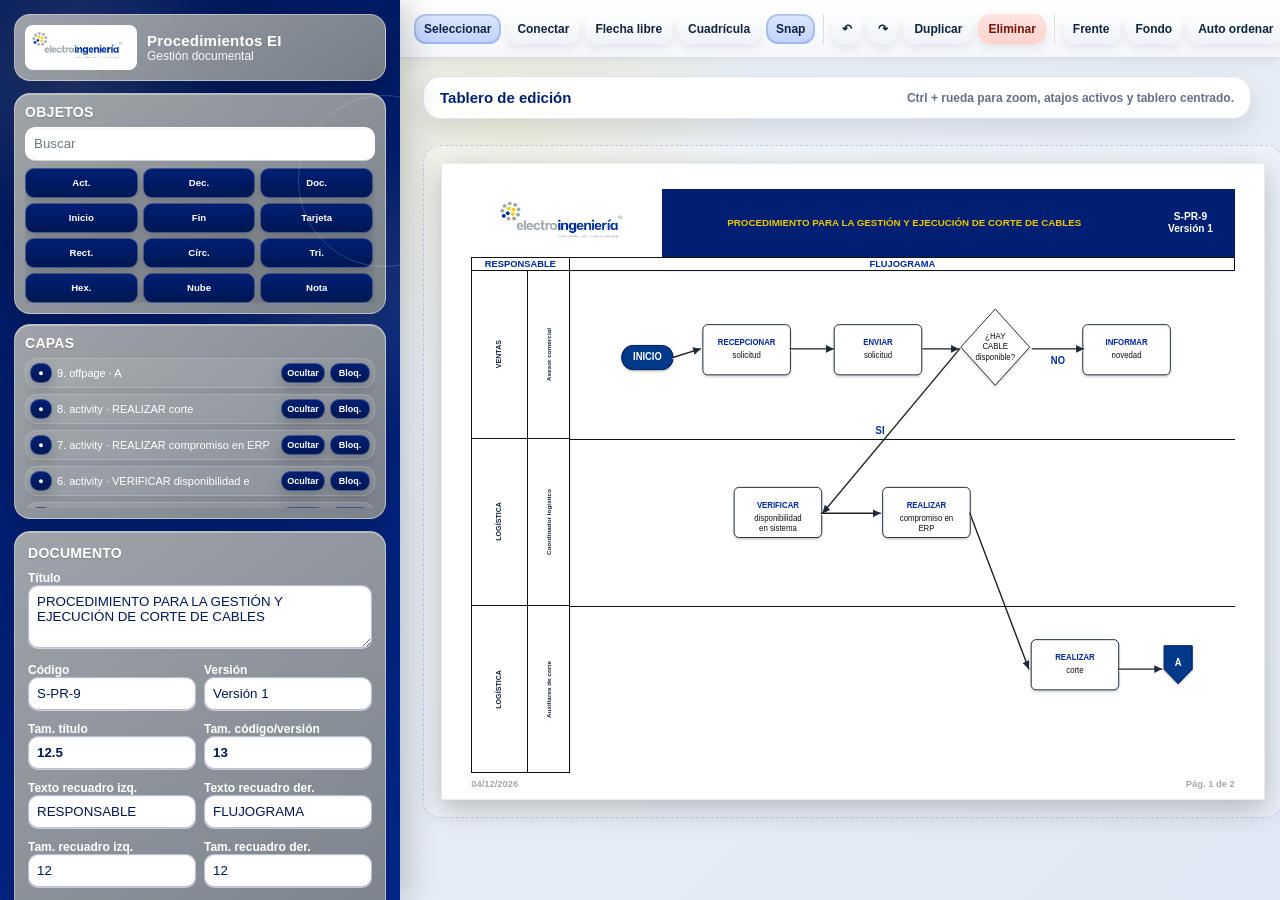
<file: procedimiento/index.html>
<!doctype html>
<html lang="es">
<head>
<meta charset="utf-8"><meta name="viewport" content="width=device-width,initial-scale=1">
<title>Procedimientos EI · Tablero</title>
<link rel="icon" href="data:,">
<style>
:root{
  --ei-blue:#00299B;--ei-yellow:#EAC800;--ei-gray:#A4A8AB;
  --panel:#00299B;--panel2:#00299B;--font:"Century Gothic","Aptos","Montserrat",Arial,sans-serif;
}
*{box-sizing:border-box}
html,body{margin:0;min-height:100%;font-family:var(--font);background:#eef2f6;color:#132238}
button,input,textarea,select{font-family:inherit}
button,.file-btn{border:0;background:#e7edf6;color:#0f253d;border-radius:10px;padding:8px 10px;font-weight:800;cursor:pointer;font-size:12px;display:inline-flex;align-items:center;justify-content:center;gap:4px}
button:hover,.file-btn:hover{filter:brightness(.96)}
button.active{background:#b9d4ff;box-shadow:0 0 0 2px rgba(0,55,138,.18) inset}
button.primary{background:var(--ei-yellow);color:#001e4d}
button.danger{background:#ffd8d3;color:#7a1209}
.app{display:grid;grid-template-columns:400px 1fr;min-height:100vh}
.side{background:var(--panel);color:#fff;padding:14px;overflow:auto;max-height:100vh}
.brand{display:flex;align-items:center;gap:10px;background:rgba(255,255,255,.07);border:1px solid rgba(255,255,255,.14);border-radius:16px;padding:10px;margin-bottom:12px}
.brand img{width:112px;background:#fff;border-radius:8px;padding:5px}
.brand strong{display:block}.brand span{display:block;font-size:12px;color:#c5d2e4}
.panel{background:var(--panel2);border:1px solid rgba(255,255,255,.14);border-radius:16px;padding:13px;margin:12px 0}
.panel h2{margin:0 0 10px;font-size:14px;color:var(--ei-yellow);text-transform:uppercase;letter-spacing:.03em}
label{display:block;font-size:12px;color:#dce8f5;font-weight:800;margin:8px 0 4px}
input,textarea,select{width:100%;border:1px solid #4A68C8;background:#001B66;color:#fff;border-radius:10px;padding:8px;outline:none}
input[readonly]{opacity:.82}
input[type=color]{height:36px;padding:2px}
textarea{resize:vertical}
.grid2{display:grid;grid-template-columns:1fr 1fr;gap:8px}
.actions{display:flex;flex-wrap:wrap;gap:7px;margin-top:8px}
.palette{display:grid;grid-template-columns:1fr 1fr;gap:7px}
.hint{font-size:13px;color:#c9d6e5;line-height:1.45}
.page-list{display:flex;flex-direction:column;gap:6px}
.page-item{display:flex;justify-content:space-between;align-items:center;background:#001B66;border:1px solid #4A68C8;border-radius:10px;padding:8px;cursor:pointer}
.page-item.active{border-color:var(--ei-yellow);box-shadow:0 0 0 2px rgba(234,200,0,.22)}
.page-item.final{opacity:.92}
.main{display:grid;grid-template-rows:auto 1fr;min-width:0}
.toolbar{position:sticky;top:0;z-index:60;background:#fff;border-bottom:1px solid #d7dde7;padding:10px 14px;display:flex;flex-wrap:wrap;align-items:center;gap:8px}
.group{display:flex;align-items:center;gap:6px;flex-wrap:wrap;padding-right:8px;border-right:1px solid #dde4ee}
.group:last-child{border-right:0}
.workarea{overflow:auto;padding:28px;display:flex;justify-content:center;align-items:flex-start}
.pages{display:flex;flex-direction:column;gap:26px;align-items:center;transform-origin:top center}
.page{width:11in;height:8.5in;background:#fff;position:relative;box-shadow:0 12px 34px rgba(0,0,0,.24);overflow:hidden}
.page:not(.active-page){display:none}
.show-all .page{display:block}
.page-frame{position:absolute;inset:.33in .39in .34in .39in;border:1.3px solid #111;pointer-events:none}
.header{position:absolute;left:.39in;right:.39in;top:.33in;height:.92in;display:grid;grid-template-columns:2.55in 1fr 1.18in;border-bottom:1.3px solid #111;z-index:1}
.logo-cell{display:flex;align-items:center;justify-content:center;overflow:hidden;position:relative;background:#fff}
.logo-cell::after{content:"";position:absolute;right:-.44in;top:-.12in;width:.88in;height:1.16in;background:#fff;border-radius:50%;z-index:3}
.logo-cell img{max-width:2.18in;max-height:.64in;object-fit:contain;z-index:4}
.title-cell,.meta-cell{background:linear-gradient(#00299B,#00299B 72%,#00299B)}
.title-cell{display:flex;align-items:center;justify-content:center;text-align:center;color:var(--ei-yellow);font-weight:900;font-size:.13in;line-height:1.15;text-transform:uppercase;padding:0 .16in}
.meta-cell{display:flex;flex-direction:column;align-items:center;justify-content:center;color:#fff;font-weight:900;font-size:.14in;line-height:1.15}
.flow-head{position:absolute;left:.39in;right:.39in;top:1.25in;height:.18in;display:grid;grid-template-columns:1.32in 1fr;border-bottom:1.3px solid #111;color:var(--ei-blue);font-size:.085in;font-weight:900;text-transform:uppercase;z-index:1}
.flow-head>div{display:flex;align-items:center;justify-content:center}.flow-head div:first-child{border-right:1.3px solid #111}
.resp-col{position:absolute;left:.39in;top:1.43in;bottom:.34in;width:1.32in;border-right:1.3px solid #111;z-index:1}
.flow-box{position:absolute;left:1.71in;right:.39in;top:1.43in;bottom:.34in;background:#fff;overflow:hidden}
.flow-box.grid-on{background-image:linear-gradient(to right,rgba(0,55,138,.08) 1px,transparent 1px),linear-gradient(to bottom,rgba(0,55,138,.08) 1px,transparent 1px);background-size:20px 20px}
.footer{position:absolute;left:.39in;right:.39in;bottom:.08in;height:.24in;display:flex;justify-content:space-between;align-items:center;color:var(--ei-gray);font-size:.13in;font-weight:900}
.lane-line{position:absolute;left:0;right:0;border-bottom:1.3px solid #111;pointer-events:none}
.lane-label{position:absolute;left:0;right:0;border-bottom:1.3px solid #111;display:grid;grid-template-columns:.75in .57in}
.lane-label:last-child{border-bottom:0}
.lane-label>div{display:flex;align-items:center;justify-content:center;overflow:hidden}
.lane-label>div:first-child{border-right:1.3px solid #111}
.lane-text{writing-mode:vertical-rl;transform:rotate(180deg);font-weight:900;font-size:.09in;text-align:center;line-height:1.05}
.flow-canvas{position:absolute;inset:0;width:100%;height:100%;user-select:none}
.shape{cursor:move}.shape-outline{filter:drop-shadow(1px 2px 1px rgba(0,0,0,.22))}
.select-ring{display:none;fill:none;stroke:#ff8a00;stroke-width:2;stroke-dasharray:5 4}
.selected .select-ring{display:block}
.resize-handle{display:none;fill:#fff;stroke:#ff8a00;stroke-width:1.5;cursor:nwse-resize}
.selected .resize-handle{display:block}
.anchor-dot{display:none;fill:#fff;stroke:#0084ff;stroke-width:1.7}
.selected .anchor-dot{display:block}
.node-text{font-family:Century Gothic,Arial,sans-serif;text-anchor:middle;dominant-baseline:middle;pointer-events:none}
.terminal-text{fill:#fff;font-weight:900;font-size:12px}.small-text{font-size:10px}.activity-text{font-size:10px}
.verb{fill:var(--ei-blue);font-weight:900}.rest{fill:#111;font-weight:500}
.edge-path{fill:none;stroke:#222;stroke-width:1.8;pointer-events:none}
.edge-hit{fill:none;stroke:rgba(0,0,0,0);stroke-width:26;pointer-events:stroke;cursor:pointer}
.edge-selected{stroke:#ff8a00!important;stroke-width:2.8!important}
.edge-label{font-size:12px;font-weight:900;fill:var(--ei-blue);cursor:text}
.edge-point{fill:#fff;stroke:#ff8a00;stroke-width:2.2;cursor:move}
.edge-end{fill:#fff;stroke:#00a1ff;stroke-width:2.4;cursor:crosshair}
.edge-mid{fill:#fff;stroke:#0084ff;stroke-width:1.7;cursor:copy}
.final-title{position:absolute;left:.39in;right:.39in;top:1.25in;height:.28in;border-bottom:1.3px solid #111;color:var(--ei-blue);font-size:.105in;font-weight:900;display:flex;align-items:center;justify-content:center}
.final-body{position:absolute;left:.39in;right:.39in;top:1.53in;bottom:.34in;padding:.16in .22in;display:grid;grid-template-columns:1fr 1fr;gap:.32in;font-size:.112in;line-height:1.22;overflow:hidden}
.final-body [contenteditable]{outline:1px dashed transparent;padding:.04in}
.final-body [contenteditable]:focus{outline-color:#88b8ff;background:#f8fbff}
.final-body p{margin:.05in 0 .12in}
.final-body strong{color:var(--ei-blue)}
.qa-box{position:fixed;right:22px;top:75px;width:455px;max-height:70vh;overflow:auto;background:#fff;border:1px solid #d7dde7;border-radius:16px;box-shadow:0 12px 32px rgba(0,0,0,.18);z-index:100;padding:14px}
.qa-box h3{margin:0 0 10px;color:var(--ei-blue)}.qa-pass{color:#087a34;font-weight:800}.qa-fail{color:#b00020;font-weight:800}
@page{size:letter landscape;margin:0}
@media print{
  body{background:#fff}.no-print,.side,.toolbar,.qa-box{display:none!important}
  .app,.main,.workarea,.pages{display:block;padding:0;overflow:visible;transform:none!important}
  .page,.page:not(.active-page){display:block;box-shadow:none;margin:0;width:11in;height:8.5in;break-after:page;page-break-after:always}
  .page:last-child{break-after:auto;page-break-after:auto}
}


.final-editor-grid{display:grid;grid-template-columns:.82fr 1.18fr;gap:7px 8px;align-items:start}
.final-editor-grid .final-label{font-size:12px;color:#EAC800;font-weight:900;padding-top:8px;line-height:1.15}
.final-editor-grid textarea{min-height:54px}
.final-body p,.final-body div,.final-body span,.final-body li{color:#111}
.final-body strong{color:var(--ei-blue)!important;font-weight:900}
.final-body .final-text{color:#111!important;font-weight:400}
.final-body .final-docs{margin:.03in 0 0 .14in;padding:0;color:#111}
.final-body .final-docs li{color:#111;margin:.02in 0}


/* Ajuste V28: identidad limpia y paneles contextuales */
body{--ei-blue:#00299B;--ei-yellow:#EAC800;}
.context-hidden{display:none!important;}
.flow-only.context-hidden,.final-only.context-hidden{display:none!important;}
.brand strong{font-size:15px}
.brand span{font-size:12px}
.panel h2{letter-spacing:.02em}
.final-body p,.final-body div,.final-body span,.final-body li{color:#111!important}
.final-body strong{color:var(--ei-blue)!important}
.title-cell,.meta-cell{background:linear-gradient(#00299B, #00299B)!important}


/* V29: Azul institucional del logo en menú lateral y secciones de edición */
:root{--ei-blue:#00299B;--panel:#00299B;--panel2:#00299B;--ei-yellow:#EAC800;}
.side{background:#00299B!important;}
.panel{background:#00299B!important;border-color:rgba(255,255,255,.24)!important;}
.brand{background:rgba(255,255,255,.10)!important;border-color:rgba(255,255,255,.24)!important;}
.title-cell,.meta-cell{background:#00299B!important;}
.panel h2,.brand span{color:#EAC800!important;}
input,textarea,select{background:#001B66!important;border-color:#4A68C8!important;}
.page-item{background:#001B66!important;border-color:#4A68C8!important;}


/* V30 · tema premium institucional */
:root{
  --ei-blue:#00299B;
  --ei-yellow:#EAC800;
  --ei-gray:#A4A8AB;
  --panel:#00299B;
  --panel2:#00299B;
}

html,body{
  background:
    radial-gradient(circle at top right, rgba(0,41,155,.10), transparent 34%),
    radial-gradient(circle at bottom left, rgba(164,168,171,.18), transparent 30%),
    linear-gradient(135deg, #F7F9FC 0%, #ffffff 52%, #eef2f7 100%) !important;
}

.side{
  background:
    linear-gradient(180deg, #00299B 0%, #1D46B8 48%, #A4A8AB 100%) !important;
  box-shadow: 8px 0 26px rgba(0,0,0,.12);
}

.brand{
  background: linear-gradient(135deg, rgba(255,255,255,.18), rgba(255,255,255,.08)) !important;
  border: 1px solid rgba(255,255,255,.32) !important;
  box-shadow: 0 10px 22px rgba(0,0,0,.12);
  backdrop-filter: blur(3px);
}

.brand strong{
  color:#fff !important;
  letter-spacing:.01em;
}

.brand span{
  color: #F4E59B !important;
}

.panel{
  background:
    linear-gradient(145deg, rgba(255,255,255,.18) 0%, rgba(255,255,255,.10) 100%) !important;
  border: 1px solid rgba(255,255,255,.28) !important;
  box-shadow: 0 10px 24px rgba(0,0,0,.10);
  backdrop-filter: blur(4px);
}

.panel h2{
  color:#fff !important;
  text-shadow: 0 1px 0 rgba(0,0,0,.08);
}

label{
  color:#F3F6FB !important;
}

input,textarea,select{
  background: linear-gradient(180deg, rgba(255,255,255,.92), rgba(245,247,251,.96)) !important;
  color:#132238 !important;
  border-color: rgba(0,41,155,.24) !important;
  box-shadow: inset 0 1px 2px rgba(255,255,255,.85), 0 1px 0 rgba(0,0,0,.04);
}

input::placeholder, textarea::placeholder{
  color:#6f7782;
}

button,.file-btn{
  background: linear-gradient(180deg, #ffffff 0%, #EEF2F8 100%);
  box-shadow: 0 4px 10px rgba(0,0,0,.08);
}

button.active{
  background: linear-gradient(180deg, #DCE7FF 0%, #BFD1FF 100%);
}

button.primary{
  background: linear-gradient(180deg, #F7DB47 0%, #EAC800 100%);
  color:#001E4D;
}

button.danger{
  background: linear-gradient(180deg, #FFE4E1 0%, #FFD2CB 100%);
}

.page-item{
  background: linear-gradient(180deg, rgba(255,255,255,.92), rgba(240,244,250,.96)) !important;
  color:#0f253d !important;
  border-color: rgba(0,41,155,.18) !important;
  box-shadow: 0 4px 10px rgba(0,0,0,.05);
}

.page-item small{
  color:#6E7784 !important;
}

.page-item.active{
  background: linear-gradient(180deg, #ffffff 0%, #E6EEFF 100%) !important;
  border-color: #EAC800 !important;
}

.toolbar{
  background: linear-gradient(180deg, #ffffff 0%, #f7f9fc 100%) !important;
}

.group{
  border-right:1px solid #d7dfe9;
}

.workarea{
  background:
    linear-gradient(180deg, rgba(164,168,171,.10), rgba(255,255,255,0) 24%),
    linear-gradient(135deg, #f2f5f9 0%, #ffffff 100%);
}

.page{
  border:1px solid rgba(0,41,155,.08);
}

.title-cell,.meta-cell{
  background: linear-gradient(135deg, #00299B 0%, #3159C7 62%, #ffffff 180%) !important;
}

.flow-box.grid-on{
  background-image:
    linear-gradient(to right, rgba(0,41,155,.08) 1px, transparent 1px),
    linear-gradient(to bottom, rgba(164,168,171,.18) 1px, transparent 1px) !important;
  background-size:20px 20px;
}

.final-body strong{
  color:#00299B !important;
}

.final-body .final-text,
.final-body li,
.final-body p,
.final-body div,
.final-body span{
  color:#111 !important;
}


/* V31 · Corrección visual: plantilla intacta, barra lateral rediseñada */
:root{
  --ei-blue:#00299B;
  --ei-yellow:#EAC800;
  --ei-gray:#A4A8AB;
  --panel:#00299B;
  --panel2:#00299B;
}

/* Fondo general de la APP: gris institucional + degradado azul/blanco */
html,body{
  background:
    radial-gradient(circle at top left, rgba(0,41,155,.18), transparent 34%),
    linear-gradient(135deg, #A4A8AB 0%, #EEF2F8 36%, #FFFFFF 62%, #DDE6FF 100%) !important;
}

/* La plantilla documental NO se cambia: hoja blanca y encabezado azul sólido */
.page{
  background:#FFFFFF !important;
  border:1px solid rgba(0,0,0,.08) !important;
}

.title-cell,
.meta-cell{
  background:#00299B !important;
  background-image:none !important;
}

.logo-cell{
  background:#FFFFFF !important;
}

.flow-box{
  background:#FFFFFF !important;
}

.flow-box.grid-on{
  background-color:#FFFFFF !important;
  background-image:
    linear-gradient(to right, rgba(0,41,155,.08) 1px, transparent 1px),
    linear-gradient(to bottom, rgba(164,168,171,.16) 1px, transparent 1px) !important;
  background-size:20px 20px;
}

.workarea{
  background:
    linear-gradient(135deg, rgba(164,168,171,.32) 0%, rgba(255,255,255,.65) 45%, rgba(0,41,155,.08) 100%) !important;
}

/* Solo barra lateral / zona de edición */
.side{
  background:
    linear-gradient(180deg, #A4A8AB 0%, #C5C8CB 28%, #F6F8FC 58%, rgba(0,41,155,.20) 100%) !important;
  box-shadow: 8px 0 26px rgba(0,0,0,.14) !important;
}

.brand{
  background:#00299B !important;
  border:1px solid rgba(255,255,255,.35) !important;
  box-shadow:0 10px 22px rgba(0,0,0,.16) !important;
}

.brand strong,
.brand span{
  color:#FFFFFF !important;
}

.panel{
  background:#00299B !important;
  border:1px solid rgba(255,255,255,.34) !important;
  box-shadow:0 10px 24px rgba(0,0,0,.16) !important;
}

.panel h2,
.panel label,
.panel .hint,
.panel strong,
.panel span,
.panel small{
  color:#FFFFFF !important;
}

.final-editor-grid .final-label{
  color:#FFFFFF !important;
}

/* Campos dentro de paneles: azul más profundo, texto blanco */
.side input,
.side textarea,
.side select{
  background:#001B66 !important;
  color:#FFFFFF !important;
  border-color:rgba(255,255,255,.42) !important;
  box-shadow: inset 0 1px 2px rgba(0,0,0,.18) !important;
}

.side input[readonly]{
  background:#123AAE !important;
  color:#FFFFFF !important;
}

.side input::placeholder,
.side textarea::placeholder{
  color:rgba(255,255,255,.72) !important;
}

.page-item{
  background:#00299B !important;
  color:#FFFFFF !important;
  border-color:rgba(255,255,255,.32) !important;
}

.page-item small,
.page-item span{
  color:#FFFFFF !important;
}

.page-item.active{
  background:#123AAE !important;
  border-color:#EAC800 !important;
  box-shadow:0 0 0 2px rgba(234,200,0,.25) !important;
}

/* Botones sobre panel azul: fondo blanco, texto azul para lectura */
.side button,
.side .file-btn{
  background:#FFFFFF !important;
  color:#00299B !important;
  box-shadow:0 4px 10px rgba(0,0,0,.12) !important;
}

.side button.danger{
  background:#FFE1DC !important;
  color:#8A170D !important;
}

/* Toolbar superior sobria, sin tocar plantilla */
.toolbar{
  background:linear-gradient(180deg, #FFFFFF 0%, #F4F6FA 100%) !important;
}

/* Página final: títulos azules, contenido negro */
.final-body strong{
  color:#00299B !important;
}

.final-body .final-text,
.final-body li,
.final-body p,
.final-body div,
.final-body span{
  color:#111111 !important;
}


/* V32 · Barra lateral ejecutiva: fondo azul oscuro, tarjetas grises, campos blancos.
   La plantilla documental se conserva intacta. */
:root{
  --ei-blue:#001F73;
  --ei-yellow:#EAC800;
  --ei-gray:#A4A8AB;
  --panel:#A4A8AB;
  --panel2:#A4A8AB;
}

/* Plantilla intacta: azul sólido, sin degradados en el formato */
.page{
  background:#FFFFFF !important;
  border:1px solid rgba(0,0,0,.08) !important;
}
.title-cell,
.meta-cell{
  background:#001F73 !important;
  background-image:none !important;
}
.logo-cell,
.flow-box{
  background:#FFFFFF !important;
}
.final-body strong{
  color:#001F73 !important;
}
.final-body .final-text,
.final-body li,
.final-body p,
.final-body div,
.final-body span{
  color:#111111 !important;
}

/* Fondo de trabajo sobrio */
.workarea{
  background:
    radial-gradient(circle at 12% 6%, rgba(0,31,115,.10), transparent 28%),
    linear-gradient(135deg, #ECEFF3 0%, #FFFFFF 52%, #E7ECF6 100%) !important;
}

/* Solo barra lateral: diseño ejecutivo con textura sutil */
.side{
  position:relative;
  background:
    radial-gradient(circle at 18% 8%, rgba(255,255,255,.14), transparent 18%),
    radial-gradient(circle at 86% 32%, rgba(164,168,171,.18), transparent 22%),
    linear-gradient(145deg, #001754 0%, #001F73 45%, #00298C 100%) !important;
  box-shadow: 10px 0 30px rgba(0,0,0,.18) !important;
  isolation:isolate;
}

.side::before{
  content:"";
  position:absolute;
  inset:0;
  z-index:-1;
  background:
    linear-gradient(120deg, rgba(255,255,255,.055) 0 1px, transparent 1px 18px),
    linear-gradient(30deg, rgba(255,255,255,.035) 0 1px, transparent 1px 22px);
  opacity:.55;
  pointer-events:none;
}

.side::after{
  content:"";
  position:absolute;
  right:-70px;
  top:95px;
  width:170px;
  height:170px;
  border:1px solid rgba(255,255,255,.18);
  border-radius:50%;
  pointer-events:none;
}

/* Encabezado de la barra */
.brand{
  background:linear-gradient(145deg, rgba(164,168,171,.95), rgba(127,133,138,.94)) !important;
  border:1px solid rgba(255,255,255,.42) !important;
  box-shadow:0 14px 28px rgba(0,0,0,.20) !important;
}

.brand strong{
  color:#FFFFFF !important;
  letter-spacing:.015em;
}

.brand span{
  color:#F6F8FC !important;
}

/* Tarjetas grises con profundidad sobria */
.panel{
  background:
    linear-gradient(145deg, rgba(164,168,171,.97) 0%, rgba(127,133,138,.96) 100%) !important;
  border:1px solid rgba(255,255,255,.40) !important;
  box-shadow:
    0 12px 26px rgba(0,0,0,.18),
    inset 0 1px 0 rgba(255,255,255,.36) !important;
  backdrop-filter: blur(2px);
}

.panel h2{
  color:#FFFFFF !important;
  font-weight:900;
  text-shadow:0 1px 1px rgba(0,0,0,.22);
}

.panel label,
.panel .hint,
.panel strong,
.panel span,
.panel small{
  color:#FFFFFF !important;
}

.final-editor-grid .final-label{
  color:#FFFFFF !important;
  text-shadow:0 1px 1px rgba(0,0,0,.18);
}

/* Campos blancos dentro de las tarjetas */
.side input,
.side textarea,
.side select{
  background:#FFFFFF !important;
  color:#001754 !important;
  border:1px solid rgba(0,31,115,.28) !important;
  box-shadow:
    inset 0 1px 2px rgba(0,0,0,.06),
    0 1px 0 rgba(255,255,255,.55) !important;
}

.side input[readonly]{
  background:#F4F6FA !important;
  color:#001754 !important;
}

.side input::placeholder,
.side textarea::placeholder{
  color:#6F7782 !important;
}

/* Lista de páginas como cuadros grises, sin perder jerarquía */
.page-item{
  background:linear-gradient(145deg, #B7BBBE 0%, #A4A8AB 100%) !important;
  color:#FFFFFF !important;
  border:1px solid rgba(255,255,255,.42) !important;
  box-shadow:0 7px 14px rgba(0,0,0,.12) !important;
}

.page-item span,
.page-item small{
  color:#FFFFFF !important;
}

.page-item.active{
  background:linear-gradient(145deg, #001F73 0%, #00298C 100%) !important;
  border-color:#EAC800 !important;
  box-shadow:0 0 0 2px rgba(234,200,0,.28), 0 10px 20px rgba(0,0,0,.18) !important;
}

/* Botones ejecutivos */
.side button,
.side .file-btn{
  background:linear-gradient(180deg, #001F73 0%, #001754 100%) !important;
  color:#FFFFFF !important;
  border:1px solid rgba(255,255,255,.26) !important;
  box-shadow:0 6px 14px rgba(0,0,0,.18) !important;
}

.side button:hover,
.side .file-btn:hover{
  filter:brightness(1.06);
}

.side button.danger{
  background:linear-gradient(180deg, #FFFFFF 0%, #FFE4E1 100%) !important;
  color:#8A170D !important;
  border-color:rgba(138,23,13,.20) !important;
}

.side button.active{
  background:linear-gradient(180deg, #EAC800 0%, #D7B900 100%) !important;
  color:#001754 !important;
}

/* Toolbar superior limpia, sin tocar formato */
.toolbar{
  background:linear-gradient(180deg, #FFFFFF 0%, #F4F6FA 100%) !important;
  border-bottom:1px solid #D7DDE7 !important;
}

button.primary{
  background:linear-gradient(180deg, #EAC800 0%, #D7B900 100%) !important;
  color:#001754 !important;
}

/* V42: Procedimiento restaurado + tablero limpio tipo Canva */
.workarea{
  background:
    radial-gradient(circle at 12% 8%, rgba(234,200,0,.11), transparent 24%),
    linear-gradient(135deg,#edf2f8,#dfe8f4)!important;
  padding:22px!important;
  display:block!important;
  overflow:auto!important;
}

.canvas-shell{
  width:max-content;
  min-width:100%;
  margin:0 auto;
  display:flex;
  flex-direction:column;
  align-items:center;
  gap:14px;
}

.canvas-top{
  width:min(100%, 11in);
  background:rgba(255,255,255,.96);
  border:1px solid rgba(0,41,155,.12);
  border-radius:18px;
  box-shadow:0 10px 24px rgba(0,0,0,.10);
  padding:12px 16px;
  display:flex;
  justify-content:space-between;
  gap:14px;
  align-items:center;
  color:#001F73;
}

.canvas-top strong{
  font-size:15px;
  font-weight:900;
}

.canvas-top span{
  color:#667085;
  font-size:12px;
  font-weight:700;
}

.pages{
  background:rgba(255,255,255,.25);
  border:1px dashed rgba(0,41,155,.18);
  border-radius:22px;
  padding:22px;
}

.toolbar{
  gap:8px!important;
}

.toolbar .group{
  border-right:1px solid #D8DEE8!important;
  padding-right:8px!important;
}

.toolbar .group:last-child{
  border-right:0!important;
}

.toolbar button,
.toolbar .file-btn{
  border-radius:12px!important;
}

button.primary{
  background:#EAC800!important;
  color:#001754!important;
}

@media print{
  @page{
    size:Letter landscape;
    margin:0;
  }

  html,
  body{
    width:11in!important;
    min-height:8.5in!important;
    margin:0!important;
    padding:0!important;
    background:#fff!important;
    overflow:visible!important;
  }

  body.print-mode .no-print,
  body.print-mode .side,
  body.print-mode .toolbar,
  body.print-mode .canvas-top,
  body.print-mode .qa-box{
    display:none!important;
  }

  body.print-mode .app,
  body.print-mode .main,
  body.print-mode .workarea,
  body.print-mode .canvas-shell,
  body.print-mode .pages{
    display:block!important;
    padding:0!important;
    margin:0!important;
    border:0!important;
    background:#fff!important;
    box-shadow:none!important;
    overflow:visible!important;
    transform:none!important;
    width:11in!important;
    min-width:11in!important;
    max-width:11in!important;
  }

  body.print-mode .page,
  body.print-mode .page:not(.active-page){
    display:block!important;
    width:11in!important;
    height:8.5in!important;
    margin:0!important;
    padding:0!important;
    box-shadow:none!important;
    overflow:hidden!important;
    break-after:page;
    page-break-after:always;
  }

  body.print-mode .page:last-child{
    break-after:auto;
    page-break-after:auto;
  }
}

/* Móvil simple y funcional: no reemplaza la experiencia de escritorio */
@media (max-width:900px){
  html,body{
    overflow-x:hidden;
  }

  .app{
    display:block!important;
  }

  .side{
    max-height:none!important;
    overflow:auto!important;
  }

  .main{
    display:block!important;
  }

  .toolbar{
    position:sticky!important;
    top:0!important;
    z-index:60!important;
    overflow-x:auto!important;
    flex-wrap:nowrap!important;
    -webkit-overflow-scrolling:touch!important;
  }

  .toolbar .group{
    flex:0 0 auto!important;
  }

  .workarea{
    padding:12px!important;
    overflow:auto!important;
    -webkit-overflow-scrolling:touch!important;
  }

  .canvas-shell{
    align-items:flex-start!important;
    width:max-content!important;
    min-width:100%!important;
  }

  .canvas-top{
    width:calc(100vw - 24px)!important;
    align-items:flex-start!important;
    flex-direction:column!important;
    gap:4px!important;
    position:sticky;
    left:0;
    z-index:10;
  }

  .pages{
    transform-origin:top left!important;
    padding:14px!important;
  }
}


/* V43: controles precisos de cortes de flecha */
.edge-point{fill:#fff!important;stroke:#ff8a00!important;stroke-width:2.4!important;cursor:move}
.edge-end{fill:#fff!important;stroke:#0084ff!important;stroke-width:2.6!important;cursor:crosshair}
.edge-mid{fill:#EAC800!important;stroke:#00299B!important;stroke-width:1.8!important;cursor:copy}
.edge-selected{stroke:#ff8a00!important;stroke-width:3!important}
#autoCut,#manualCut,#cleanCuts{
  background:#EAF0FF!important;
  color:#001F73!important;
  border:1px solid rgba(0,41,155,.18)!important;
}
#manualCut{
  background:#FFF7CB!important;
  color:#001754!important;
}


/* V45: flechas de decisión SI/NO y etiqueta centrada */
.edge-label{
  font-size:12px!important;
  font-weight:900!important;
  fill:#00299B!important;
  paint-order:stroke!important;
  stroke:#fff!important;
  stroke-width:4px!important;
  stroke-linejoin:round!important;
  text-anchor:middle!important;
  pointer-events:none!important;
}
.decision-actions{
  background:rgba(234,200,0,.14);
  border:1px solid rgba(234,200,0,.38);
  border-radius:12px;
  padding:8px;
}
#decisionYes,#decisionNo{
  background:#FFF7CB!important;
  color:#001754!important;
  border:1px solid rgba(234,200,0,.58)!important;
}


/* V46: múltiples páginas de Normas y políticas */
.final-pages-toolbar{
  background:rgba(255,255,255,.10);
  border:1px solid rgba(255,255,255,.20);
  border-radius:14px;
  padding:10px;
  margin-bottom:10px;
}
.final-pages-toolbar label{
  margin-top:0!important;
}
.final-pages-toolbar .actions{
  margin-top:8px;
}
.final-pages-toolbar button{
  background:#EAF0FF!important;
  color:#001F73!important;
}
.final-pages-toolbar button.danger{
  background:#ffd8d3!important;
  color:#7a1209!important;
}


/* V47: tablero con barra lateral fija y canvas con scroll independiente */
@media screen and (min-width:901px){
  html,
  body{
    height:100%;
    overflow:hidden!important;
  }

  .app{
    display:grid!important;
    grid-template-columns:400px minmax(0,1fr)!important;
    height:100vh!important;
    min-height:100vh!important;
    overflow:hidden!important;
    background:#eef2f7!important;
  }

  .side{
    position:sticky!important;
    top:0!important;
    align-self:start!important;
    height:100vh!important;
    max-height:100vh!important;
    overflow-y:auto!important;
    overflow-x:hidden!important;
    -webkit-overflow-scrolling:touch!important;
    z-index:80!important;
    box-shadow:10px 0 30px rgba(0,0,0,.18)!important;
  }

  .main{
    min-width:0!important;
    height:100vh!important;
    max-height:100vh!important;
    overflow:hidden!important;
    display:grid!important;
    grid-template-rows:auto minmax(0,1fr)!important;
    background:#eef2f7!important;
  }

  .toolbar{
    position:relative!important;
    top:auto!important;
    z-index:70!important;
    flex-wrap:nowrap!important;
    overflow-x:auto!important;
    overflow-y:hidden!important;
    min-height:58px!important;
    box-shadow:0 5px 14px rgba(0,0,0,.06)!important;
  }

  .toolbar .group{
    flex:0 0 auto!important;
  }

  .workarea{
    height:100%!important;
    min-height:0!important;
    max-height:100%!important;
    overflow:auto!important;
    -webkit-overflow-scrolling:touch!important;
    overscroll-behavior:contain!important;
    padding:18px 22px 34px!important;
    display:block!important;
    scroll-behavior:smooth!important;
  }

  .canvas-shell{
    width:max-content!important;
    min-width:100%!important;
    margin:0!important;
    align-items:flex-start!important;
  }

  .canvas-top{
    position:sticky!important;
    left:0!important;
    top:0!important;
    z-index:20!important;
    width:min(100%, 11in)!important;
    margin:0 0 12px 0!important;
  }

  .pages{
    margin:0!important;
    transform-origin:top left!important;
    background:rgba(255,255,255,.32)!important;
  }

  .page{
    margin-left:0!important;
  }
}

/* El PDF conserva únicamente la hoja; el layout fijo no aplica al imprimir */
@media print{
  html,
  body{
    overflow:visible!important;
    height:auto!important;
  }

  .app,
  .main,
  .workarea,
  .canvas-shell,
  .pages{
    height:auto!important;
    max-height:none!important;
  }
}


/* V48: tablero centrado, zoom con Ctrl + rueda y comandos */
@media screen and (min-width:901px){
  .workarea{
    padding:18px 26px 34px!important;
  }

  .canvas-shell{
    width:100%!important;
    min-width:100%!important;
    align-items:center!important;
    justify-content:flex-start!important;
  }

  .canvas-top{
    left:auto!important;
    width:min(100%, 11in)!important;
    margin:0 auto 12px auto!important;
  }

  .pages{
    margin:0 auto!important;
    transform-origin:top center!important;
  }
}

#zoomLabel{
  min-width:48px;
  display:inline-flex;
  justify-content:center;
  color:#001F73;
  font-weight:900;
}

.shortcuts-overlay{
  position:fixed;
  inset:0;
  background:rgba(0,0,0,.38);
  backdrop-filter:blur(3px);
  display:flex;
  align-items:center;
  justify-content:center;
  z-index:2000;
}

.shortcuts-overlay[hidden]{
  display:none!important;
}

.shortcuts-card{
  width:min(560px,92vw);
  background:#fff;
  color:#132238;
  border-radius:22px;
  box-shadow:0 24px 70px rgba(0,0,0,.30);
  border:1px solid rgba(0,41,155,.14);
  overflow:hidden;
}

.shortcuts-head{
  display:flex;
  justify-content:space-between;
  align-items:center;
  padding:16px 18px;
  background:#00299B;
  color:#fff;
}

.shortcuts-head strong{
  font-size:16px;
  font-weight:900;
}

.shortcuts-head button{
  width:36px;
  height:36px;
  border-radius:999px;
  background:#fff;
  color:#00299B;
  padding:0;
  font-size:20px;
}

.shortcuts-grid{
  display:grid;
  grid-template-columns:160px 1fr;
  gap:8px 12px;
  padding:16px 18px 18px;
  font-size:13px;
}

.shortcuts-grid span{
  background:#EEF3FF;
  color:#001F73;
  border-radius:10px;
  padding:7px 8px;
  font-weight:900;
  text-align:center;
}

.shortcuts-grid b{
  display:flex;
  align-items:center;
  color:#344054;
}

@media print{
  .shortcuts-overlay{
    display:none!important;
  }
}


/* V49: experiencia tipo Canva avanzada */
.object-library{
  display:grid;
  grid-template-columns:1fr 1fr;
  gap:7px;
  margin-top:8px;
}
.object-library button{
  min-height:38px;
  background:rgba(255,255,255,.13);
  border:1px solid rgba(255,255,255,.22);
  color:#fff;
  border-radius:12px;
  font-size:11px;
}
.layers-panel{
  display:grid;
  gap:6px;
  max-height:220px;
  overflow:auto;
}
.layer-row{
  display:grid;
  grid-template-columns:28px 1fr auto auto;
  align-items:center;
  gap:5px;
  background:rgba(255,255,255,.10);
  border:1px solid rgba(255,255,255,.16);
  border-radius:12px;
  padding:5px;
}
.layer-row.active{
  border-color:#EAC800;
  box-shadow:0 0 0 2px rgba(234,200,0,.16);
}
.layer-row span{
  font-size:11px;
  color:#fff;
  cursor:pointer;
  overflow:hidden;
  white-space:nowrap;
  text-overflow:ellipsis;
}
.layer-row button{
  padding:5px 6px;
  border-radius:9px;
  font-size:10px;
}
.group-ring{
  fill:none;
  stroke:#7C3AED;
  stroke-width:1.8;
  stroke-dasharray:5 4;
  pointer-events:none;
}
.shape.locked{
  opacity:.72;
}
.shape.locked .select-ring{
  stroke:#667085!important;
}
.canva-panel input#objectSearch{
  background:#fff!important;
  color:#001F73!important;
  border-color:rgba(255,255,255,.36)!important;
}
@media print{
  .canva-panel{display:none!important}
}


/* V50: pulido real de flechas, figuras y barra lateral compacta */
.canva-panel{
  padding:10px!important;
  margin:10px 0!important;
}
.canva-panel h2{
  margin-bottom:7px!important;
}
.object-library{
  grid-template-columns:repeat(3,minmax(0,1fr))!important;
  gap:5px!important;
  max-height:142px!important;
  overflow:auto!important;
  padding-right:2px!important;
}
.object-library button{
  min-height:30px!important;
  height:30px!important;
  padding:4px 3px!important;
  font-size:9.6px!important;
  line-height:1!important;
  border-radius:9px!important;
  white-space:nowrap!important;
  overflow:hidden!important;
  text-overflow:ellipsis!important;
}
.layers-panel{
  max-height:150px!important;
}
.layer-row{
  grid-template-columns:22px minmax(0,1fr) 44px 40px!important;
  padding:4px!important;
}
.layer-row button{
  min-width:0!important;
  font-size:9px!important;
  padding:4px!important;
}
.layer-row span{
  min-width:0!important;
}
.shape-outline{
  filter:url(#softShadow)!important;
  vector-effect:non-scaling-stroke;
}
.select-ring{
  stroke:#7C3AED!important;
  stroke-width:2!important;
  stroke-dasharray:6 4!important;
  rx:8;
}
.resize-handle{
  fill:#fff!important;
  stroke:#7C3AED!important;
  stroke-width:2!important;
  width:11px!important;
  height:11px!important;
}
.anchor-dot{
  fill:#fff!important;
  stroke:#0095FF!important;
  stroke-width:2!important;
}
.node-text{
  font-family:Century Gothic,Arial,sans-serif!important;
  text-anchor:middle!important;
  dominant-baseline:middle!important;
  pointer-events:none!important;
}
.small-text,.activity-text{
  fill:#111!important;
  font-size:10px!important;
}
.terminal-text{
  fill:#fff!important;
  font-weight:900!important;
  font-size:12px!important;
}
.verb{
  fill:#00299B;
  font-weight:900;
}
.rest{
  fill:#111;
  font-weight:500;
}
.edge-path{
  fill:none!important;
  stroke-linecap:round!important;
  stroke-linejoin:round!important;
  filter:drop-shadow(0 1px 0 rgba(255,255,255,.85));
}
.edge-selected{
  stroke:#7C3AED!important;
  stroke-width:3!important;
}
.edge-hit{
  stroke-width:28!important;
}
.edge-label-bg{
  fill:#fff!important;
  stroke:#D6E1FF!important;
  stroke-width:1!important;
  filter:drop-shadow(0 1px 2px rgba(0,0,0,.18));
}
.edge-label{
  font-size:12px!important;
  font-weight:900!important;
  fill:#00299B!important;
  stroke:none!important;
  paint-order:normal!important;
  pointer-events:none!important;
}
.edge-point{
  fill:#fff!important;
  stroke:#7C3AED!important;
  stroke-width:2.4!important;
}
.edge-end{
  fill:#fff!important;
  stroke:#0095FF!important;
  stroke-width:2.6!important;
}
.edge-mid{
  fill:#EAC800!important;
  stroke:#00299B!important;
  stroke-width:1.8!important;
}
@media screen and (min-width:901px){
  .side{
    width:400px!important;
  }
}


/* V51: precisión de conexión y SI/NO sin globo */
.decision-edge-label{
  fill:#00299B!important;
  stroke:none!important;
  paint-order:normal!important;
  font-size:12px!important;
  font-weight:900!important;
  letter-spacing:.02em!important;
  dominant-baseline:middle!important;
}
.edge-label-bg{
  display:block;
}
.edge-path{
  stroke-linecap:round!important;
  stroke-linejoin:round!important;
}
.edge-end{
  r:6;
}


/* V53: tamaños de texto conservando figuras V51 */
.lane-label{
  cursor:pointer;
}
.lane-label.lane-selected{
  outline:2px solid #7C3AED;
  outline-offset:-2px;
  background:rgba(124,58,237,.06);
}
.editable-doc-text{
  cursor:pointer;
}
.editable-doc-text:hover{
  outline:2px dashed rgba(124,58,237,.65);
  outline-offset:-3px;
}
.lane-size-row{
  grid-column:1 / -1;
}
#nodeFontSize,#edgeLabelSize,#laneProcessSize,#laneRoleSize,#docTitleSize,#docMetaSize,#finalTitleSize,#finalBodySize{
  font-weight:900;
}


.flow-head .flow-head-cell{cursor:pointer;display:flex;align-items:center;justify-content:center;overflow:hidden}
.flow-head .flow-head-cell:hover{background:rgba(0,55,138,.06)}
.flow-head .flow-head-cell.selected{outline:2px dashed rgba(124,58,237,.65);outline-offset:-2px}


/* V57: flechas limpias, rectas y visibles */
.edge-path{
  stroke-linecap:round!important;
  stroke-linejoin:round!important;
  vector-effect:non-scaling-stroke;
}
.edge-hit{
  stroke-width:22!important;
}
.edge-selected{
  stroke:#7C3AED!important;
  stroke-width:3!important;
}
.edge-end{
  fill:#fff!important;
  stroke:#0095FF!important;
  stroke-width:2.4!important;
}
.edge-point{
  fill:#fff!important;
  stroke:#7C3AED!important;
  stroke-width:2.2!important;
}
.edge-mid{
  fill:#EAC800!important;
  stroke:#00299B!important;
}


.lane-label,.lane-label>div,.lane-text,.flow-head,.flow-head>div{font-family:"Century Gothic","Aptos","Montserrat",Arial,sans-serif!important}
.lane-text{letter-spacing:.01em}
.edge-end,.edge-point,.edge-mid{vector-effect:non-scaling-stroke}
.edge-mid{fill:#fff;stroke:#0084ff;stroke-width:2;cursor:move}
.edge-mid:hover{fill:#D9EEFF;stroke:#005AD3}
.decision-edge-label{font-family:"Century Gothic","Aptos","Montserrat",Arial,sans-serif}

</style>
</head>
<body>
<div class="app">
<aside class="side no-print">
<div class="brand"><img src="[data-uri]" alt="EI"><div><strong>Procedimientos EI</strong><span>Gestión documental</span></div>
</div>
<section class="panel canva-panel no-print">
  <h2>Objetos</h2>
  <input id="objectSearch" placeholder="Buscar">
  <div id="objectLibrary" class="object-library">
    <button data-object="activity">Act.</button>
    <button data-object="decision">Dec.</button>
    <button data-object="document">Doc.</button>
    <button data-object="start">Inicio</button>
    <button data-object="end">Fin</button>
    <button data-object="rounded">Tarjeta</button>
    <button data-object="rectangle">Rect.</button>
    <button data-object="circle">Círc.</button>
    <button data-object="triangle">Tri.</button>
    <button data-object="hexagon">Hex.</button>
    <button data-object="cloud">Nube</button>
    <button data-object="note">Nota</button>
  </div>
</section>
<section class="panel canva-panel no-print compact-layers">
  <h2>Capas</h2>
  <div id="layersPanel" class="layers-panel"></div>
</section>
<section class="panel"><h2>Documento</h2>
<label>Título<textarea id="docTitle" rows="3"></textarea></label>
<div class="grid2"><label>Código<input id="docCode"></label><label>Versión<input id="docVersion"></label></div>
<div class="grid2"><label>Tam. título<input id="docTitleSize" type="number" min="8" max="22" step=".5"></label><label>Tam. código/versión<input id="docMetaSize" type="number" min="8" max="20" step=".5"></label></div>
<div class="grid2"><label>Texto recuadro izq.<input id="flowHeadLeft"></label><label>Texto recuadro der.<input id="flowHeadRight"></label></div>
<div class="grid2"><label>Tam. recuadro izq.<input id="flowHeadLeftSize" type="number" min="8" max="22" step=".5"></label><label>Tam. recuadro der.<input id="flowHeadRightSize" type="number" min="8" max="22" step=".5"></label></div>
<div class="grid2"><label>Fecha<input id="autoDate" readonly></label><label>Páginas<input id="autoPages" readonly></label></div>
</section>
<section class="panel"><h2>Páginas</h2>
<div id="pageList" class="page-list"></div>
<div class="actions"><button id="addFlowPage">+ Página de flujograma</button><button id="duplicatePage">Duplicar</button><button id="deletePage" class="danger">Eliminar</button><button id="showAll">Vista general</button></div>
<p class="hint">La última página siempre existe y no tiene responsables.</p>
</section>
<section class="panel final-only" id="finalPanel"><h2>Normas y políticas</h2>
<div id="finalEditor"></div>
</section>
<section class="panel flow-only" id="lanesPanel"><h2>Carriles</h2><div id="laneEditor"></div><div class="actions"><button id="addLane">+ Carril</button></div></section>
<section class="panel flow-only"><h2>Figuras oficiales</h2><div class="palette"><button data-add="start">Inicio</button><button data-add="activity">Actividad</button><button data-add="decision">Decisión</button><button data-add="document">Documento</button><button data-add="delay">Retraso</button><button data-add="offpage">Conector pág.</button><button data-add="samepage">Conector interno</button><button data-add="end">Fin</button></div></section>
<section class="panel flow-only"><h2>Elementos extra</h2><div class="palette"><button data-add="text">Texto</button><button data-add="note">Nota</button><button data-add="subprocess">Subproceso</button><button data-add="database">Base datos</button><button data-add="manual">Manual</button><button data-add="input">Entrada/Salida</button></div></section>
<section class="panel flow-only" id="propsPanel"><h2>Propiedades</h2><div id="inspector" class="hint">Selecciona una figura o flecha.</div></section>
</aside>
<main class="main">
<header class="toolbar no-print">
<div class="group flow-only toolbar-flow"><button data-tool="select" class="active">Seleccionar</button><button data-tool="connect">Conectar</button><button data-tool="freeArrow">Flecha libre</button><button id="toggleGrid">Cuadrícula</button><button id="snapToggle">Snap</button></div>
<div class="group flow-only toolbar-flow"><button id="undoBtn">↶</button><button id="redoBtn">↷</button><button id="duplicateBtn">Duplicar</button><button id="deleteBtn" class="danger">Eliminar</button></div>
<div class="group flow-only toolbar-flow"><button id="bringFront">Frente</button><button id="sendBack">Fondo</button><button id="autoLayout">Auto ordenar</button></div>
<div class="group"><button id="zoomOut">−</button><span id="zoomLabel">78%</span><button id="zoomIn">+</button><button id="fitZoom">Ajustar</button><button id="zoom100">100%</button><button id="centerBoard">Centrar</button></div>
<div class="group"><button id="groupObjects">Agrupar</button><button id="ungroupObjects">Desagrupar</button><button id="shortcutHelp">Atajos</button><button id="loadDemo">Demo</button><button id="printPdf" class="primary">Exportar PDF</button></div>
</header>
<section class="workarea"><div class="canvas-shell"><div class="canvas-top no-print"><strong>Tablero de edición</strong><span>Ctrl + rueda para zoom, atajos activos y tablero centrado.</span></div><div id="pages" class="pages"></div></div></section>
</main>
<div id="shortcutsOverlay" class="shortcuts-overlay no-print" hidden>
  <div class="shortcuts-card">
    <div class="shortcuts-head">
      <strong>Comandos del tablero</strong>
      <button id="closeShortcuts" type="button">×</button>
    </div>
    <div class="shortcuts-grid">
      <span>Ctrl + rueda del mouse</span><b>Acercar / alejar</b>
      <span>Ctrl + +</span><b>Zoom mayor</b>
      <span>Ctrl + -</span><b>Zoom menor</b>
      <span>Ctrl + 0</span><b>Ajustar tablero</b>
      <span>Ctrl + 1</span><b>Vista 100%</b>
      <span>Ctrl + Z / Ctrl + Y</span><b>Deshacer / rehacer</b>
      <span>Supr</span><b>Eliminar selección</b>
      <span>Esc</span><b>Limpiar selección</b>
      <span>V</span><b>Seleccionar</b>
      <span>C</span><b>Conectar</b>
      <span>F</span><b>Flecha libre</b>
      <span>G</span><b>Cuadrícula</b>
      <span>Ctrl + C / V / X</span><b>Copiar / pegar / cortar</b>
      <span>Ctrl + G</span><b>Agrupar selección</b>
      <span>Ctrl + Shift + G</span><b>Desagrupar</b>
      <span>↑ ↓ ← →</span><b>Mover selección fino</b>
      <span>Shift + flechas</span><b>Mover selección rápido</b>
    </div>
  </div>
</div>
</div>
<script>const LOGO_DATA = "[data-uri]";

const W=850,H=580,SNAP=10,EI_BLUE='#00378A';
const $=id=>document.getElementById(id), SVG_NS='http://www.w3.org/2000/svg';
let state=demo(),history=[],future=[],tool='select',connectFrom=null;
function uid(){return'id'+Math.random().toString(36).slice(2,9)}
function clone(o){return JSON.parse(JSON.stringify(o))}
function esc(s){return String(s??'').replace(/[&<>"']/g,m=>({'&':'&amp;','<':'&lt;','>':'&gt;','"':'&quot;',"'":'&#039;'}[m]))}
function today(){const d=new Date();return String(d.getDate()).padStart(2,'0')+'/'+String(d.getMonth()+1).padStart(2,'0')+'/'+d.getFullYear()}
function clamp(v,a,b){return Math.max(a,Math.min(b,v))}
function normColor(c){c=String(c||'#222222').trim();if(/^#[0-9a-fA-F]{6}$/.test(c))return c;if(/^#[0-9a-fA-F]{3}$/.test(c))return '#'+c[1]+c[1]+c[2]+c[2]+c[3]+c[3];return'#222222'}
function cleanPoints(points){return(points||[]).filter(p=>p&&Number.isFinite(+p.x)&&Number.isFinite(+p.y)).map(p=>({x:+p.x,y:+p.y}))}
function snap(v){return state.snap?Math.round(v/SNAP)*SNAP:v}
function pushHistory(){history.push(clone({...state,selected:[],selectedEdge:null,selectedPoint:null,selectedLane:null}));if(history.length>120)history.shift();future=[]}
function restore(s){state=s;state.selected=[];state.selectedEdge=null;state.selectedPoint=null;state.selectedLane=null;render()}
function activeFlow(){return state.flowPages[state.activePage]}
function totalPages(){return state.flowPages.length+finalPagesCount()}
function finalIndex(){return state.flowPages.length}
function finalPagesCount(){return Math.max(1,(state.finalPages||[]).length)}
function ensureFinalPages(){
 if(!state.finalPages||!Array.isArray(state.finalPages)||!state.finalPages.length){
  state.finalPages=[state.finalPage?{...defaultFinalHtml(),...state.finalPage}:defaultFinalHtml()]
 }
 state.finalPages=state.finalPages.map(p=>({...defaultFinalHtml(),...(p||{})}));
 state.finalPage=state.finalPages[0];
 return state.finalPages
}
function activeFinalIndex(){
 ensureFinalPages();
 return clamp(state.activePage-state.flowPages.length,0,state.finalPages.length-1)
}
function getFinalPage(i){
 const pages=ensureFinalPages();
 return pages[clamp(i,0,pages.length-1)]
}

function shape(type,text,x,y,lane=0){let s={id:uid(),type,text,x,y,w:112,h:58,lane,fill:'',stroke:'',textColor:'',fontSize:null,opacity:1,locked:false,hidden:false,groupId:null};setSize(s);return s}
function setSize(s){const m={start:[66,28],end:[66,28],activity:[112,58],decision:[88,88],document:[118,66],delay:[92,58],offpage:[36,44],samepage:[32,32],text:[120,36],note:[120,72],subprocess:[126,62],database:[108,68],manual:[118,56],input:[118,58],rectangle:[122,64],rounded:[128,72],circle:[72,72],triangle:[92,78],hexagon:[108,72],star:[92,86],cloud:[132,72],separator:[150,10]};[s.w,s.h]=m[s.type]||[112,58]}
function edge(points,label=''){return{id:uid(),points:cleanRoute(points),label,color:'#222222',width:1.8,style:'solid',arrow:'end',connStart:null,connEnd:null,routeMode:'manual'}}
function routeSnap(v){try{return snap(v)}catch(err){return Math.round(v/SNAP)*SNAP}}
function newFlowPage(){
 const n1=shape('start','INICIO',66,86,0),n2=shape('activity','REALIZAR actividad',210,70,0),n3=shape('end','FIN',410,86,0);
 let p={id:uid(),lanes:[{process:'PROCESO',role:'Responsable / Cargo',processSize:9,roleSize:8}],shapes:[n1,n2,n3],edges:[]};
 p.edges=[connect(p,n1.id,n2.id),connect(p,n2.id,n3.id)];
 return p
}
function defaultFinalHtml(){
 return {
  reconocimientos:'',
  objetivo:'',
  alcance:'',
  indicadores:'Ver tabla de indicadores.',
  informacion:'Las actividades del flujograma muestran de una manera ordenada y sistemática los pasos a seguir en el momento de ',
  normatividad:'Ver normograma.',
  documentos:'X-X-X',
  titleSize:10.5,
  bodySize:10.8
 }
}

function finalText(v){return String(v??'')}
function finalHtmlLeft(f=null){
 f=f||getFinalPage(activeFinalIndex());
 return `<p><strong>Reconocimientos:</strong><br><span class="final-text">${esc(finalText(f.reconocimientos))}</span></p>
 <p><strong>Objetivo:</strong><br><span class="final-text">${esc(finalText(f.objetivo))}</span></p>
 <p><strong>Alcance:</strong><br><span class="final-text">${esc(finalText(f.alcance))}</span></p>
 <p><strong>Indicadores:</strong><br><span class="final-text">${esc(finalText(f.indicadores))}</span></p>`;
}
function finalHtmlRight(f=null){
 f=f||getFinalPage(activeFinalIndex());
 const docs = finalText(f.documentos).split(/\n+/).filter(Boolean).map(x=>`<li>${esc(x)}</li>`).join('') || '<li>X-X-X</li>';
 return `<p><strong>Información Sobre la Aplicación del Flujograma:</strong><br><span class="final-text">${esc(finalText(f.informacion))}</span></p>
 <p><strong>Normatividad:</strong><br><span class="final-text">${esc(finalText(f.normatividad))}</span></p>
 <p><strong>Documentos relacionados:</strong></p><ul class="final-docs">${docs}</ul>`;
}

function demo(){
 const n1=shape('start','INICIO',66,86,0),n2=shape('activity','RECEPCIONAR solicitud',170,62,0),n3=shape('activity','ENVIAR solicitud',338,62,0),n4=shape('decision','¿HAY CABLE disponible?',500,44,0),n5=shape('activity','INFORMAR novedad',656,62,0),n6=shape('activity','VERIFICAR disponibilidad en sistema',210,250,1),n7=shape('activity','REALIZAR compromiso en ERP',400,250,1),n8=shape('activity','REALIZAR corte',590,426,2),n9=shape('offpage','A',760,433,2);
 let p={id:uid(),lanes:[{process:'VENTAS',role:'Asesor comercial',processSize:9,roleSize:8},{process:'LOGÍSTICA',role:'Coordinador logístico',processSize:9,roleSize:8},{process:'LOGÍSTICA',role:'Auxiliares de corte',processSize:9,roleSize:8}],shapes:[n1,n2,n3,n4,n5,n6,n7,n8,n9],edges:[]};
 p.edges=[connect(p,n1.id,n2.id),connect(p,n2.id,n3.id),connect(p,n3.id,n4.id),connect(p,n4.id,n5.id,'NO'),connect(p,n4.id,n6.id,'SI'),connect(p,n6.id,n7.id),connect(p,n7.id,n8.id),connect(p,n8.id,n9.id)];
 return{zoom:.78,grid:true,snap:true,activePage:0,selected:[],selectedEdge:null,selectedPoint:null,selectedLane:null,doc:{title:'PROCEDIMIENTO PARA LA GESTIÓN Y EJECUCIÓN DE CORTE DE CABLES',code:'S-PR-9',version:'Versión 1',date:today(),titleSize:12.5,metaSize:13,footerSize:12,flowHeadLeft:'RESPONSABLE',flowHeadRight:'FLUJOGRAMA',flowHeadLeftSize:12,flowHeadRightSize:12},flowPages:[p],finalPage:defaultFinalHtml()}
}
function connect(page,from,to,label=''){
 const a=page.shapes.find(s=>s.id===from),b=page.shapes.find(s=>s.id===to);
 if(!label)label=labelForDecisionConnection(page,a);
 const sa=bestAnchor(a,b),ea=bestAnchor(b,a);
 let e=edge(routeAnchors(sa,ea),label);
 e.connStart={nodeId:from,side:sa.side};
 e.connEnd={nodeId:to,side:ea.side};
 e.routeMode='auto';
 return e
}
function bestAnchor(a,b){const dx=(b.x+b.w/2)-(a.x+a.w/2),dy=(b.y+b.h/2)-(a.y+a.h/2);const side=Math.abs(dx)>=Math.abs(dy)?(dx>=0?'right':'left'):(dy>=0?'bottom':'top');return{...anchor(a,side),side}}
function anchor(s,side){return{left:{x:s.x,y:s.y+s.h/2},right:{x:s.x+s.w,y:s.y+s.h/2},top:{x:s.x+s.w/2,y:s.y},bottom:{x:s.x+s.w/2,y:s.y+s.h}}[side]}
function sideVector(side){return{left:{x:-1,y:0},right:{x:1,y:0},top:{x:0,y:-1},bottom:{x:0,y:1}}[side]||{x:1,y:0}}
function nudgePoint(p,side,d=18){const v=sideVector(side);return{x:p.x+v.x*d,y:p.y+v.y*d,side:p.side}}
function cleanRoute(points){
 let pts=cleanPoints(points).map(p=>({x:routeSnap(p.x),y:routeSnap(p.y)}));
 pts=pts.filter((p,i)=>i===0||Math.abs(p.x-pts[i-1].x)>1||Math.abs(p.y-pts[i-1].y)>1);
 let changed=true;
 while(changed){
  changed=false;
  for(let i=1;i<pts.length-1;i++){
   const a=pts[i-1],b=pts[i],c=pts[i+1];
   const sameX=Math.abs(a.x-b.x)<1&&Math.abs(b.x-c.x)<1;
   const sameY=Math.abs(a.y-b.y)<1&&Math.abs(b.y-c.y)<1;
   if(sameX||sameY){pts.splice(i,1);changed=true;break}
  }
 }
 return pts
}
function routeCore(a,b,startSide,endSide){
 const hStart=['left','right'].includes(startSide),hEnd=['left','right'].includes(endSide);
 if(Math.abs(a.x-b.x)<1||Math.abs(a.y-b.y)<1)return[a,b];
 if(hStart&&hEnd){const mx=routeSnap((a.x+b.x)/2);return[a,{x:mx,y:a.y},{x:mx,y:b.y},b]}
 if(!hStart&&!hEnd){const my=routeSnap((a.y+b.y)/2);return[a,{x:a.x,y:my},{x:b.x,y:my},b]}
 if(hStart&&!hEnd)return[a,{x:b.x,y:a.y},b];
 return[a,{x:a.x,y:b.y},b]
}
function routeAnchors(sa,ea){
 // V57: conexión inicial limpia, directa y sin quiebres.
 // Los cortes se agregan manualmente solo cuando el usuario lo necesita.
 return cleanRoute([sa,ea])
}
function rerouteAuto(page,e){
 if(!e.connStart||!e.connEnd)return;
 const a=page.shapes.find(s=>s.id===e.connStart.nodeId),b=page.shapes.find(s=>s.id===e.connEnd.nodeId);
 if(!a||!b)return;
 const sa={...anchor(a,e.connStart.side),side:e.connStart.side},ea={...anchor(b,e.connEnd.side),side:e.connEnd.side};
 e.points=routeAnchors(sa,ea);
 e.routeMode='auto'
}
function updateConnected(page,e){
 if(e.routeMode==='auto'&&e.connStart&&e.connEnd){rerouteAuto(page,e);return}
 if(e.connStart){const s=page.shapes.find(x=>x.id===e.connStart.nodeId);if(s&&e.points[0])e.points[0]=anchor(s,e.connStart.side)}
 if(e.connEnd){const s=page.shapes.find(x=>x.id===e.connEnd.nodeId);if(s&&e.points.at(-1))e.points[e.points.length-1]=anchor(s,e.connEnd.side)}
 e.points=cleanRoute(e.points)
}

function exportPdfClean(){
  const pages=$('pages');
  const wasShowAll=pages && pages.classList.contains('show-all');
  document.body.classList.add('print-mode');
  if(pages) pages.classList.add('show-all');
  const prevZoom=state.zoom;
  setZoom(1);
  setTimeout(()=>{
    window.print();
    setTimeout(()=>{
      document.body.classList.remove('print-mode');
      if(pages && !wasShowAll) pages.classList.remove('show-all');
      setZoom(prevZoom);
    },350);
  },120);
}
function bind(){
 ['docTitle','docCode','docVersion','docTitleSize','docMetaSize','flowHeadLeft','flowHeadRight','flowHeadLeftSize','flowHeadRightSize'].forEach(id=>{const el=$(id); if(el)el.addEventListener('change',e=>{pushHistory(); const map={docTitle:'title',docCode:'code',docVersion:'version',docTitleSize:'titleSize',docMetaSize:'metaSize',flowHeadLeft:'flowHeadLeft',flowHeadRight:'flowHeadRight',flowHeadLeftSize:'flowHeadLeftSize',flowHeadRightSize:'flowHeadRightSize'}; const k=map[id]; state.doc[k]=id.includes('Size')?(+e.target.value||state.doc[k]):e.target.value; render()})});
 document.querySelectorAll('[data-tool]').forEach(b=>b.onclick=()=>setTool(b.dataset.tool));document.querySelectorAll('[data-add]').forEach(b=>b.onclick=()=>addShape(b.dataset.add));document.querySelectorAll('[data-object]').forEach(b=>b.onclick=()=>addObjectFromLibrary(b.dataset.object));const objectSearch=$('objectSearch'); if(objectSearch)objectSearch.oninput=()=>{const q=objectSearch.value.toLowerCase();document.querySelectorAll('[data-object]').forEach(b=>b.style.display=b.textContent.toLowerCase().includes(q)?'':'none')};
 $('toggleGrid').onclick=()=>{state.grid=!state.grid;renderCanvases()};$('snapToggle').onclick=()=>{state.snap=!state.snap;render()};
 $('undoBtn').onclick=undo;$('redoBtn').onclick=redo;$('duplicateBtn').onclick=duplicateSelection;$('deleteBtn').onclick=deleteSelection;
 const distH=$('distributeH'); if(distH) distH.onclick=()=>distribute('h'); const distV=$('distributeV'); if(distV) distV.onclick=()=>distribute('v');$('bringFront').onclick=bringFront;$('sendBack').onclick=sendBack;$('autoLayout').onclick=autoLayout;
 $('zoomOut').onclick=()=>zoomBy(.9);$('zoomIn').onclick=()=>zoomBy(1.1);$('fitZoom').onclick=()=>setZoom(fitZoomValue(),true);
 const zoom100=$('zoom100'); if(zoom100)zoom100.onclick=()=>setZoom(1,true);
 const centerBtn=$('centerBoard'); if(centerBtn)centerBtn.onclick=centerBoard;
 const groupBtn=$('groupObjects'); if(groupBtn)groupBtn.onclick=groupSelection; const ungroupBtn=$('ungroupObjects'); if(ungroupBtn)ungroupBtn.onclick=ungroupSelection; const shortcutHelp=$('shortcutHelp'); if(shortcutHelp)shortcutHelp.onclick=openShortcuts;
 const closeShortcutBtn=$('closeShortcuts'); if(closeShortcutBtn)closeShortcutBtn.onclick=closeShortcuts;
 const shortcutsOverlay=$('shortcutsOverlay'); if(shortcutsOverlay)shortcutsOverlay.onclick=e=>{if(e.target===shortcutsOverlay)closeShortcuts()};
 $('loadDemo').onclick=()=>{state=demo();history=[];future=[];render();setTimeout(centerBoard,80)};
 const runQABtn=$('runQA'); if(runQABtn) runQABtn.onclick=showQA;const saveJsonBtn=$('saveJson'); if(saveJsonBtn) saveJsonBtn.onclick=saveJson;const openJsonBtn=$('openJson'); if(openJsonBtn) openJsonBtn.onchange=openJson;
 $('addFlowPage').onclick=addFlowPage;$('duplicatePage').onclick=duplicatePage;$('deletePage').onclick=deletePage;
 $('addLane').onclick=addLane;const exportSvgBtn=$('exportSvg'); if(exportSvgBtn) exportSvgBtn.onclick=exportSvg;$('printPdf').onclick=exportPdfClean;$('showAll').onclick=()=>{$('pages').classList.toggle('show-all')};
 const wa=getWorkarea();
 if(wa){
   wa.addEventListener('wheel',e=>{
     if(e.ctrlKey||e.metaKey){
       e.preventDefault();
       zoomBy(e.deltaY<0?1.08:.92,e)
     }
   },{passive:false});
 }
 document.addEventListener('keydown',e=>{
   const key=e.key.toLowerCase();
   if(e.key==='Escape'){closeShortcuts();state.selected=[];state.selectedEdge=null;state.selectedPoint=null;setTool('select')}
   if(!isTypingTarget(e)){
     if(e.key==='Delete'){e.preventDefault();deleteSelection()}
     if(['arrowleft','arrowright','arrowup','arrowdown'].includes(key)){e.preventDefault();const step=e.shiftKey?10:2;nudgeSelection(key==='arrowleft'?-step:key==='arrowright'?step:0,key==='arrowup'?-step:key==='arrowdown'?step:0)}
     if(key==='v'){setTool('select')}
     if(key==='c'){setTool('connect')}
     if(key==='f'){setTool('freeArrow')}
     if(key==='g'){state.grid=!state.grid;renderCanvases()}
   }
   if((e.ctrlKey||e.metaKey)&&key==='z'){e.preventDefault();e.shiftKey?redo():undo()}
   if((e.ctrlKey||e.metaKey)&&key==='y'){e.preventDefault();redo()}
   if((e.ctrlKey||e.metaKey)&&key==='d'){e.preventDefault();duplicateSelection()}
   if((e.ctrlKey||e.metaKey)&&key==='c'){e.preventDefault();copySelection(false)}
   if((e.ctrlKey||e.metaKey)&&key==='x'){e.preventDefault();copySelection(true)}
   if((e.ctrlKey||e.metaKey)&&key==='v'){e.preventDefault();pasteSelection()}
   if((e.ctrlKey||e.metaKey)&&key==='g'){e.preventDefault();e.shiftKey?ungroupSelection():groupSelection()}
   if((e.ctrlKey||e.metaKey)&&(e.key==='+'||e.key==='=')){e.preventDefault();zoomBy(1.1)}
   if((e.ctrlKey||e.metaKey)&&e.key==='-'){e.preventDefault();zoomBy(.9)}
   if((e.ctrlKey||e.metaKey)&&e.key==='0'){e.preventDefault();setZoom(fitZoomValue(),true)}
   if((e.ctrlKey||e.metaKey)&&e.key==='1'){e.preventDefault();setZoom(1,true)}
   if((e.ctrlKey||e.metaKey)&&e.key==='/'){e.preventDefault();openShortcuts()}
 });
 window.addEventListener('resize',()=>setTimeout(()=>setZoom(Math.min(state.zoom,2),true),120));
}
function setTool(t){tool=t;connectFrom=null;document.querySelectorAll('[data-tool]').forEach(b=>b.classList.toggle('active',b.dataset.tool===t));renderCanvases()}

function updateContextPanels(){
 const isFinal = state.activePage>=state.flowPages.length;
 document.querySelectorAll('.flow-only').forEach(el=>el.classList.toggle('context-hidden', isFinal));
 document.querySelectorAll('.final-only').forEach(el=>el.classList.toggle('context-hidden', !isFinal));
}

function render(){
  state.doc.date=today();
  if(!Number.isFinite(+state.activePage)) state.activePage=0;
  if(state.activePage<0) state.activePage=0;
  if(state.activePage>finalIndex()+finalPagesCount()-1) state.activePage=0;
  renderDoc();
  renderPageList();
  renderLanes();
  renderFinalEditor();
  updateContextPanels();
  renderInspector();
  setZoom(state.zoom);
  $('snapToggle').classList.toggle('active',state.snap);
  renderPages();
  renderLayersPanel()
}
function renderDoc(){
 $('docTitle').value=state.doc.title;
 $('docCode').value=state.doc.code;
 $('docVersion').value=state.doc.version;
 const t=$('docTitleSize'); if(t)t.value=fontVal(state.doc.titleSize,12.5);
 const m=$('docMetaSize'); if(m)m.value=fontVal(state.doc.metaSize,13);
 const fhl=$('flowHeadLeft'); if(fhl)fhl.value=state.doc.flowHeadLeft||'RESPONSABLE';
 const fhr=$('flowHeadRight'); if(fhr)fhr.value=state.doc.flowHeadRight||'FLUJOGRAMA';
 const fhls=$('flowHeadLeftSize'); if(fhls)fhls.value=fontVal(state.doc.flowHeadLeftSize,12);
 const fhrs=$('flowHeadRightSize'); if(fhrs)fhrs.value=fontVal(state.doc.flowHeadRightSize,12);
 $('autoDate').value=state.doc.date;
 $('autoPages').value=totalPages()+' páginas'
}

function clampZoom(z){return Math.max(.25,Math.min(2,z))}
function getWorkarea(){return document.querySelector('.workarea')}
function fitZoomValue(){
 const wa=getWorkarea();
 if(!wa)return window.innerWidth<=900?Math.max(.32,Math.min(.78,(window.innerWidth-48)/1056)):.78;
 const aw=Math.max(320,wa.clientWidth-84), ah=Math.max(260,wa.clientHeight-118);
 return clampZoom(Math.min(.95,aw/1056,ah/816))
}
function centerBoard(){
 const wa=getWorkarea();
 if(!wa)return;
 requestAnimationFrame(()=>{
  if(wa.scrollWidth>wa.clientWidth)wa.scrollLeft=(wa.scrollWidth-wa.clientWidth)/2;
  if(wa.scrollHeight>wa.clientHeight)wa.scrollTop=Math.max(0,(wa.scrollHeight-wa.clientHeight)/2-18)
 })
}
function zoomBy(delta,anchorEvent=null){
 const wa=getWorkarea(),old=state.zoom||1,next=clampZoom(old*delta);
 if(!wa||!anchorEvent){setZoom(next,true);return}
 const rect=wa.getBoundingClientRect();
 const px=anchorEvent.clientX-rect.left+wa.scrollLeft;
 const py=anchorEvent.clientY-rect.top+wa.scrollTop;
 const ratio=next/old;
 setZoom(next,false);
 requestAnimationFrame(()=>{
  wa.scrollLeft=px*ratio-(anchorEvent.clientX-rect.left);
  wa.scrollTop=py*ratio-(anchorEvent.clientY-rect.top)
 })
}
function isTypingTarget(e){
 const t=e&&e.target;
 return t&&(t.tagName==='INPUT'||t.tagName==='TEXTAREA'||t.tagName==='SELECT'||t.isContentEditable)
}
function openShortcuts(){
 const o=$('shortcutsOverlay');
 if(o)o.hidden=false
}
function closeShortcuts(){
 const o=$('shortcutsOverlay');
 if(o)o.hidden=true
}
function setZoom(z,autoCenter=false){
  state.zoom=clampZoom(z);
  const pages=$('pages');
  if(pages){
    pages.style.transform='none';
    pages.style.zoom=state.zoom;
    pages.style.transformOrigin='top center';
  }
  const zl=$('zoomLabel');
  if(zl)zl.textContent=Math.round(state.zoom*100)+'%';
  if(autoCenter)centerBoard()
}
function renderPageList(){
 const box=$('pageList');
 box.innerHTML='';
 state.flowPages.forEach((p,i)=>{
  const d=document.createElement('div');
  d.className='page-item '+(i===state.activePage?'active':'');
  d.innerHTML=`<span>Flujograma ${i+1}</span><small>Pág. ${i+1}</small>`;
  d.onclick=()=>{state.activePage=i;state.selected=[];state.selectedEdge=null;state.selectedPoint=null;render()};
  box.appendChild(d)
 });
 ensureFinalPages().forEach((p,i)=>{
  const idx=state.flowPages.length+i;
  const d=document.createElement('div');
  d.className='page-item final '+(idx===state.activePage?'active':'');
  d.innerHTML=`<span>Normas y políticas ${i+1}</span><small>Pág. ${idx+1}</small>`;
  d.onclick=()=>{state.activePage=idx;state.selected=[];state.selectedEdge=null;state.selectedPoint=null;render()};
  box.appendChild(d)
 })
}
function renderPages(){
 const mount=$('pages');
 mount.innerHTML='';
 state.flowPages.forEach((p,i)=>mount.appendChild(flowPageEl(p,i)));
 ensureFinalPages().forEach((p,i)=>mount.appendChild(finalPageEl(i)));
 renderCanvases();
 mount.querySelectorAll('[data-doc-text]').forEach(el=>el.onclick=ev=>{ev.stopPropagation();selectDocText(el.dataset.docText)});
 mount.querySelectorAll('[data-flow-head]').forEach(el=>el.onclick=ev=>{ev.stopPropagation();selectFlowHead(el.dataset.flowHead)});
 mount.querySelectorAll('.flow-head .flow-head-cell').forEach(el=>{
   if(state.selectedFlowHead && el.dataset.flowHead===state.selectedFlowHead) el.classList.add('selected');
 });
}
function pageBase(idx){
 const page=document.createElement('div');
 page.className='page '+(state.activePage===idx?'active-page':'');
 page.dataset.pageIndex=idx;
 const titleSize=fontVal(state.doc.titleSize,12.5), metaSize=fontVal(state.doc.metaSize,13), footerSize=fontVal(state.doc.footerSize,12);
 page.innerHTML=`<div class="page-frame"></div><div class="header"><div class="logo-cell"><img src="${LOGO_DATA}"></div><div class="title-cell editable-doc-text" data-doc-text="title" style="font-size:${titleSize}px">${esc(state.doc.title)}</div><div class="meta-cell editable-doc-text" data-doc-text="meta" style="font-size:${metaSize}px"><div>${esc(state.doc.code)}</div><div>${esc(state.doc.version)}</div></div></div><div class="footer" style="font-size:${footerSize}px"><div>${esc(state.doc.date)}</div><div>Pág. ${idx+1} de ${totalPages()}</div></div>`;
 return page
}
function flowPageEl(pageData,idx){
 const page=pageBase(idx);
 const leftText=esc(state.doc.flowHeadLeft||'RESPONSABLE'), rightText=esc(state.doc.flowHeadRight||'FLUJOGRAMA');
 const leftSize=fontVal(state.doc.flowHeadLeftSize,12), rightSize=fontVal(state.doc.flowHeadRightSize,12);
 page.innerHTML+=`<div class="flow-head"><div class="flow-head-cell" data-flow-head="left" style="font-size:${leftSize}px">${leftText}</div><div class="flow-head-cell" data-flow-head="right" style="font-size:${rightSize}px">${rightText}</div></div><div class="resp-col" data-resp="${idx}"></div><div class="flow-box ${state.grid?'grid-on':''}" data-flowbox="${idx}"><svg class="flow-canvas" data-canvas="${idx}" viewBox="0 0 850 580" preserveAspectRatio="none"></svg></div>`;
 return page
}
function finalPageEl(finalIdx=0){
 const idx=state.flowPages.length+finalIdx, f=getFinalPage(finalIdx), page=pageBase(idx);
 page.classList.add('final-page');
 const suffix=finalPagesCount()>1?` ${finalIdx+1}`:'';
 const titleSize=fontVal(f.titleSize,10.5), bodySize=fontVal(f.bodySize,10.8);
 page.innerHTML+=`<div class="final-title" style="font-size:${titleSize}px">Normas y Políticas de la Identificación del Procedimiento${suffix}</div>
 <div class="final-body" style="font-size:${bodySize}px"><div>${finalHtmlLeft(f)}</div><div>${finalHtmlRight(f)}</div></div>`;
 return page
}
function renderLanes(){if(state.activePage>=state.flowPages.length){$('lanesPanel').style.display='none';return}$('lanesPanel').style.display='block';renderLaneEditor()}
function renderCanvases(){
 state.flowPages.forEach((p,idx)=>{
  renderLaneForPage(p,idx);
  const svg=document.querySelector(`[data-canvas="${idx}"]`);
  if(svg){
   svg.innerHTML=defs();
   p.shapes.forEach(s=>svg.appendChild(drawShape(svg,p,s,idx)));
   p.edges.forEach(e=>drawEdge(svg,p,e,idx));
   svg.onpointerdown=ev=>svgDown(ev,svg,p,idx)
  }
 })
}

function fontVal(v,d){return Number.isFinite(+v)?+v:d}
function selectLane(idx,field='process'){
 state.selected=[];
 state.selectedEdge=null;
 state.selectedPoint=null;
 state.selectedLane={index:idx,field};
 state.selectedFlowHead=null;
 renderInspector();
 renderLanes();
 renderCanvases()
}

function selectFlowHead(side='left'){
 state.selected=[];
 state.selectedEdge=null;
 state.selectedPoint=null;
 state.selectedLane=null;
 state.selectedFlowHead=side;
 renderInspectorFlowHead(side);
 renderCanvases();
}
function renderInspectorFlowHead(side='left'){
 const box=$('inspector');
 const isLeft=side==='left';
 const textKey=isLeft?'flowHeadLeft':'flowHeadRight';
 const sizeKey=isLeft?'flowHeadLeftSize':'flowHeadRightSize';
 box.innerHTML=`<label>Texto del recuadro<input id="flowHeadTextEdit" value="${esc(state.doc[textKey]||'')}"></label><label>Tamaño<input id="flowHeadSizeEdit" type="number" min="8" max="22" step=".5" value="${fontVal(state.doc[sizeKey],12)}"></label><p class="hint">Edita el texto y tamaño del recuadro ${isLeft?'izquierdo':'derecho'} del encabezado del flujograma.</p>`;
 $('flowHeadTextEdit').onchange=e=>{pushHistory();state.doc[textKey]=e.target.value;render()};
 $('flowHeadSizeEdit').onchange=e=>{pushHistory();state.doc[sizeKey]=+e.target.value||12;render()};
}
function selectDocText(kind='title'){
 state.selected=[];
 state.selectedEdge=null;
 state.selectedPoint=null;
 state.selectedLane=null;
 state.selectedFlowHead=null;
 renderInspectorDocText(kind)
}
function renderLaneForPage(page,idx){
 const resp=document.querySelector(`[data-resp="${idx}"]`),box=document.querySelector(`[data-flowbox="${idx}"]`);
 if(!resp||!box)return;
 resp.innerHTML='';
 box.querySelectorAll('.lane-line').forEach(x=>x.remove());
 box.classList.toggle('grid-on',state.grid);
 const n=Math.max(1,page.lanes.length);
 page.lanes.forEach((l,i)=>{
  const top=i/n*100,h=1/n*100,lab=document.createElement('div');
  const sel=state.selectedLane&&state.activePage===idx&&state.selectedLane.index===i;
  lab.className='lane-label '+(sel?'lane-selected':'');
  lab.style.top=top+'%';
  lab.style.height=h+'%';
  const ps=fontVal(l.processSize,9),rs=fontVal(l.roleSize,8);
  lab.innerHTML=`<div data-lane-click="${i}" data-field="process"><span class="lane-text" style="font-size:${ps}px;font-family:Century Gothic, Aptos, Montserrat, Arial, sans-serif">${esc(l.process)}</span></div><div data-lane-click="${i}" data-field="role"><span class="lane-text" style="font-size:${rs}px;font-family:Century Gothic, Aptos, Montserrat, Arial, sans-serif">${esc(l.role)}</span></div>`;
  lab.querySelectorAll('[data-lane-click]').forEach(el=>el.onclick=ev=>{ev.stopPropagation();state.activePage=idx;selectLane(+el.dataset.laneClick,el.dataset.field)});
  resp.appendChild(lab);
  if(i<n-1){const ln=document.createElement('div');ln.className='lane-line';ln.style.top=((i+1)/n*100)+'%';box.appendChild(ln)}
 })
}
function renderLaneEditor(){
 const page=activeFlow();
 const box=$('laneEditor');
 box.innerHTML='';
 page.lanes.forEach((l,i)=>{
  const r=document.createElement('div');
  r.className='lane-row';
  r.innerHTML=`<label>Proceso<input value="${esc(l.process)}" data-i="${i}" data-k="process"></label><label>Cargo<input value="${esc(l.role)}" data-i="${i}" data-k="role"></label><div class="grid2 lane-size-row"><label>Tam. proc.<input type="number" min="6" max="18" step=".5" value="${fontVal(l.processSize,9)}" data-i="${i}" data-k="processSize"></label><label>Tam. cargo<input type="number" min="6" max="18" step=".5" value="${fontVal(l.roleSize,8)}" data-i="${i}" data-k="roleSize"></label></div><button data-del="${i}">×</button>`;
  box.appendChild(r)
 });
 box.querySelectorAll('input').forEach(inp=>inp.onchange=e=>{pushHistory();const k=e.target.dataset.k;page.lanes[+e.target.dataset.i][k]=k.includes('Size')?(+e.target.value||9):e.target.value;render()});
 box.querySelectorAll('button').forEach(b=>b.onclick=()=>{if(page.lanes.length<=1)return;pushHistory();page.lanes.splice(+b.dataset.del,1);page.shapes.forEach(s=>s.lane=clamp(s.lane,0,page.lanes.length-1));state.selectedLane=null;render()})
}
function defs(){return`<defs>
  <marker id="arrow" markerWidth="11" markerHeight="9" refX="9.5" refY="4.5" orient="auto" markerUnits="userSpaceOnUse"><path d="M0,0 L10,4.5 L0,9 z" fill="#1D2939"/></marker>
  <linearGradient id="grad" x1="0" y1="0" x2="0" y2="1"><stop offset="0" stop-color="#FFFFFF"/><stop offset="1" stop-color="#F2F5FA"/></linearGradient>
  <linearGradient id="softBlue" x1="0" y1="0" x2="1" y2="1"><stop offset="0" stop-color="#F8FBFF"/><stop offset="1" stop-color="#EAF0FF"/></linearGradient>
  <linearGradient id="softYellow" x1="0" y1="0" x2="1" y2="1"><stop offset="0" stop-color="#FFFBE8"/><stop offset="1" stop-color="#FFF1A6"/></linearGradient>
  <filter id="softShadow" x="-20%" y="-20%" width="140%" height="140%"><feDropShadow dx="0" dy="2" stdDeviation="1.2" flood-color="#000000" flood-opacity=".18"/></filter>
</defs>`}
function svgDown(ev,svg,page,idx){
 if(state.activePage!==idx){state.activePage=idx;render();return}
 if(tool==='freeArrow'){
  const s=pt(svg,ev);
  pushHistory();
  const e=edge(cleanRoute([{x:snap(s.x),y:snap(s.y)},{x:snap(s.x+120),y:snap(s.y)}]));
  e.routeMode='manual';
  page.edges.push(e);
  state.selectedEdge=e.id;
  state.selected=[];
  state.selectedPoint=null;
  setTool('select');
  render()
 }else if(tool==='select'&&ev.target===svg){
  state.selected=[];
  state.selectedEdge=null;
  state.selectedPoint=null;
  state.selectedFlowHead=null;
  render()
 }
}

function pathMidPoint(points){
 const pts=cleanPoints(points);
 if(pts.length===0)return{x:0,y:0};
 if(pts.length===1)return pts[0];
 let total=0,segs=[];
 for(let i=0;i<pts.length-1;i++){
  const a=pts[i],b=pts[i+1],len=Math.hypot(b.x-a.x,b.y-a.y);
  segs.push({a,b,len});total+=len
 }
 if(total<=0)return pts[Math.floor(pts.length/2)];
 let target=total/2,acc=0;
 for(const s of segs){
  if(acc+s.len>=target){
   const t=(target-acc)/s.len;
   return{x:s.a.x+(s.b.x-s.a.x)*t,y:s.a.y+(s.b.y-s.a.y)*t}
  }
  acc+=s.len
 }
 return pts.at(-1)
}
function decisionOutgoingCount(page,nodeId){
 return (page.edges||[]).filter(e=>e.connStart&&e.connStart.nodeId===nodeId).length
}
function labelForDecisionConnection(page,fromShape){
 if(!fromShape||fromShape.type!=='decision')return '';
 const outgoing=(page.edges||[]).filter(e=>e.connStart&&e.connStart.nodeId===fromShape.id);
 const labels=outgoing.map(e=>String(e.label||'').trim().toUpperCase());
 if(!labels.includes('SI'))return 'SI';
 if(!labels.includes('NO'))return 'NO';
 return outgoing.length%2===0?'SI':'NO'
}
function addDecisionArrow(label){
 if(state.activePage>=state.flowPages.length)return;
 const page=activeFlow();
 if(!state.selected.length)return;
 const s=page.shapes.find(x=>x.id===state.selected[0]);
 if(!s||s.type!=='decision')return;
 pushHistory();
 const isNo=String(label).toUpperCase()==='NO';
 const side=isNo?'bottom':'right';
 const a={...anchor(s,side),side};
 const exit=nudgePoint(a,side,18);
 const end=isNo?{x:exit.x,y:exit.y+100}:{x:exit.x+120,y:exit.y};
 const e=edge(cleanRoute([a,exit,end]),label);
 e.connStart={nodeId:s.id,side};
 e.routeMode='manual';
 page.edges.push(e);
 state.selected=[];
 state.selectedEdge=e.id;
 state.selectedPoint=null;
 state.selectedFlowHead=null;
 render()
}

function roundedPath(points,r=12){
 const pts=cleanPoints(points);
 if(pts.length<2)return '';
 let d=`M ${pts[0].x} ${pts[0].y}`;
 for(let i=1;i<pts.length;i++){
  const prev=pts[i-1],cur=pts[i],next=pts[i+1];
  if(!next){d+=` L ${cur.x} ${cur.y}`;continue}
  const v1={x:cur.x-prev.x,y:cur.y-prev.y},v2={x:next.x-cur.x,y:next.y-cur.y};
  const l1=Math.hypot(v1.x,v1.y),l2=Math.hypot(v2.x,v2.y);
  const rr=Math.min(r,l1/2,l2/2);
  if(rr<3){d+=` L ${cur.x} ${cur.y}`;continue}
  const p1={x:cur.x-(v1.x/l1)*rr,y:cur.y-(v1.y/l1)*rr};
  const p2={x:cur.x+(v2.x/l2)*rr,y:cur.y+(v2.y/l2)*rr};
  d+=` L ${p1.x} ${p1.y} Q ${cur.x} ${cur.y} ${p2.x} ${p2.y}`
 }
 return d
}
function edgeLabelBox(svg,label,m){
 const text=String(label||'');
 const w=Math.max(26,text.length*8+16),h=18;
 return el('rect',{x:m.x-w/2,y:m.y-18,width:w,height:h,rx:9,ry:9,class:'edge-label-bg'})
}

function edgeLabelPoint(e,label){
 const pts=cleanPoints(e.points);
 if(pts.length<2)return {x:0,y:0,anchor:'middle'};
 let segIndex=0;
 let bestLen=-1;
 for(let i=0;i<pts.length-1;i++){
  const a=pts[i], b=pts[i+1], len=Math.hypot(b.x-a.x,b.y-a.y);
  if(len>bestLen){bestLen=len;segIndex=i}
 }
 const a=pts[segIndex], b=pts[segIndex+1];
 const mx=(a.x+b.x)/2, my=(a.y+b.y)/2;
 const dx=b.x-a.x, dy=b.y-a.y;
 const upper=String(label||'').trim().toUpperCase();
 if(upper==='SI' || upper==='NO'){
   if(Math.abs(dx)>=Math.abs(dy)){
     const y = my + (upper==='SI' ? -12 : 14);
     return {x:mx,y,anchor:'middle'};
   }
   const x = mx + (dx>=0 ? 14 : -14);
   return {x,y:my,anchor:dx>=0?'start':'end'};
 }
 if(Math.abs(dx)>=Math.abs(dy)) return {x:mx,y:my-5,anchor:'middle'};
 return {x:mx+14,y:my,anchor:'start'};
}
function edgeDisplayPoints(page,e){
 const pts=cleanRoute(e.points).map(p=>({...p}));
 if(pts.length<2)return pts;
 const out=(side,d)=>{
  const v=sideVector(side);
  return {x:v.x*d,y:v.y*d}
 };
 // V61: flechas casi unidas al cuadro, con separación mínima pero limpia.
 if(e.connStart){
  const v=out(e.connStart.side,1.5);
  pts[0]={x:pts[0].x+v.x,y:pts[0].y+v.y}
 }
 if(e.connEnd){
  const v=out(e.connEnd.side,3);
  pts[pts.length-1]={x:pts[pts.length-1].x+v.x,y:pts[pts.length-1].y+v.y}
 }
 return pts
}

function edgeLabelPointFromPoints(points,label){
 const pts=cleanPoints(points);
 if(pts.length<2)return {x:0,y:0,anchor:'middle'};
 let segIndex=0,bestLen=-1;
 for(let i=0;i<pts.length-1;i++){
  const a=pts[i], b=pts[i+1], len=Math.hypot(b.x-a.x,b.y-a.y);
  if(len>bestLen){bestLen=len;segIndex=i}
 }
 const a=pts[segIndex], b=pts[segIndex+1];
 const mx=(a.x+b.x)/2, my=(a.y+b.y)/2;
 const dx=b.x-a.x, dy=b.y-a.y;
 const upper=String(label||'').trim().toUpperCase();
 if(upper==='SI' || upper==='NO'){
   if(Math.abs(dx)>=Math.abs(dy)){
     const y = my + (upper==='SI' ? -12 : 14);
     return {x:mx,y,anchor:'middle'};
   }
   const x = mx + (dx>=0 ? 14 : -14);
   return {x,y:my,anchor:dx>=0?'start':'end'};
 }
 if(Math.abs(dx)>=Math.abs(dy)) return {x:mx,y:my-5,anchor:'middle'};
 return {x:mx+14,y:my,anchor:'start'};
}

function drawEdge(svg,page,e,idx){
 updateConnected(page,e);
 e.points=cleanRoute(e.points);
 if(e.points.length<2)return;
 const drawPts=edgeDisplayPoints(page,e);
 if(drawPts.length<2)return;
 const d=roundedPath(drawPts,12);
 const path=el('path',{d,class:'edge-path '+(state.selectedEdge===e.id&&state.activePage===idx?'edge-selected':''),stroke:normColor(e.color),'stroke-width':e.width||1.8,'stroke-dasharray':e.style==='dashed'?'7 5':(e.style==='dotted'?'2 4':''),'marker-end':e.arrow==='none'?'':'url(#arrow)'});
 const hit=el('path',{d,class:'edge-hit'});
 hit.onpointerdown=ev=>edgeSelect(ev,e,idx);
 svg.appendChild(path);svg.appendChild(hit);
 const label=String(e.label||'').trim();
 if(label){
  const pos=edgeLabelPointFromPoints(drawPts,label), upper=label.toUpperCase();
  if(!['SI','NO'].includes(upper))svg.appendChild(edgeLabelBox(svg,label,{x:pos.x,y:pos.y+13}));
  const t=el('text',{x:pos.x,y:pos.y,class:'edge-label '+(['SI','NO'].includes(upper)?'decision-edge-label':''),'text-anchor':pos.anchor,'font-size':fontVal(e.labelSize,12)});
  t.textContent=label;
  svg.appendChild(t)
 }
 if(state.selectedEdge===e.id&&state.activePage===idx)edgeControls(svg,e)
}
function edgeSelect(ev,e,idx){ev.stopPropagation();state.activePage=idx;state.selected=[];state.selectedEdge=e.id;state.selectedPoint=null;state.selectedLane=null;state.selectedFlowHead=null;renderInspector();renderCanvases()}
function edgeControls(svg,e){
 e.points.forEach((p,i)=>{
  const c=el('circle',{cx:p.x,cy:p.y,r:7,class:i===0||i===e.points.length-1?'edge-end':'edge-point'});
  c.onpointerdown=ev=>pointDown(ev,svg,e,i);
  svg.appendChild(c)
 });
 for(let i=0;i<e.points.length-1;i++){
  const a=e.points[i],b=e.points[i+1],mx=(a.x+b.x)/2,my=(a.y+b.y)/2;
  const c=el('circle',{cx:mx,cy:my,r:5,class:'edge-mid'});
  c.onpointerdown=ev=>segmentDown(ev,svg,e,i);
  c.ondblclick=ev=>{ev.stopPropagation();pushHistory();e.routeMode='manual';insertManualCut(e,i,mx,my);render()};
  c.setAttribute('title','Arrastra para mover el tramo. Doble clic para crear un corte manual.');
  svg.appendChild(c)
 }
}
function pointDown(ev,svg,e,i){
 ev.stopPropagation();
 state.selected=[];
 state.selectedEdge=e.id;
 state.selectedPoint=i;
 renderInspector();
 renderCanvases();
 const old=cleanRoute(e.points);
 let changed=false,started=false;
 const move=mv=>{
  if(!started){pushHistory();started=true}
  changed=true;
  e.routeMode='manual';
  const q=pt(svg,mv);
  e.points=moveRoutePoint(old,i,{x:clamp(snap(q.x),0,W),y:clamp(snap(q.y),0,H)});
  if(i===0)e.connStart=null;
  if(i===e.points.length-1)e.connEnd=null;
  renderCanvases()
 };
 const up=()=>{
  if(changed){snapEndpoint(activeFlow(),e,i);e.points=cleanRoute(e.points)}
  window.removeEventListener('pointermove',move);
  window.removeEventListener('pointerup',up);
  render()
 };
 window.addEventListener('pointermove',move);
 window.addEventListener('pointerup',up)
}

function segmentDown(ev,svg,e,segIndex){
 ev.stopPropagation();
 state.selected=[];
 state.selectedEdge=e.id;
 state.selectedPoint=null;
 renderInspector();
 renderCanvases();
 const old=cleanRoute(e.points);
 let changed=false,started=false;
 const move=mv=>{
  if(!started){pushHistory();started=true}
  changed=true;
  e.routeMode='manual';
  const q=pt(svg,mv);
  e.points=moveEdgeSegment(old,e,segIndex,{x:clamp(snap(q.x),0,W),y:clamp(snap(q.y),0,H)});
  renderCanvases()
 };
 const up=()=>{
  if(changed){e.points=cleanRoute(e.points)}
  window.removeEventListener('pointermove',move);
  window.removeEventListener('pointerup',up);
  render()
 };
 window.addEventListener('pointermove',move);
 window.addEventListener('pointerup',up)
}

function moveEdgeSegment(old,e,segIndex,q){
 const pts=cleanPoints(old).map(p=>({...p}));
 if(pts.length<2)return pts;
 if(pts.length===2)return routeFromSegmentDrag(pts[0],pts[1],q);
 const a=pts[segIndex],b=pts[segIndex+1];
 if(!a||!b)return pts;
 const horizontal=Math.abs(a.y-b.y)<=Math.abs(a.x-b.x);
 const first=segIndex===0, last=segIndex===pts.length-2;
 if(horizontal){
  const ny=routeSnap(q.y);
  if(first)return cleanRoute([pts[0],{x:pts[0].x,y:ny},{x:pts[1].x,y:ny},...pts.slice(2)]);
  if(last)return cleanRoute([...pts.slice(0,segIndex),{x:pts[segIndex].x,y:ny},{x:pts[segIndex+1].x,y:ny},pts[pts.length-1]]);
  pts[segIndex].y=ny; pts[segIndex+1].y=ny;
  return cleanRoute(pts)
 }
 const nx=routeSnap(q.x);
 if(first)return cleanRoute([pts[0],{x:nx,y:pts[0].y},{x:nx,y:pts[1].y},...pts.slice(2)]);
 if(last)return cleanRoute([...pts.slice(0,segIndex),{x:nx,y:pts[segIndex].y},{x:nx,y:pts[segIndex+1].y},pts[pts.length-1]]);
 pts[segIndex].x=nx; pts[segIndex+1].x=nx;
 return cleanRoute(pts)
}

function routeFromSegmentDrag(a,b,q){
 const mx=(a.x+b.x)/2,my=(a.y+b.y)/2;
 const dx=Math.abs(q.x-mx),dy=Math.abs(q.y-my);
 if(dy>=dx)return cleanRoute([a,{x:a.x,y:routeSnap(q.y)},{x:b.x,y:routeSnap(q.y)},b]);
 return cleanRoute([a,{x:routeSnap(q.x),y:a.y},{x:routeSnap(q.x),y:b.y},b])
}

function moveRoutePoint(old,i,q){
 const pts=cleanPoints(old).map(p=>({...p}));
 if(i<=0||i>=pts.length-1){pts[i]=q;return cleanRoute(pts)}
 const prev=pts[i-1],cur=pts[i],next=pts[i+1];
 const prevH=Math.abs(prev.y-cur.y)<1,prevV=Math.abs(prev.x-cur.x)<1;
 const nextH=Math.abs(next.y-cur.y)<1,nextV=Math.abs(next.x-cur.x)<1;
 pts[i]={x:q.x,y:q.y};
 if(prevH)pts[i-1].y=q.y;
 if(prevV)pts[i-1].x=q.x;
 if(nextH)pts[i+1].y=q.y;
 if(nextV)pts[i+1].x=q.x;
 return cleanRoute(pts)
}
function insertManualCut(e,segIndex,mx,my){
 e.routeMode='manual';
 const a=e.points[segIndex],b=e.points[segIndex+1];
 if(!a||!b)return;
 const cut={x:routeSnap(mx),y:routeSnap(my)};
 if(Math.abs(a.x-b.x)<1||Math.abs(a.y-b.y)<1){
  e.points.splice(segIndex+1,0,cut);
 }else{
  e.points.splice(segIndex+1,0,{x:cut.x,y:a.y},{x:cut.x,y:b.y});
 }
 e.points=cleanRoute(e.points);
 state.selectedPoint=segIndex+1
}
function addManualCut(e){
 const i=Math.max(0,Math.floor(e.points.length/2)-1),a=e.points[i],b=e.points[i+1]||e.points[i];
 insertManualCut(e,i,(a.x+b.x)/2,(a.y+b.y)/2)
}
function routeSelectedAuto(page,e){
 rerouteAuto(page,e);
 e.points=cleanRoute(e.points);
 state.selectedPoint=null
}
function simplifySelectedRoute(e){
 e.routeMode='manual';
 e.points=cleanRoute(e.points);
 state.selectedPoint=null
}
function snapEndpoint(page,e,i){if(i!==0&&i!==e.points.length-1)return;let best=null,dist=26;page.shapes.forEach(s=>['left','right','top','bottom'].forEach(side=>{const a=anchor(s,side),d=Math.hypot(a.x-e.points[i].x,a.y-e.points[i].y);if(d<dist){dist=d;best={nodeId:s.id,side,pt:a}}}));if(best){e.points[i]=best.pt;if(i===0)e.connStart={nodeId:best.nodeId,side:best.side};else e.connEnd={nodeId:best.nodeId,side:best.side}}}
function drawShape(svg,page,s,idx){
 if(s.hidden)return el('g',{});
 const g=el('g',{class:'shape '+(s.locked?'locked ':'')+(state.selected.includes(s.id)&&state.activePage===idx?'selected':'')});
 const x=s.x,y=s.y,w=s.w,h=s.h;
 if(s.groupId&&state.selected.includes(s.id))g.appendChild(el('rect',{x:x-7,y:y-7,width:w+14,height:h+14,rx:8,class:'group-ring'}));
 g.appendChild(el('rect',{x:x-5,y:y-5,width:w+10,height:h+10,rx:6,class:'select-ring'}));
 shapeBody(g,s,x,y,w,h);
 ['left','right','top','bottom'].forEach(side=>{const a=anchor(s,side);g.appendChild(el('circle',{cx:a.x,cy:a.y,r:4,class:'anchor-dot'}))});
 if(!s.locked)g.appendChild(el('rect',{x:x+w-5,y:y+h-5,width:10,height:10,class:'resize-handle'}));
 g.onpointerdown=ev=>shapeDown(ev,svg,page,s,idx);
 g.ondblclick=ev=>{ev.stopPropagation();if(s.locked)return;const v=prompt('Texto:',s.text);if(v!==null){pushHistory();s.text=v;render()}};
 return g
}
function shapeBody(g,s,x,y,w,h){
 const fill=s.fill||'', stroke=s.stroke||'#1D2939', op=s.opacity??1, textColor=s.textColor||'#111111';
 const common={stroke:stroke,'stroke-width':1.25,opacity:op,class:'shape-outline'};
 const rect=(rx=0,fy=fill||'#fff')=>g.appendChild(el('rect',{x,y,width:w,height:h,rx,ry:rx,fill:fy,...common}));
 if(['start','end'].includes(s.type)){g.appendChild(el('rect',{x,y,width:w,height:h,rx:h/2,ry:h/2,fill:fill||EI_BLUE,stroke:'#001754','stroke-width':1.25,opacity:op,class:'shape-outline'}));addText(g,s.text,x+w/2,y+h/2,'terminal-text',textColor||'#fff',s.fontSize)}
 else if(s.type==='activity'){rect(6,fill||'#FFFFFF');addActivityText(g,s,x+w/2,y+h/2,w,textColor)}
 else if(s.type==='decision'){g.appendChild(el('polygon',{points:`${x+w/2},${y} ${x+w},${y+h/2} ${x+w/2},${y+h} ${x},${y+h/2}`,fill:fill||'#FFFFFF',...common}));addWrapped(g,s.text,x+w/2,y+h/2,w*.72,'small-text',textColor,s.fontSize)}
 else if(s.type==='document'){g.appendChild(el('path',{d:`M${x},${y} H${x+w} V${y+h-12} C${x+w-26},${y+h-4} ${x+26},${y+h-20} ${x},${y+h-10} Z`,fill:fill||'#FFFFFF',...common}));addActivityText(g,s,x+w/2,y+h/2-4,w,textColor)}
 else if(s.type==='delay'){g.appendChild(el('path',{d:`M${x},${y} H${x+w-h/2} Q${x+w},${y} ${x+w},${y+h/2} Q${x+w},${y+h} ${x+w-h/2},${y+h} H${x} Z`,fill:fill||'url(#softBlue)',...common}));addWrapped(g,s.text,x+w/2,y+h/2,w-8,'small-text',textColor,s.fontSize)}
 else if(s.type==='offpage'){g.appendChild(el('polygon',{points:`${x},${y} ${x+w},${y} ${x+w},${y+h*.62} ${x+w/2},${y+h} ${x},${y+h*.62}`,fill:fill||EI_BLUE,stroke:'#001754','stroke-width':1.25,opacity:op,class:'shape-outline'}));addText(g,s.text,x+w/2,y+h*.45,'terminal-text',textColor||'#fff',s.fontSize)}
 else if(s.type==='samepage'||s.type==='circle'){g.appendChild(el('circle',{cx:x+w/2,cy:y+h/2,r:Math.min(w,h)/2,fill:fill||(s.type==='samepage'?EI_BLUE:'url(#softBlue)'),...common}));addText(g,s.text,x+w/2,y+h/2,s.type==='samepage'?'terminal-text':'small-text',s.type==='samepage'?(textColor||'#fff'):textColor,s.fontSize)}
 else if(s.type==='rectangle'){rect(4,fill||'#FFFFFF');addWrapped(g,s.text,x+w/2,y+h/2,w-8,'small-text',textColor,s.fontSize)}
 else if(s.type==='rounded'){rect(14,fill||'url(#softBlue)');addWrapped(g,s.text,x+w/2,y+h/2,w-12,'small-text',textColor,s.fontSize)}
 else if(s.type==='triangle'){g.appendChild(el('polygon',{points:`${x+w/2},${y} ${x+w},${y+h} ${x},${y+h}`,fill:fill||'url(#softYellow)',...common}));addWrapped(g,s.text,x+w/2,y+h*.62,w*.72,'small-text',textColor,s.fontSize)}
 else if(s.type==='hexagon'){g.appendChild(el('polygon',{points:`${x+w*.22},${y} ${x+w*.78},${y} ${x+w},${y+h/2} ${x+w*.78},${y+h} ${x+w*.22},${y+h} ${x},${y+h/2}`,fill:fill||'url(#softBlue)',...common}));addWrapped(g,s.text,x+w/2,y+h/2,w*.72,'small-text',textColor,s.fontSize)}
 else if(s.type==='star'){const pts=[];for(let i=0;i<10;i++){const a=-Math.PI/2+i*Math.PI/5,r=i%2?Math.min(w,h)*.22:Math.min(w,h)*.46;pts.push(`${x+w/2+Math.cos(a)*r},${y+h/2+Math.sin(a)*r}`)}g.appendChild(el('polygon',{points:pts.join(' '),fill:fill||'url(#softYellow)',...common}));addWrapped(g,s.text,x+w/2,y+h/2,w*.62,'small-text',textColor,s.fontSize)}
 else if(s.type==='cloud'){g.appendChild(el('path',{d:`M${x+22},${y+h*.68} C${x-4},${y+h*.65} ${x+2},${y+h*.28} ${x+32},${y+h*.34} C${x+42},${y-2} ${x+88},${y} ${x+94},${y+h*.34} C${x+w+18},${y+h*.30} ${x+w+14},${y+h*.72} ${x+w-16},${y+h*.68} Z`,fill:fill||'#FFFFFF',...common}));addWrapped(g,s.text,x+w/2,y+h*.55,w-18,'small-text',textColor,s.fontSize)}
 else if(s.type==='separator'){g.appendChild(el('rect',{x,y,width:w,height:Math.max(5,h),rx:3,fill:fill||EI_BLUE,opacity:op,class:'shape-outline'}))}
 else if(s.type==='database'){g.appendChild(el('ellipse',{cx:x+w/2,cy:y+12,rx:w/2,ry:12,fill:fill||'#FFFFFF',...common}));g.appendChild(el('path',{d:`M${x},${y+12} V${y+h-12} C${x},${y+h+4} ${x+w},${y+h+4} ${x+w},${y+h-12} V${y+12}`,fill:fill||'#FFFFFF',...common}));g.appendChild(el('ellipse',{cx:x+w/2,cy:y+h-12,rx:w/2,ry:12,fill:'none',...common}));addWrapped(g,s.text,x+w/2,y+h/2,w-10,'small-text',textColor,s.fontSize)}
 else if(s.type==='note'){rect(10,fill||'url(#softYellow)');g.appendChild(el('path',{d:`M${x+w-22},${y} L${x+w},${y+22} L${x+w-22},${y+22} Z`,fill:'#ffffff',stroke:stroke,'stroke-width':1,opacity:.8}));addWrapped(g,s.text,x+w/2,y+h/2,w-12,'small-text',textColor,s.fontSize)}
 else addWrapped(g,s.text,x+w/2,y+h/2,w,'small-text',textColor,s.fontSize)
}
function shapeDown(ev,svg,page,s,idx){
 ev.stopPropagation();
 state.activePage=idx;
 if(s.hidden)return;
 if(tool==='connect'){
  if(!connectFrom){connectFrom=s.id;state.selected=[s.id];state.selectedEdge=null;state.selectedFlowHead=null;render()}
  else if(connectFrom!==s.id){pushHistory();page.edges.push(connect(page,connectFrom,s.id));connectFrom=null;state.selected=[];setTool('select');render()}
  return
 }
 if(s.locked){state.selected=[s.id];state.selectedEdge=null;state.selectedFlowHead=null;state.selectedPoint=null;renderInspector();renderCanvases();return}
 const resizing=ev.target.classList&&ev.target.classList.contains('resize-handle');
 if(ev.shiftKey){if(!state.selected.includes(s.id))state.selected.push(s.id)}
 else if(s.groupId){state.selected=page.shapes.filter(x=>x.groupId===s.groupId).map(x=>x.id)}
 else state.selected=[s.id];
 state.selectedEdge=null;state.selectedPoint=null;renderInspector();renderCanvases();
 const start=pt(svg,ev),sel=page.shapes.filter(x=>state.selected.includes(x.id)&&!x.locked),old=sel.map(clone);
 let changed=false;
 const move=mv=>{
  changed=true;
  const q=pt(svg,mv),dx=snap(q.x-start.x),dy=snap(q.y-start.y);
  sel.forEach((sh,i)=>{
   if(resizing&&sh.id===s.id){sh.w=clamp(old[i].w+dx,24,320);sh.h=clamp(old[i].h+dy,8,220)}
   else{sh.x=clamp(old[i].x+dx,0,W-sh.w);sh.y=clamp(old[i].y+dy,0,H-sh.h);sh.lane=laneFromY(page,sh.y+sh.h/2)}
  });
  renderCanvases()
 };
 const up=()=>{if(changed)pushHistory();window.removeEventListener('pointermove',move);window.removeEventListener('pointerup',up);renderInspector();renderLayersPanel()};
 window.addEventListener('pointermove',move);window.addEventListener('pointerup',up)
}
function pt(svg,ev){const p=svg.createSVGPoint();p.x=ev.clientX;p.y=ev.clientY;return p.matrixTransform(svg.getScreenCTM().inverse())}
function el(tag,attrs){const e=document.createElementNS(SVG_NS,tag);Object.entries(attrs||{}).forEach(([k,v])=>{if(v!==null&&v!==undefined&&v!=='')e.setAttribute(k,v)});return e}
function addText(g,text,x,y,cls,color='',fontSize=null){const attrs={x,y,class:'node-text '+cls};if(fontSize)attrs['font-size']=fontSize;const t=el('text',attrs);if(color)t.setAttribute('fill',color);t.textContent=text;g.appendChild(t)}
function addWrapped(g,text,cx,cy,maxW,cls,color='',fontSize=null){const lines=wrap(text,Math.max(9,Math.floor(maxW/7))).slice(0,5),lh=12,sy=cy-(lines.length-1)*lh/2;lines.forEach((line,i)=>addText(g,line,cx,sy+i*lh,cls,color,fontSize))}
function addActivityText(g,s,cx,cy,w,color=''){const parts=String(s.text).trim().split(/\s+/),verb=(parts.shift()||'').toUpperCase(),rest=parts.join(' '),fs=s.fontSize||null;const t=el('text',{x:cx,y:cy-(rest?8:0),class:'node-text activity-text'});if(fs)t.setAttribute('font-size',fs);const sp=el('tspan',{class:'verb'});sp.textContent=verb;if(color)sp.setAttribute('fill',color);t.appendChild(sp);g.appendChild(t);if(rest)wrap(rest,Math.max(10,Math.floor(w/7))).slice(0,3).forEach((line,i)=>{const tt=el('text',{x:cx,y:cy+7+i*12,class:'node-text activity-text'});if(fs)tt.setAttribute('font-size',fs);const rs=el('tspan',{class:'rest'});rs.textContent=line;if(color)rs.setAttribute('fill',color);tt.appendChild(rs);g.appendChild(tt)})}
function wrap(text,max){let words=String(text).split(/\s+/).filter(Boolean),lines=[],cur='';words.forEach(w=>{const test=cur?cur+' '+w:w;if(test.length>max&&cur){lines.push(cur);cur=w}else cur=test});if(cur)lines.push(cur);return lines}
function laneFromY(page,y){return clamp(Math.floor(y/(H/page.lanes.length)),0,page.lanes.length-1)}

function visibleInsertPoint(){
 if(typeof document==='undefined')return{x:160,y:100};
 const wa=(typeof getWorkarea==='function'?getWorkarea():document.querySelector('.workarea'));
 const z=state.zoom||1;
 if(!wa)return{x:160,y:100};
 const x=(wa.scrollLeft+wa.clientWidth/2)/(z||1)-70;
 const y=(wa.scrollTop+wa.clientHeight/2)/(z||1)-50;
 return{x:clamp(snap(x),20,W-160),y:clamp(snap(y),20,H-120)}
}
function addShape(type){
 if(state.activePage>=state.flowPages.length)return;
 pushHistory();
 const page=activeFlow(),pos=visibleInsertPoint(),s=shape(type,defaultText(type),pos.x,pos.y,laneFromY(page,pos.y));
 applyObjectPreset(s,type);
 page.shapes.push(s);
 state.selected=[s.id];
 state.selectedEdge=null;
 state.selectedPoint=null;
 state.selectedLane=null;
 render()
}

function applyObjectPreset(s,type){
 const presets={
  start:{fill:'#00299B',stroke:'#001754',textColor:'#FFFFFF'},
  end:{fill:'#00299B',stroke:'#001754',textColor:'#FFFFFF'},
  activity:{fill:'#FFFFFF',stroke:'#1D2939',textColor:'#111111'},
  decision:{fill:'#FFFBE8',stroke:'#7A5B00',textColor:'#111111'},
  document:{fill:'#FFFFFF',stroke:'#1D2939',textColor:'#111111'},
  rounded:{fill:'#F8FAFF',stroke:'#00299B',textColor:'#001754'},
  rectangle:{fill:'#FFFFFF',stroke:'#1D2939',textColor:'#111111'},
  circle:{fill:'#EAF0FF',stroke:'#00299B',textColor:'#001754'},
  triangle:{fill:'#FFF7CB',stroke:'#7A5B00',textColor:'#111111'},
  hexagon:{fill:'#EAF0FF',stroke:'#00299B',textColor:'#001754'},
  star:{fill:'#FFF7CB',stroke:'#B78A00',textColor:'#111111'},
  cloud:{fill:'#FFFFFF',stroke:'#00299B',textColor:'#001754'},
  note:{fill:'#FFF7CB',stroke:'#B78A00',textColor:'#111111'},
  separator:{fill:'#00299B',stroke:'#00299B',textColor:'#00299B'}
 };
 Object.assign(s,presets[type]||{})
}
function addObjectFromLibrary(type){addShape(type)}
function renderLayersPanel(){
 const box=$('layersPanel');
 if(!box)return;
 if(state.activePage>=state.flowPages.length){box.innerHTML='<p class="hint">Las capas aplican al flujograma activo.</p>';return}
 const page=activeFlow();
 box.innerHTML=[...page.shapes].reverse().map((s,ri)=>{
  const i=page.shapes.length-1-ri,sel=state.selected.includes(s.id);
  return `<div class="layer-row ${sel?'active':''}" data-layer="${s.id}">
    <button data-layer-select="${s.id}" title="Seleccionar">${s.hidden?'○':'●'}</button>
    <span data-layer-select="${s.id}">${esc(layerName(s,i))}</span>
    <button data-layer-hide="${s.id}" title="Mostrar/Ocultar">${s.hidden?'Ver':'Ocultar'}</button>
    <button data-layer-lock="${s.id}" title="Bloquear">${s.locked?'Abrir':'Bloq.'}</button>
  </div>`
 }).join('')||'<p class="hint">Sin objetos en esta página.</p>';
 box.querySelectorAll('[data-layer-select]').forEach(el=>el.onclick=()=>{state.selected=[el.dataset.layerSelect];state.selectedEdge=null;renderInspector();renderCanvases();renderLayersPanel()});
 box.querySelectorAll('[data-layer-hide]').forEach(el=>el.onclick=ev=>{ev.stopPropagation();pushHistory();const s=page.shapes.find(x=>x.id===el.dataset.layerHide);if(s)s.hidden=!s.hidden;render()});
 box.querySelectorAll('[data-layer-lock]').forEach(el=>el.onclick=ev=>{ev.stopPropagation();pushHistory();const s=page.shapes.find(x=>x.id===el.dataset.layerLock);if(s)s.locked=!s.locked;render()});
}
function layerName(s,i){return `${i+1}. ${s.type} · ${String(s.text||'Objeto').slice(0,26)}`}
let objectClipboard=[];
function copySelection(cut=false){
 if(state.activePage>=state.flowPages.length||!state.selected.length)return;
 const page=activeFlow(),set=new Set(state.selected);
 objectClipboard=page.shapes.filter(s=>set.has(s.id)).map(clone);
 if(cut)deleteSelection()
}
function pasteSelection(){
 if(state.activePage>=state.flowPages.length||!objectClipboard.length)return;
 pushHistory();
 const page=activeFlow(),ids=[];
 objectClipboard.forEach(o=>{const s=clone(o);s.id=uid();s.x=clamp(s.x+28,0,W-s.w);s.y=clamp(s.y+28,0,H-s.h);s.groupId=o.groupId?uid():null;page.shapes.push(s);ids.push(s.id)});
 state.selected=ids;state.selectedEdge=null;render()
}
function groupSelection(){
 if(state.activePage>=state.flowPages.length||state.selected.length<2)return;
 pushHistory();
 const gid=uid(),page=activeFlow();
 page.shapes.forEach(s=>{if(state.selected.includes(s.id))s.groupId=gid});
 render()
}
function ungroupSelection(){
 if(state.activePage>=state.flowPages.length||!state.selected.length)return;
 pushHistory();
 const page=activeFlow(),groups=new Set(page.shapes.filter(s=>state.selected.includes(s.id)).map(s=>s.groupId).filter(Boolean));
 page.shapes.forEach(s=>{if(groups.has(s.groupId)||state.selected.includes(s.id))s.groupId=null});
 render()
}
function nudgeSelection(dx,dy){
 if(state.activePage>=state.flowPages.length||!state.selected.length)return;
 pushHistory();
 const page=activeFlow();
 page.shapes.forEach(s=>{if(state.selected.includes(s.id)&&!s.locked){s.x=clamp(s.x+dx,0,W-s.w);s.y=clamp(s.y+dy,0,H-s.h);s.lane=laneFromY(page,s.y+s.h/2)}});
 render()
}
function applySelectedStyle(k,v){
 if(state.activePage>=state.flowPages.length||!state.selected.length)return;
 pushHistory();
 const page=activeFlow();
 page.shapes.forEach(s=>{if(state.selected.includes(s.id)){s[k]=v}});
 render()
}
function defaultText(t){return{start:'INICIO',end:'FIN',activity:'REALIZAR actividad',decision:'¿Condición?',document:'REGISTRAR documento',delay:'ESPERAR condición',offpage:'A',samepage:'1',text:'Texto',note:'Nota importante',subprocess:'Subproceso',database:'Base de datos',manual:'Operación manual',input:'Entrada / salida',rectangle:'Bloque',rounded:'Tarjeta',circle:'Círculo',triangle:'Alerta',hexagon:'Proceso',star:'Clave',cloud:'Idea',separator:''}[t]||'Texto'}
function renderFinalEditor(){
 const box=$('finalEditor');
 if(!box)return;
 const pages=ensureFinalPages();
 const idx=activeFinalIndex();
 const f=pages[idx];
 box.innerHTML=`<div class="final-pages-toolbar">
   <label>Página de normas<select id="finalPageSelect">${pages.map((_,i)=>`<option value="${i}" ${i===idx?'selected':''}>Normas y políticas ${i+1}</option>`).join('')}</select></label>
   <div class="actions"><button id="addFinalPage">+ Página normas</button><button id="duplicateFinalPage">Duplicar página</button><button id="deleteFinalPage" class="danger">Eliminar página</button></div>
   <div class="grid2"><label>Tam. título final<input id="finalTitleSize" type="number" min="8" max="18" step=".5" value="${f.titleSize||10.5}"></label><label>Tam. cuerpo final<input id="finalBodySize" type="number" min="8" max="18" step=".5" value="${f.bodySize||10.8}"></label></div>
 </div>
 <div class="final-editor-grid">
   <div class="final-label">Reconocimientos:</div><textarea data-final="reconocimientos" rows="2">${esc(f.reconocimientos)}</textarea>
   <div class="final-label">Objetivo:</div><textarea data-final="objetivo" rows="2">${esc(f.objetivo)}</textarea>
   <div class="final-label">Alcance:</div><textarea data-final="alcance" rows="2">${esc(f.alcance)}</textarea>
   <div class="final-label">Indicadores:</div><textarea data-final="indicadores" rows="2">${esc(f.indicadores)}</textarea>
   <div class="final-label">Información Sobre la Aplicación del Flujograma:</div><textarea data-final="informacion" rows="4">${esc(f.informacion)}</textarea>
   <div class="final-label">Normatividad:</div><textarea data-final="normatividad" rows="2">${esc(f.normatividad)}</textarea>
   <div class="final-label">Documentos relacionados:</div><textarea data-final="documentos" rows="3">${esc(f.documentos)}</textarea>
 </div>
 <p class="hint">Puede agregar varias páginas de Normas y políticas. Cada página conserva el mismo formato institucional y se exporta en el PDF final.</p>`;
 $('finalPageSelect').onchange=ev=>{state.activePage=state.flowPages.length+(+ev.target.value);render()};
 $('addFinalPage').onclick=()=>addFinalPage();
 $('duplicateFinalPage').onclick=()=>duplicateFinalPage();
 $('deleteFinalPage').onclick=()=>deleteFinalPage();
 const fts=$('finalTitleSize'); if(fts)fts.onchange=ev=>{pushHistory();ensureFinalPages()[idx].titleSize=+ev.target.value||10.5;render()};
 const fbs=$('finalBodySize'); if(fbs)fbs.onchange=ev=>{pushHistory();ensureFinalPages()[idx].bodySize=+ev.target.value||10.8;render()};
 box.querySelectorAll('[data-final]').forEach(el=>{
   el.onchange=ev=>{pushHistory();ensureFinalPages()[idx][ev.target.dataset.final]=ev.target.value;state.finalPage=state.finalPages[0];render()};
 });
}

function renderInspector(){
 const box=$('inspector');
 if(state.activePage>=state.flowPages.length){box.innerHTML=`Diligencia la página <b>Normas y políticas ${activeFinalIndex()+1}</b> desde el panel Normas y políticas. Puede agregar, duplicar o eliminar páginas adicionales desde ese panel.`;return}
 const page=activeFlow();
 if(state.selectedLane){
  const i=clamp(state.selectedLane.index,0,page.lanes.length-1),l=page.lanes[i];
  box.innerHTML=`<label>Proceso<input id="laneProcessText" value="${esc(l.process)}"></label><label>Cargo / responsable<input id="laneRoleText" value="${esc(l.role)}"></label><div class="grid2"><label>Tam. proceso<input id="laneProcessSize" type="number" min="6" max="18" step=".5" value="${fontVal(l.processSize,9)}"></label><label>Tam. cargo<input id="laneRoleSize" type="number" min="6" max="18" step=".5" value="${fontVal(l.roleSize,8)}"></label></div><p class="hint">Edita los textos verticales de responsables, por ejemplo VENTAS, LOGÍSTICA, Asesor comercial o Coordinador logístico.</p>`;
  $('laneProcessText').onchange=e=>{pushHistory();l.process=e.target.value;render()};
  $('laneRoleText').onchange=e=>{pushHistory();l.role=e.target.value;render()};
  $('laneProcessSize').onchange=e=>{pushHistory();l.processSize=+e.target.value||9;render()};
  $('laneRoleSize').onchange=e=>{pushHistory();l.roleSize=+e.target.value||8;render()};
  return
 }
 if(state.selectedEdge){
  const e=page.edges.find(x=>x.id===state.selectedEdge);
  if(!e){box.innerHTML='Flecha no encontrada.';return}
  box.innerHTML=`<label>Etiqueta<input id="edgeLabel" value="${esc(e.label||'')}"></label><div class="grid2"><label>Tamaño texto<input id="edgeLabelSize" type="number" min="7" max="24" step=".5" value="${fontVal(e.labelSize,12)}"></label><label>Grosor<input id="edgeWidth" type="number" min="1" max="8" step=".2" value="${e.width||1.8}"></label></div><div class="grid2"><label>Estilo<select id="edgeStyle"><option value="solid">Continua</option><option value="dashed">Guiones</option><option value="dotted">Puntos</option></select></label><label>Punta<select id="edgeArrow"><option value="end">Final</option><option value="none">Sin punta</option></select></label></div><label>Color<input id="edgeColor" type="color" value="${normColor(e.color)}"></label><div class="actions"><button id="autoCut">Corte automático</button><button id="manualCut">+ Corte manual</button><button id="removePoint">Eliminar corte</button><button id="cleanCuts">Limpiar dobleces</button><button id="straighten">Enderezar</button><button id="dirH">Dirección horizontal</button><button id="dirV">Dirección vertical</button><button id="disconnect">Desconectar</button><button id="reverseEdge">Invertir</button></div><p class="hint">Mueva los <b>puntos azules</b> para desplazar tramos como en Canva. Mueva los <b>extremos</b> para reconectar la flecha. Doble clic sobre un punto azul para agregar un corte manual.</p>`;
  $('edgeStyle').value=e.style||'solid';$('edgeArrow').value=e.arrow||'end';
  $('edgeLabel').onchange=ev=>{pushHistory();e.label=ev.target.value;render()};
  $('edgeLabelSize').onchange=ev=>{pushHistory();e.labelSize=+ev.target.value||12;render()};
  $('edgeStyle').onchange=ev=>{pushHistory();e.style=ev.target.value;render()};
  $('edgeWidth').onchange=ev=>{pushHistory();e.width=+ev.target.value||1.8;render()};
  $('edgeColor').onchange=ev=>{pushHistory();e.color=normColor(ev.target.value);render()};
  $('edgeArrow').onchange=ev=>{pushHistory();e.arrow=ev.target.value;render()};
  $('autoCut').onclick=()=>{pushHistory();routeSelectedAuto(page,e);render()};
  $('manualCut').onclick=()=>{pushHistory();addManualCut(e);render()};
  $('removePoint').onclick=()=>{if(state.selectedPoint>0&&state.selectedPoint<e.points.length-1){pushHistory();e.routeMode='manual';e.points.splice(state.selectedPoint,1);e.points=cleanRoute(e.points);state.selectedPoint=null;render()}};
  $('cleanCuts').onclick=()=>{pushHistory();simplifySelectedRoute(e);render()};
  $('straighten').onclick=()=>{pushHistory();e.routeMode='manual';e.points=cleanRoute([e.points[0],e.points.at(-1)]);render()};
  const dirH=$('dirH'); if(dirH)dirH.onclick=()=>{pushHistory();e.routeMode='manual'; const a=e.points[0], b=e.points.at(-1), my=routeSnap(((a.y+b.y)/2)); e.points=cleanRoute([a,{x:a.x,y:my},{x:b.x,y:my},b]); render()};
  const dirV=$('dirV'); if(dirV)dirV.onclick=()=>{pushHistory();e.routeMode='manual'; const a=e.points[0], b=e.points.at(-1), mx=routeSnap(((a.x+b.x)/2)); e.points=cleanRoute([a,{x:mx,y:a.y},{x:mx,y:b.y},b]); render()};
  $('disconnect').onclick=()=>{pushHistory();e.routeMode='manual';e.connStart=null;e.connEnd=null;render()};
  $('reverseEdge').onclick=()=>{pushHistory();e.points.reverse();const tmp=e.connStart;e.connStart=e.connEnd;e.connEnd=tmp;render()};
  return
 }
 if(state.selected.length){
  const s=page.shapes.find(x=>x.id===state.selected[0]);
  box.innerHTML=`<label>Tipo<select id="nodeType">${['start','activity','decision','document','delay','offpage','samepage','end','text','note','subprocess','database','manual','input','rectangle','rounded','circle','triangle','hexagon','star','cloud','separator'].map(t=>`<option value="${t}" ${s.type===t?'selected':''}>${t}</option>`).join('')}</select></label><label>Texto<textarea id="nodeText" rows="3">${esc(s.text)}</textarea></label><div class="grid2"><label>Tamaño texto<input id="nodeFontSize" type="number" min="6" max="30" step=".5" value="${fontVal(s.fontSize,10)}"></label><label>Carril<select id="nodeLane">${page.lanes.map((l,i)=>`<option value="${i}" ${s.lane===i?'selected':''}>${l.process} | ${l.role}</option>`).join('')}</select></label></div><div class="grid2"><label>Ancho<input id="nodeW" type="number" value="${Math.round(s.w)}"></label><label>Alto<input id="nodeH" type="number" value="${Math.round(s.h)}"></label></div><div class="grid2"><label>X<input id="nodeX" type="number" value="${Math.round(s.x)}"></label><label>Y<input id="nodeY" type="number" value="${Math.round(s.y)}"></label></div><div class="grid2"><label>Relleno<input id="nodeFill" type="color" value="${s.fill||'#ffffff'}"></label><label>Borde<input id="nodeStroke" type="color" value="${s.stroke||'#111111'}"></label></div><div class="grid2"><label>Texto color<input id="nodeTextColor" type="color" value="${s.textColor||'#111111'}"></label><label>Opacidad<input id="nodeOpacity" type="range" min=".1" max="1" step=".05" value="${s.opacity??1}"></label></div><div class="actions"><button id="lockNode">${s.locked?'Desbloquear':'Bloquear'}</button><button id="hideNode">${s.hidden?'Mostrar':'Ocultar'}</button><button id="copyNode">Copiar</button><button id="pasteNode">Pegar</button></div>${s.type==='decision'?`<div class="actions decision-actions"><button id="decisionYes">Flecha SI</button><button id="decisionNo">Flecha NO</button></div><p class="hint">Las salidas de decisión se etiquetan SI/NO y el texto queda centrado en la mitad de la flecha.</p>`:''}`;
  $('nodeType').onchange=ev=>{pushHistory();s.type=ev.target.value;setSize(s);render()};
  $('nodeText').onchange=ev=>{pushHistory();s.text=ev.target.value;render()};
  $('nodeFontSize').onchange=ev=>{pushHistory();s.fontSize=+ev.target.value||10;render()};
  $('nodeLane').onchange=ev=>{pushHistory();s.lane=+ev.target.value;s.y=(s.lane+.5)*(H/page.lanes.length)-s.h/2;render()};
  [['nodeW','w'],['nodeH','h'],['nodeX','x'],['nodeY','y']].forEach(([id,k])=>$(id).onchange=ev=>{pushHistory();s[k]=+ev.target.value||s[k];render()});
  ['nodeFill','nodeStroke','nodeTextColor'].forEach(id=>{const el=$(id); if(el)el.onchange=ev=>{pushHistory();s[{nodeFill:'fill',nodeStroke:'stroke',nodeTextColor:'textColor'}[id]]=ev.target.value;render()}});
  const nodeOpacity=$('nodeOpacity'); if(nodeOpacity)nodeOpacity.oninput=ev=>{s.opacity=+ev.target.value;renderCanvases()}; if(nodeOpacity)nodeOpacity.onchange=ev=>{pushHistory();s.opacity=+ev.target.value;render()};
  const lockNode=$('lockNode'); if(lockNode)lockNode.onclick=()=>{pushHistory();s.locked=!s.locked;render()};
  const hideNode=$('hideNode'); if(hideNode)hideNode.onclick=()=>{pushHistory();s.hidden=!s.hidden;render()};
  const copyNode=$('copyNode'); if(copyNode)copyNode.onclick=()=>copySelection(false);
  const pasteNode=$('pasteNode'); if(pasteNode)pasteNode.onclick=pasteSelection;
  const decisionYes=$('decisionYes'); if(decisionYes) decisionYes.onclick=()=>addDecisionArrow('SI');
  const decisionNo=$('decisionNo'); if(decisionNo) decisionNo.onclick=()=>addDecisionArrow('NO');
  return
 }
 box.innerHTML='Selecciona una figura, flecha o texto del responsable.'
}
function renderInspector(){const box=$('inspector');if(state.activePage>=state.flowPages.length){box.innerHTML=`Diligencia la página <b>Normas y políticas ${activeFinalIndex()+1}</b> desde el panel Normas y políticas. Puede agregar, duplicar o eliminar páginas adicionales desde ese panel.`;return}const page=activeFlow();if(state.selectedEdge){const e=page.edges.find(x=>x.id===state.selectedEdge);if(!e){box.innerHTML='Flecha no encontrada.';return}box.innerHTML=`<label>Etiqueta<input id="edgeLabel" value="${esc(e.label||'')}"></label><div class="grid2"><label>Estilo<select id="edgeStyle"><option value="solid">Continua</option><option value="dashed">Guiones</option><option value="dotted">Puntos</option></select></label><label>Grosor<input id="edgeWidth" type="number" min="1" max="8" step=".2" value="${e.width||1.8}"></label></div><div class="grid2"><label>Color<input id="edgeColor" type="color" value="${normColor(e.color)}"></label><label>Punta<select id="edgeArrow"><option value="end">Final</option><option value="none">Sin punta</option></select></label></div><div class="actions"><button id="autoCut">Corte automático</button><button id="manualCut">+ Corte manual</button><button id="removePoint">Eliminar corte</button><button id="cleanCuts">Limpiar dobleces</button><button id="straighten">Enderezar</button><button id="disconnect">Desconectar</button><button id="reverseEdge">Invertir</button></div><p class="hint">Flecha seleccionada en modo <b>${e.routeMode==='auto'?'automático':'manual'}</b>. Use Corte automático para que el sistema calcule el camino. Use + Corte manual o los puntos azules de la línea para crear y mover dobleces con precisión.</p>`;
 $('edgeStyle').value=e.style||'solid';$('edgeArrow').value=e.arrow||'end';
 $('edgeLabel').onchange=ev=>{pushHistory();e.label=ev.target.value;render()};
 $('edgeStyle').onchange=ev=>{pushHistory();e.style=ev.target.value;render()};
 $('edgeWidth').onchange=ev=>{pushHistory();e.width=+ev.target.value||1.8;render()};
 $('edgeColor').onchange=ev=>{pushHistory();e.color=normColor(ev.target.value);render()};
 $('edgeArrow').onchange=ev=>{pushHistory();e.arrow=ev.target.value;render()};
 $('autoCut').onclick=()=>{pushHistory();routeSelectedAuto(page,e);render()};
 $('manualCut').onclick=()=>{pushHistory();addManualCut(e);render()};
 $('removePoint').onclick=()=>{if(state.selectedPoint>0&&state.selectedPoint<e.points.length-1){pushHistory();e.routeMode='manual';e.points.splice(state.selectedPoint,1);e.points=cleanRoute(e.points);state.selectedPoint=null;render()}};
 $('cleanCuts').onclick=()=>{pushHistory();simplifySelectedRoute(e);render()};
 $('straighten').onclick=()=>{pushHistory();e.routeMode='manual';e.points=cleanRoute([e.points[0],e.points.at(-1)]);render()};
 $('disconnect').onclick=()=>{pushHistory();e.routeMode='manual';e.connStart=null;e.connEnd=null;render()};
 $('reverseEdge').onclick=()=>{pushHistory();e.routeMode='manual';e.points.reverse();const tmp=e.connStart;e.connStart=e.connEnd;e.connEnd=tmp;render()};
 return}if(state.selected.length){const s=page.shapes.find(x=>x.id===state.selected[0]);box.innerHTML=`<label>Tipo<select id="nodeType">${['start','activity','decision','document','delay','offpage','samepage','end','text','note','subprocess','database','manual','input','rectangle','rounded','circle','triangle','hexagon','star','cloud','separator'].map(t=>`<option value="${t}" ${s.type===t?'selected':''}>${t}</option>`).join('')}</select></label><label>Texto<textarea id="nodeText" rows="3">${esc(s.text)}</textarea></label><label>Carril<select id="nodeLane">${page.lanes.map((l,i)=>`<option value="${i}" ${s.lane===i?'selected':''}>${l.process} | ${l.role}</option>`).join('')}</select></label><div class="grid2"><label>Ancho<input id="nodeW" type="number" value="${Math.round(s.w)}"></label><label>Alto<input id="nodeH" type="number" value="${Math.round(s.h)}"></label></div><div class="grid2"><label>X<input id="nodeX" type="number" value="${Math.round(s.x)}"></label><label>Y<input id="nodeY" type="number" value="${Math.round(s.y)}"></label></div><div class="grid2"><label>Relleno<input id="nodeFill" type="color" value="${s.fill||'#ffffff'}"></label><label>Borde<input id="nodeStroke" type="color" value="${s.stroke||'#111111'}"></label></div><div class="grid2"><label>Texto color<input id="nodeTextColor" type="color" value="${s.textColor||'#111111'}"></label><label>Opacidad<input id="nodeOpacity" type="range" min=".1" max="1" step=".05" value="${s.opacity??1}"></label></div><div class="actions"><button id="lockNode">${s.locked?'Desbloquear':'Bloquear'}</button><button id="hideNode">${s.hidden?'Mostrar':'Ocultar'}</button><button id="copyNode">Copiar</button><button id="pasteNode">Pegar</button></div>${s.type==='decision'?`<div class="actions decision-actions"><button id="decisionYes">Flecha SI</button><button id="decisionNo">Flecha NO</button></div><p class="hint">Las salidas de decisión se etiquetan SI/NO y el texto queda centrado en la mitad de la flecha.</p>`:''}`;$('nodeType').onchange=ev=>{pushHistory();s.type=ev.target.value;setSize(s);render()};$('nodeText').onchange=ev=>{pushHistory();s.text=ev.target.value;render()};$('nodeLane').onchange=ev=>{pushHistory();s.lane=+ev.target.value;s.y=(s.lane+.5)*(H/page.lanes.length)-s.h/2;render()};[['nodeW','w'],['nodeH','h'],['nodeX','x'],['nodeY','y']].forEach(([id,k])=>$(id).onchange=ev=>{pushHistory();s[k]=+ev.target.value||s[k];render()});['nodeFill','nodeStroke','nodeTextColor'].forEach(id=>{const el=$(id); if(el)el.onchange=ev=>{pushHistory();s[{nodeFill:'fill',nodeStroke:'stroke',nodeTextColor:'textColor'}[id]]=ev.target.value;render()}});const nodeOpacity=$('nodeOpacity'); if(nodeOpacity)nodeOpacity.oninput=ev=>{s.opacity=+ev.target.value;renderCanvases()}; if(nodeOpacity)nodeOpacity.onchange=ev=>{pushHistory();s.opacity=+ev.target.value;render()};const lockNode=$('lockNode'); if(lockNode)lockNode.onclick=()=>{pushHistory();s.locked=!s.locked;render()};const hideNode=$('hideNode'); if(hideNode)hideNode.onclick=()=>{pushHistory();s.hidden=!s.hidden;render()};const copyNode=$('copyNode'); if(copyNode)copyNode.onclick=()=>copySelection(false);const pasteNode=$('pasteNode'); if(pasteNode)pasteNode.onclick=pasteSelection;const decisionYes=$('decisionYes'); if(decisionYes) decisionYes.onclick=()=>addDecisionArrow('SI'); const decisionNo=$('decisionNo'); if(decisionNo) decisionNo.onclick=()=>addDecisionArrow('NO');return}box.innerHTML='Selecciona una figura o flecha.'}
function addLane(){if(state.activePage>=state.flowPages.length)return;pushHistory();activeFlow().lanes.push({process:'PROCESO',role:'Responsable / Cargo',processSize:9,roleSize:8});render()}

function addFinalPage(){
 pushHistory();
 ensureFinalPages().push(defaultFinalHtml());
 state.finalPage=state.finalPages[0];
 state.activePage=state.flowPages.length+state.finalPages.length-1;
 render()
}
function duplicateFinalPage(){
 pushHistory();
 const pages=ensureFinalPages(),idx=activeFinalIndex();
 pages.splice(idx+1,0,clone(pages[idx]));
 state.finalPage=state.finalPages[0];
 state.activePage=state.flowPages.length+idx+1;
 render()
}
function deleteFinalPage(){
 const pages=ensureFinalPages();
 if(pages.length<=1)return;
 pushHistory();
 const idx=activeFinalIndex();
 pages.splice(idx,1);
 state.finalPage=state.finalPages[0];
 state.activePage=state.flowPages.length+clamp(idx,0,pages.length-1);
 render()
}
function addFlowPage(){pushHistory();state.flowPages.push(newFlowPage());state.activePage=state.flowPages.length-1;render()}
function duplicatePage(){if(state.activePage>=state.flowPages.length)return;pushHistory();const cp=clone(activeFlow());cp.id=uid();state.flowPages.splice(state.activePage+1,0,cp);state.activePage++;render()}
function deletePage(){if(state.activePage>=state.flowPages.length||state.flowPages.length<=1)return;pushHistory();state.flowPages.splice(state.activePage,1);state.activePage=Math.max(0,state.activePage-1);render()}
function duplicateSelection(){if(state.activePage>=state.flowPages.length||!state.selected.length)return;pushHistory();const page=activeFlow(),ids=[];state.selected.forEach(id=>{const s=clone(page.shapes.find(x=>x.id===id));s.id=uid();s.x+=25;s.y+=25;page.shapes.push(s);ids.push(s.id)});state.selected=ids;render()}
function deleteSelection(){if(state.activePage>=state.flowPages.length)return;const page=activeFlow();if(state.selectedEdge){pushHistory();page.edges=page.edges.filter(e=>e.id!==state.selectedEdge);state.selectedEdge=null;state.selectedPoint=null;render();return}if(state.selected.length){pushHistory();const set=new Set(state.selected);page.shapes=page.shapes.filter(s=>!set.has(s.id));page.edges=page.edges.filter(e=>!(e.connStart&&set.has(e.connStart.nodeId))&&!(e.connEnd&&set.has(e.connEnd.nodeId)));state.selected=[];render()}}
function align(mode){if(state.activePage>=state.flowPages.length||state.selected.length<2)return;pushHistory();const page=activeFlow(),ss=page.shapes.filter(s=>state.selected.includes(s.id));if(mode==='left'){const x=Math.min(...ss.map(s=>s.x));ss.forEach(s=>s.x=x)}if(mode==='center'){const cx=ss.reduce((a,s)=>a+s.x+s.w/2,0)/ss.length;ss.forEach(s=>s.x=cx-s.w/2)}if(mode==='right'){const r=Math.max(...ss.map(s=>s.x+s.w));ss.forEach(s=>s.x=r-s.w)}if(mode==='top'){const y=Math.min(...ss.map(s=>s.y));ss.forEach(s=>s.y=y)}if(mode==='middle'){const cy=ss.reduce((a,s)=>a+s.y+s.h/2,0)/ss.length;ss.forEach(s=>s.y=cy-s.h/2)}if(mode==='bottom'){const b=Math.max(...ss.map(s=>s.y+s.h));ss.forEach(s=>s.y=b-s.h)}render()}
function distribute(axis){if(state.activePage>=state.flowPages.length||state.selected.length<3)return;pushHistory();const page=activeFlow(),ss=page.shapes.filter(s=>state.selected.includes(s.id)).sort((a,b)=>axis==='h'?a.x-b.x:a.y-b.y);const first=axis==='h'?ss[0].x:ss[0].y,last=axis==='h'?ss.at(-1).x:ss.at(-1).y,step=(last-first)/(ss.length-1);ss.forEach((s,i)=>{if(axis==='h')s.x=first+i*step;else s.y=first+i*step});render()}
function bringFront(){if(state.activePage>=state.flowPages.length||!state.selected.length)return;pushHistory();const page=activeFlow(),sel=page.shapes.filter(s=>state.selected.includes(s.id));page.shapes=page.shapes.filter(s=>!state.selected.includes(s.id)).concat(sel);render()}
function sendBack(){if(state.activePage>=state.flowPages.length||!state.selected.length)return;pushHistory();const page=activeFlow(),sel=page.shapes.filter(s=>state.selected.includes(s.id));page.shapes=sel.concat(page.shapes.filter(s=>!state.selected.includes(s.id)));render()}
function autoLayout(){if(state.activePage>=state.flowPages.length)return;pushHistory();const page=activeFlow(),by={};page.shapes.forEach(s=>(by[s.lane]??=[]).push(s));Object.entries(by).forEach(([lane,arr])=>arr.forEach((s,i)=>{s.x=70+i*145;s.y=(+lane+.5)*(H/page.lanes.length)-s.h/2}));render()}
function undo(){if(!history.length)return;future.push(clone(state));restore(history.pop())}
function redo(){if(!future.length)return;history.push(clone(state));restore(future.pop())}
function normalize(){
 state.flowPages=(state.flowPages||[]).filter(Boolean);
 state.flowPages.forEach(page=>{
  page.lanes=(page.lanes||[{process:'PROCESO',role:'Responsable / Cargo'}]).map(l=>({process:l.process||'PROCESO',role:l.role||'Responsable / Cargo',processSize:fontVal(l.processSize,9),roleSize:fontVal(l.roleSize,8)}));
  page.shapes=(page.shapes||[]).filter(s=>s&&Number.isFinite(+s.x)&&Number.isFinite(+s.y));
  page.edges=(page.edges||[]).filter(e=>e&&cleanPoints(e.points).length>=2);
  page.edges.forEach(e=>{e.points=cleanRoute(e.points);e.color=normColor(e.color);if(!e.width)e.width=1.8;if(!e.style)e.style='solid';if(!e.arrow)e.arrow='end';if(!e.routeMode)e.routeMode='manual';if(e.labelSize===undefined)e.labelSize=12});
  page.shapes.forEach(s=>{if(s.opacity===undefined)s.opacity=1;if(s.locked===undefined)s.locked=false;if(s.hidden===undefined)s.hidden=false;if(s.groupId===undefined)s.groupId=null;if(s.fill===undefined)s.fill='';if(s.type==='decision' && (!s.fill || ['url(#softYellow)','#FFF1A6','#FFFBE8','#ffff00','yellow'].includes(String(s.fill))))s.fill='#FFFFFF';if(s.stroke===undefined)s.stroke='';if(s.textColor===undefined)s.textColor='';if(s.fontSize===undefined)s.fontSize=null})
 });
 if(!state.doc)state.doc={title:'',code:'',version:'',date:today()};
 if(state.doc.titleSize===undefined)state.doc.titleSize=12.5;
 if(state.doc.metaSize===undefined)state.doc.metaSize=13;
 if(state.doc.footerSize===undefined)state.doc.footerSize=12;
 if(state.doc.flowHeadLeft===undefined)state.doc.flowHeadLeft='RESPONSABLE';
 if(state.doc.flowHeadRight===undefined)state.doc.flowHeadRight='FLUJOGRAMA';
 if(state.doc.flowHeadLeftSize===undefined)state.doc.flowHeadLeftSize=12;
 if(state.doc.flowHeadRightSize===undefined)state.doc.flowHeadRightSize=12;
 if(!state.finalPages||!Array.isArray(state.finalPages)||!state.finalPages.length){
  if(!state.finalPage)state.finalPage=defaultFinalHtml();
  if(state.finalPage.left||state.finalPage.right)state.finalPage=defaultFinalHtml();
  state.finalPages=[{...defaultFinalHtml(),...state.finalPage}]
 }
 state.finalPages=state.finalPages.map(p=>({...defaultFinalHtml(),titleSize:10.5,bodySize:10.8,...(p||{})}));
 state.finalPage=state.finalPages[0];
 if(!state.selectedLane)state.selectedLane=null;
 if(state.activePage>=state.flowPages.length+state.finalPages.length)state.activePage=state.flowPages.length+state.finalPages.length-1
}
function saveJson(){download(JSON.stringify(state,null,2),(state.doc.code||'procedimiento')+'.json','application/json')}
function openJson(e){const f=e.target.files[0];if(!f)return;const r=new FileReader();r.onload=()=>{try{state=JSON.parse(r.result);normalize();render()}catch(err){alert('JSON inválido')}};r.readAsText(f)}
function exportSvg(){if(state.activePage>=state.flowPages.length)return;const svg=document.querySelector(`[data-canvas="${state.activePage}"]`);download(svg.outerHTML,(state.doc.code||'flujo')+'_p'+(state.activePage+1)+'.svg','image/svg+xml')}
function download(content,name,type){const b=new Blob([content],{type}),a=document.createElement('a');a.href=URL.createObjectURL(b);a.download=name;document.body.appendChild(a);a.click();a.remove();setTimeout(()=>URL.revokeObjectURL(a.href),500)}
function runQA(){let out=[];out.push({ok:state.flowPages.length>=1,msg:'Existe al menos una página de flujograma'});out.push({ok:true,msg:'Página final obligatoria incluida'});state.flowPages.forEach((p,i)=>{out.push({ok:p.shapes.every(s=>s.x>=0&&s.y>=0&&s.x+s.w<=W&&s.y+s.h<=H),msg:`Pág. ${i+1}: figuras dentro del área`});out.push({ok:p.edges.every(e=>cleanPoints(e.points).length>=2),msg:`Pág. ${i+1}: flechas con puntos reales`})});return out}
function showQA(){const box=$('qaBox'),res=runQA();box.hidden=false;box.innerHTML='<h3>Examen QA V26</h3>'+res.map(r=>`<p class="${r.ok?'qa-pass':'qa-fail'}">${r.ok?'✓':'•'} ${esc(r.msg)}</p>`).join('')+'<button id="closeQA">Cerrar</button>';$('closeQA').onclick=()=>box.hidden=true}
function init(){bind();normalize();render();setTimeout(()=>setZoom(state.zoom||fitZoomValue(),true),80);console.log('V48 zoom y atajos tablero',runQA())}
init();
</script>
</body></html>
</file>
